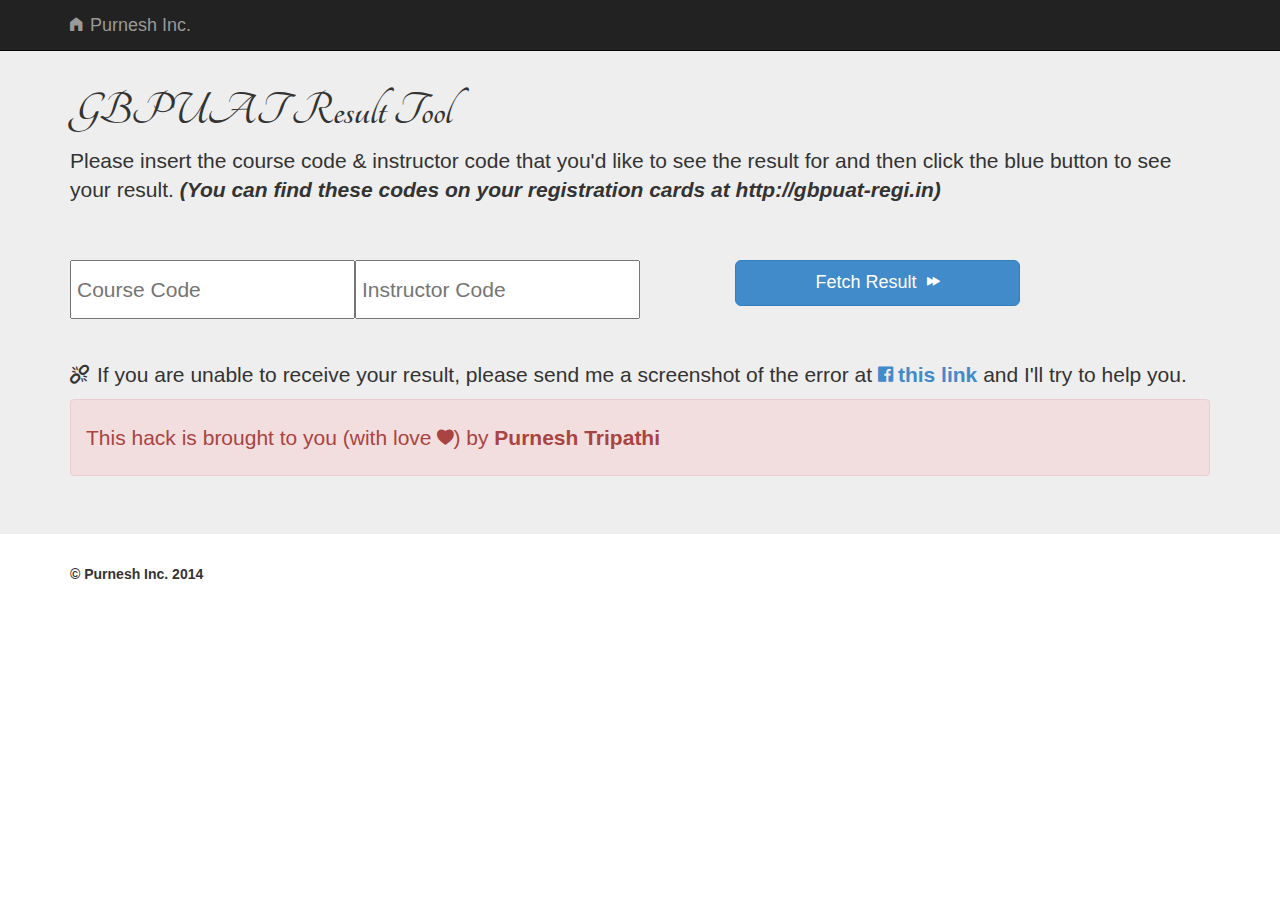
<file: index.html>
<!DOCTYPE html>
<html lang="en">
	<head>
<meta http-equiv="content-type" content="text/html; charset=UTF-8">
    <meta charset="utf-8">
    <meta http-equiv="X-UA-Compatible" content="IE=edge">
    <meta name="viewport" content="width=device-width, initial-scale=1.0">
    <meta name="description" content="">
    <meta name="author" content="purnesh.xyz@gmail.com">
    <link rel="shortcut icon" href="http://getbootstrap.com/docs-assets/ico/favicon.png">
    <link rel="stylesheet" type="text/css" href="http://fonts.googleapis.com/css?family=Tangerine">
		<style>
		  #title-tor {
			font-family: 'Tangerine', serif;
			font-size: 48px;
		  }
		</style>
    <title>GBPUAT Result Tool: Purnesh Tripathi</title>

    <link href="content/bootstrap.css" rel="stylesheet">
	<link rel="stylesheet" href="content/foundation-icons/foundation-icons.css" />
    <link href="content/jumbotron.css" rel="stylesheet">
	
  </head>

  <body>

    <div class="navbar navbar-inverse navbar-fixed-top" role="navigation">
      <div class="container">
        <div class="navbar-header">
          <a class="navbar-brand" href="http://ln0.in/linkedin"><i class="step fi-home size-14" style="padding-right:8px;"></i>Purnesh Inc.</a>
        </div>
        </div>
    </div>

    <div class="jumbotron">
      <div class="container">
        <h1 id="title-tor"><strong>GBPUAT Result Tool</strong></h1>
        <p>Please insert the course code & instructor code that you'd like to see the result for and 
        then click the blue button to see your result. <i><strong>(You can find these codes on your registration cards
        at http://gbpuat-regi.in)</strong></i></p>
        
        <br />
        
			<input class="col-md-3 course-code" placeholder="Course Code" type="text" name="" id="course_id" />
			<input class="col-md-3 instructor-code" placeholder="Instructor Code" type="text" name="" id="instructor" />
			<a class="btn col-md-3 btn-primary link-result col-md-offset-1 btn-lg fetch-result" role="button" target="_blank">Fetch Result <i class="step fi-fast-forward size-12" style="padding-left:5px;"></i></a></p>
			<br /><br />
			<div><p><i class="step fi-unlink size-14" style="padding-right:8px;"></i>If you are unable to receive your result, please send me a screenshot of the error at <strong><a href="http://facebook.com/purnesh.xyz"><i class="step fi-social-facebook size-12" style="padding-right:5px;"></i>this link</a></strong> and I'll try to help you.</p></div>
			<p><div class="marginal alert alert-danger">This hack is brought to you (with love<i class="step fi-heart size-16" style="padding-left:5px;"></i>) by <strong>Purnesh Tripathi</strong></div></p>
      </div>
    </div>

    <div class="container">
    
      <footer>
        <p><strong>© Purnesh Inc. 2014</strong></p>
      </footer>
    </div> 
    <script src="content/jquery-1.js"></script>
    <script src="content/bootstrap.js"></script>
	<script src="content/script.js"></script>

</body></html>
</file>
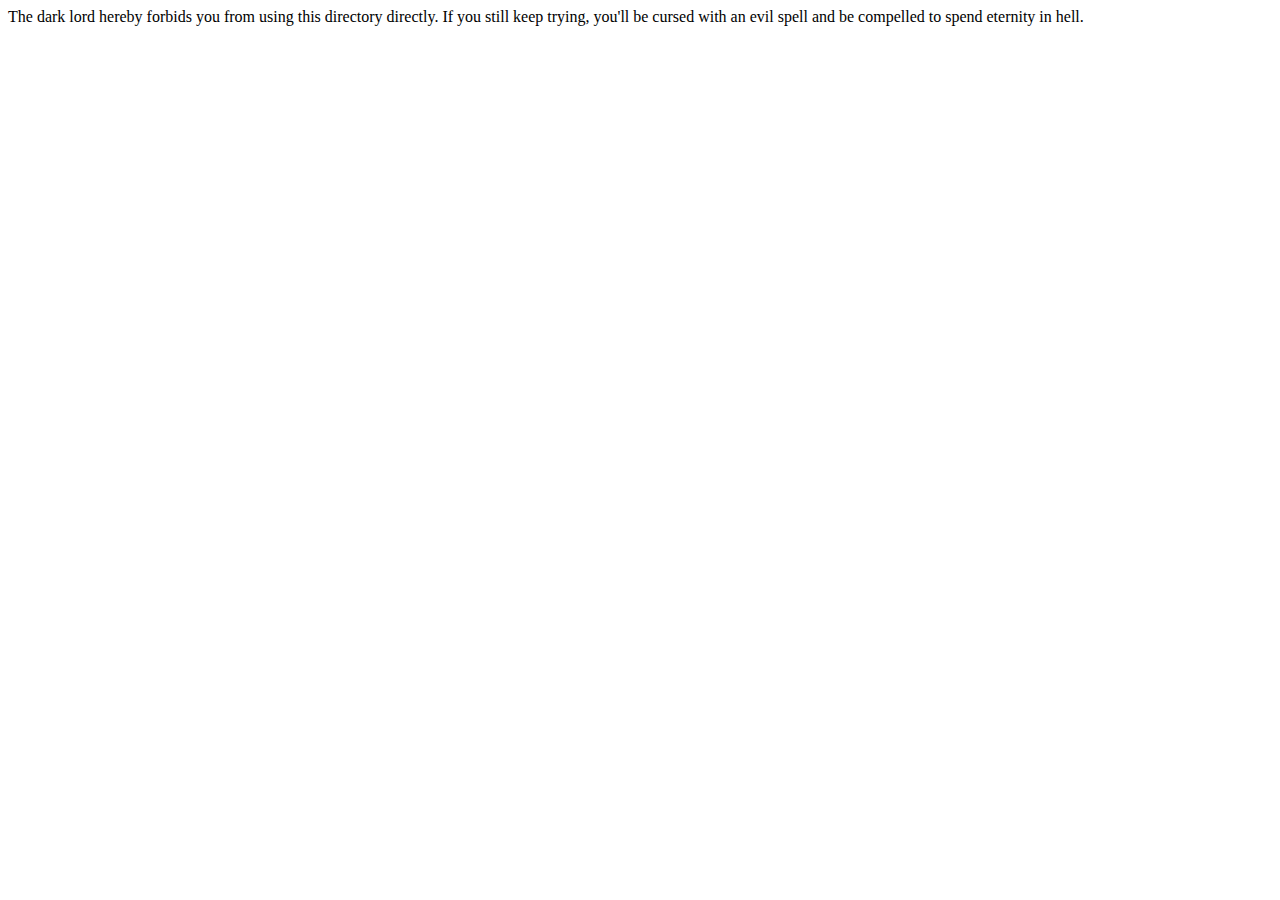
<file: content/index.html>
<html>
<title>Access Forbidden!</title>
<body>The dark lord hereby forbids you from using this directory directly. 
If you still keep trying, you'll be cursed with an evil spell and be 
compelled to spend eternity in hell.</body>
</html>
</file>
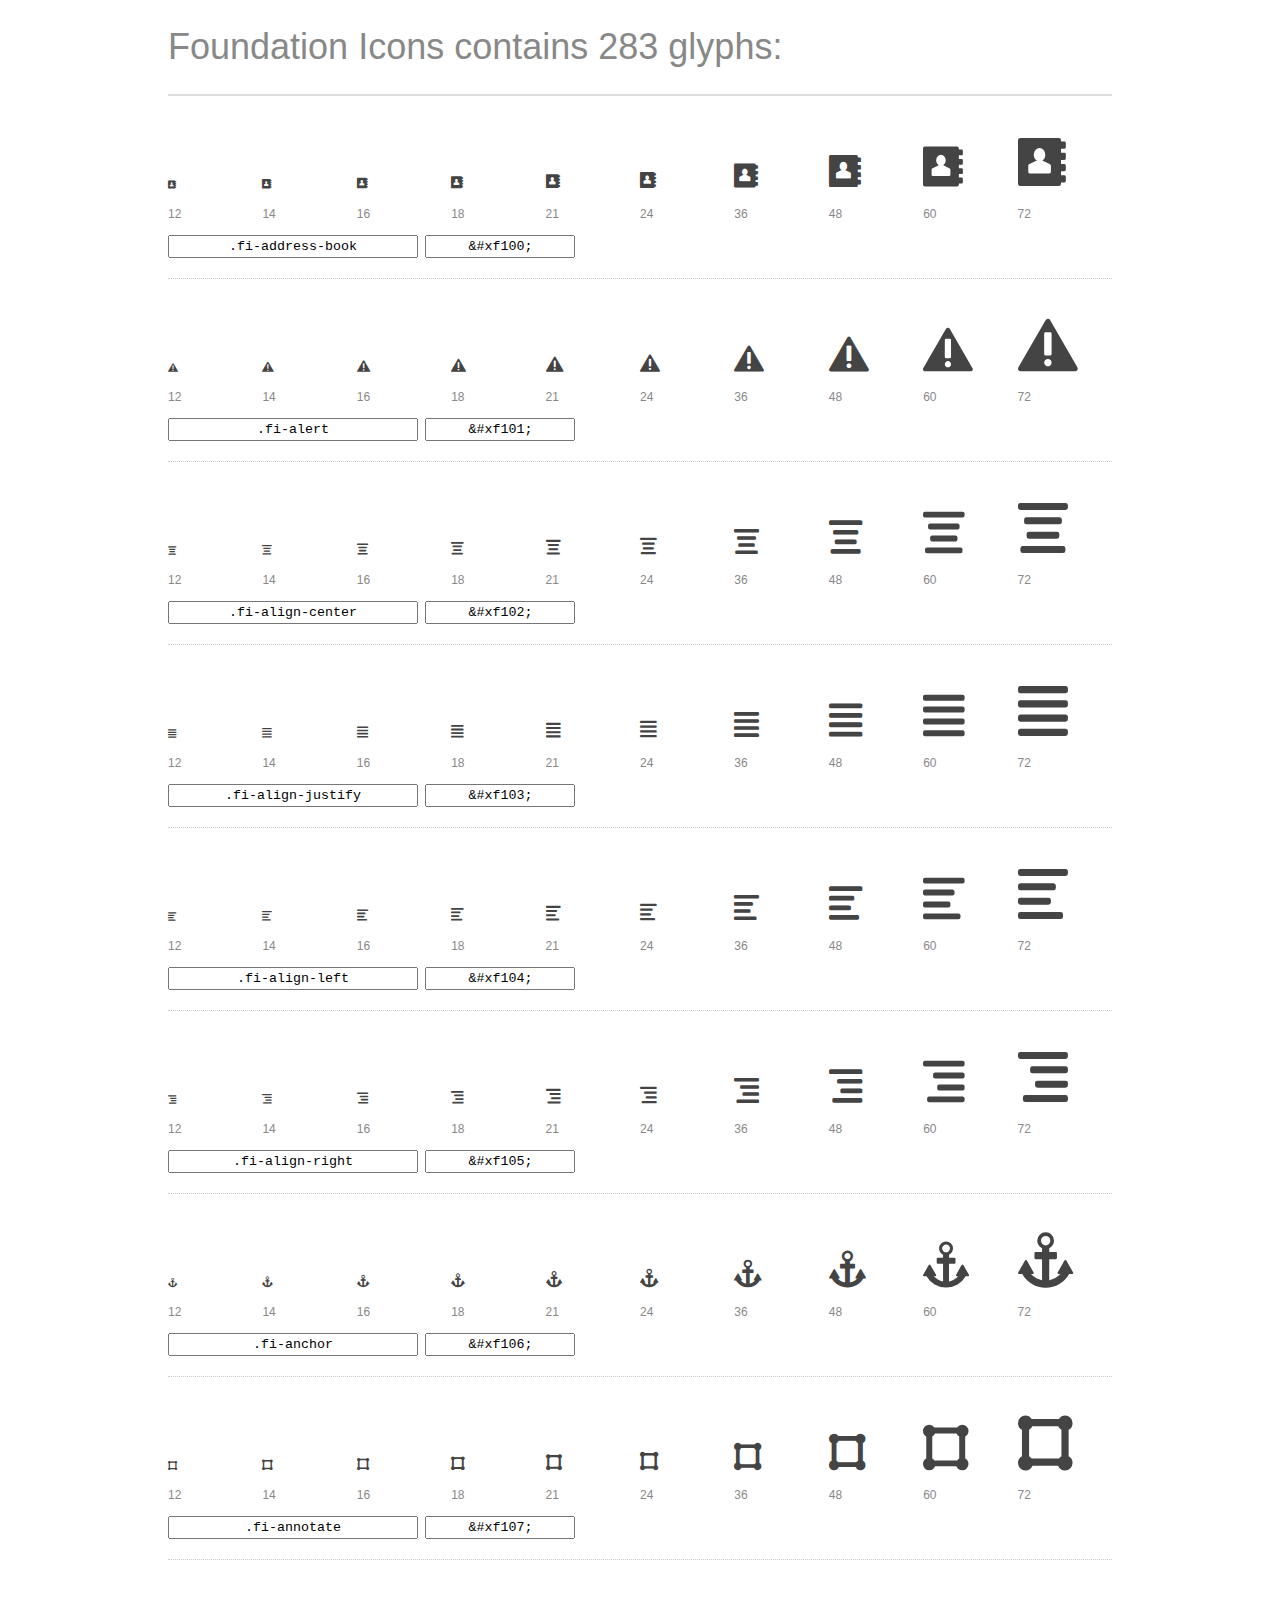
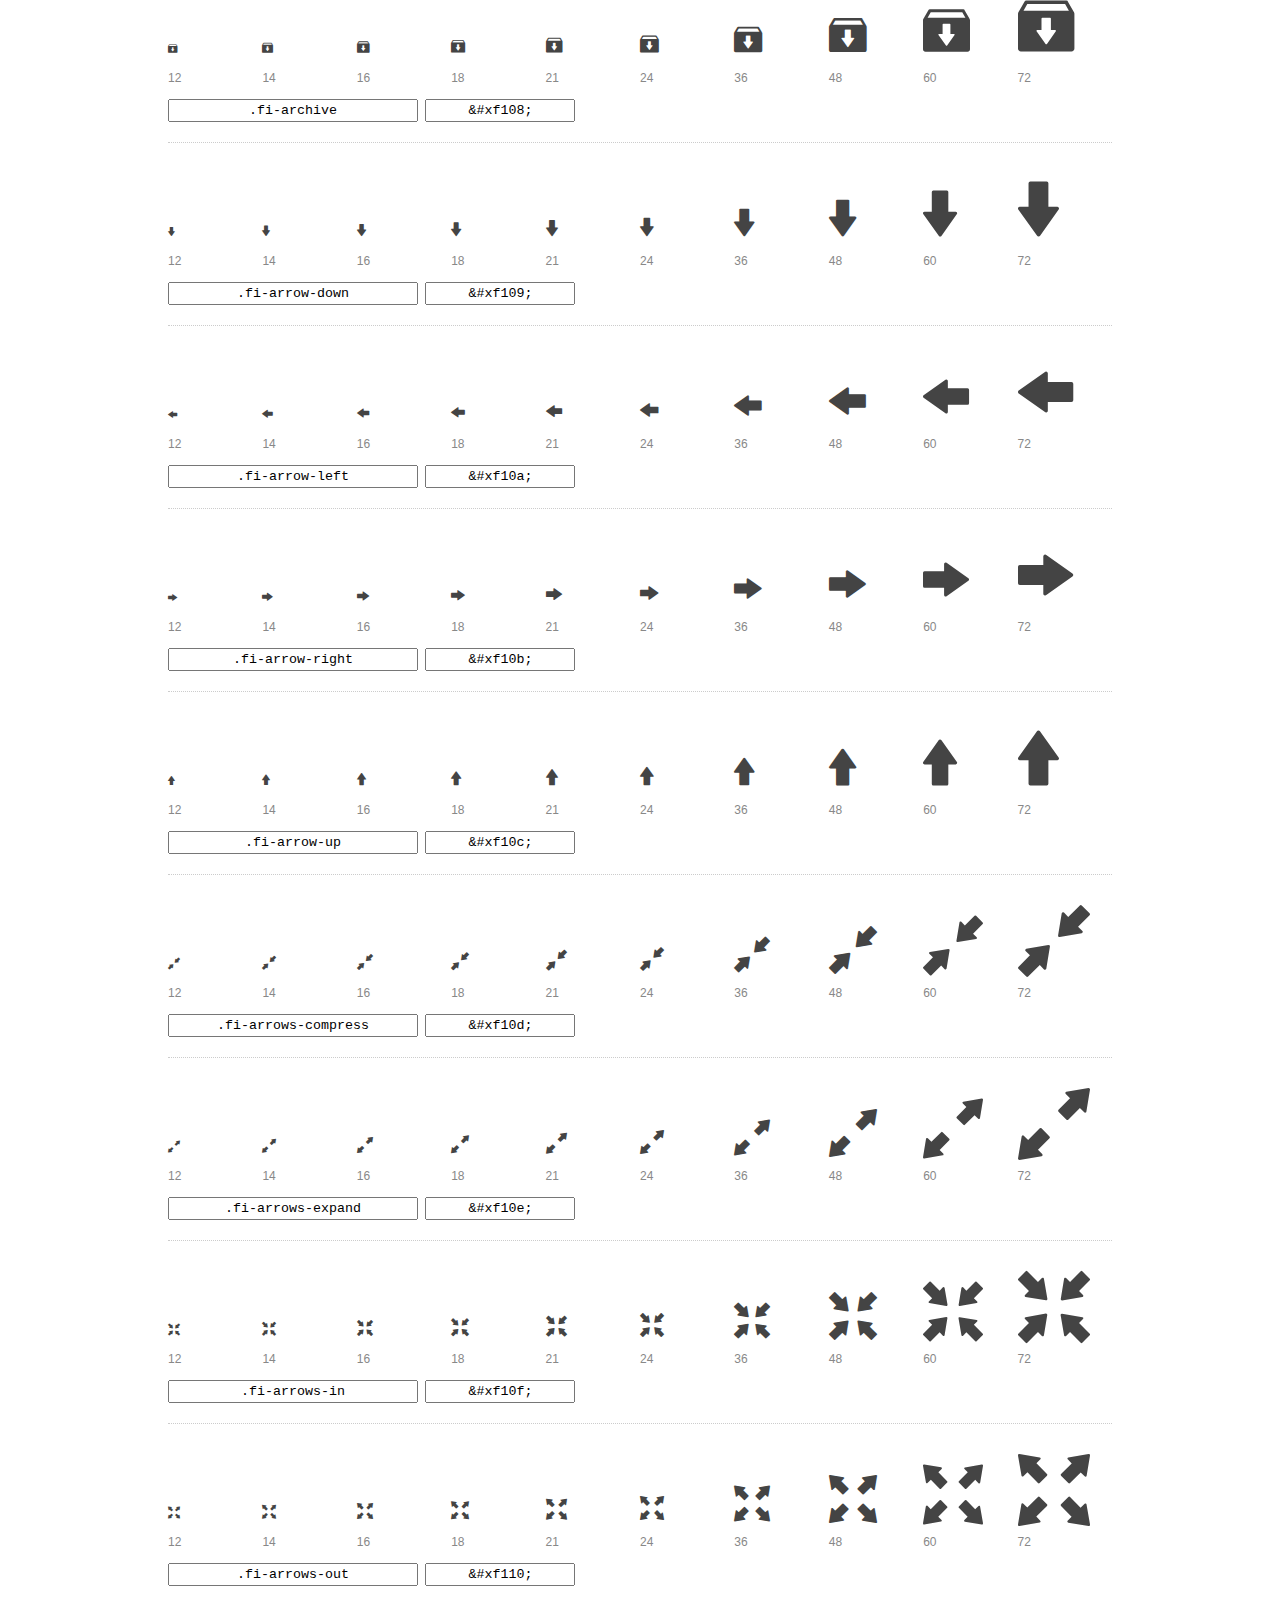
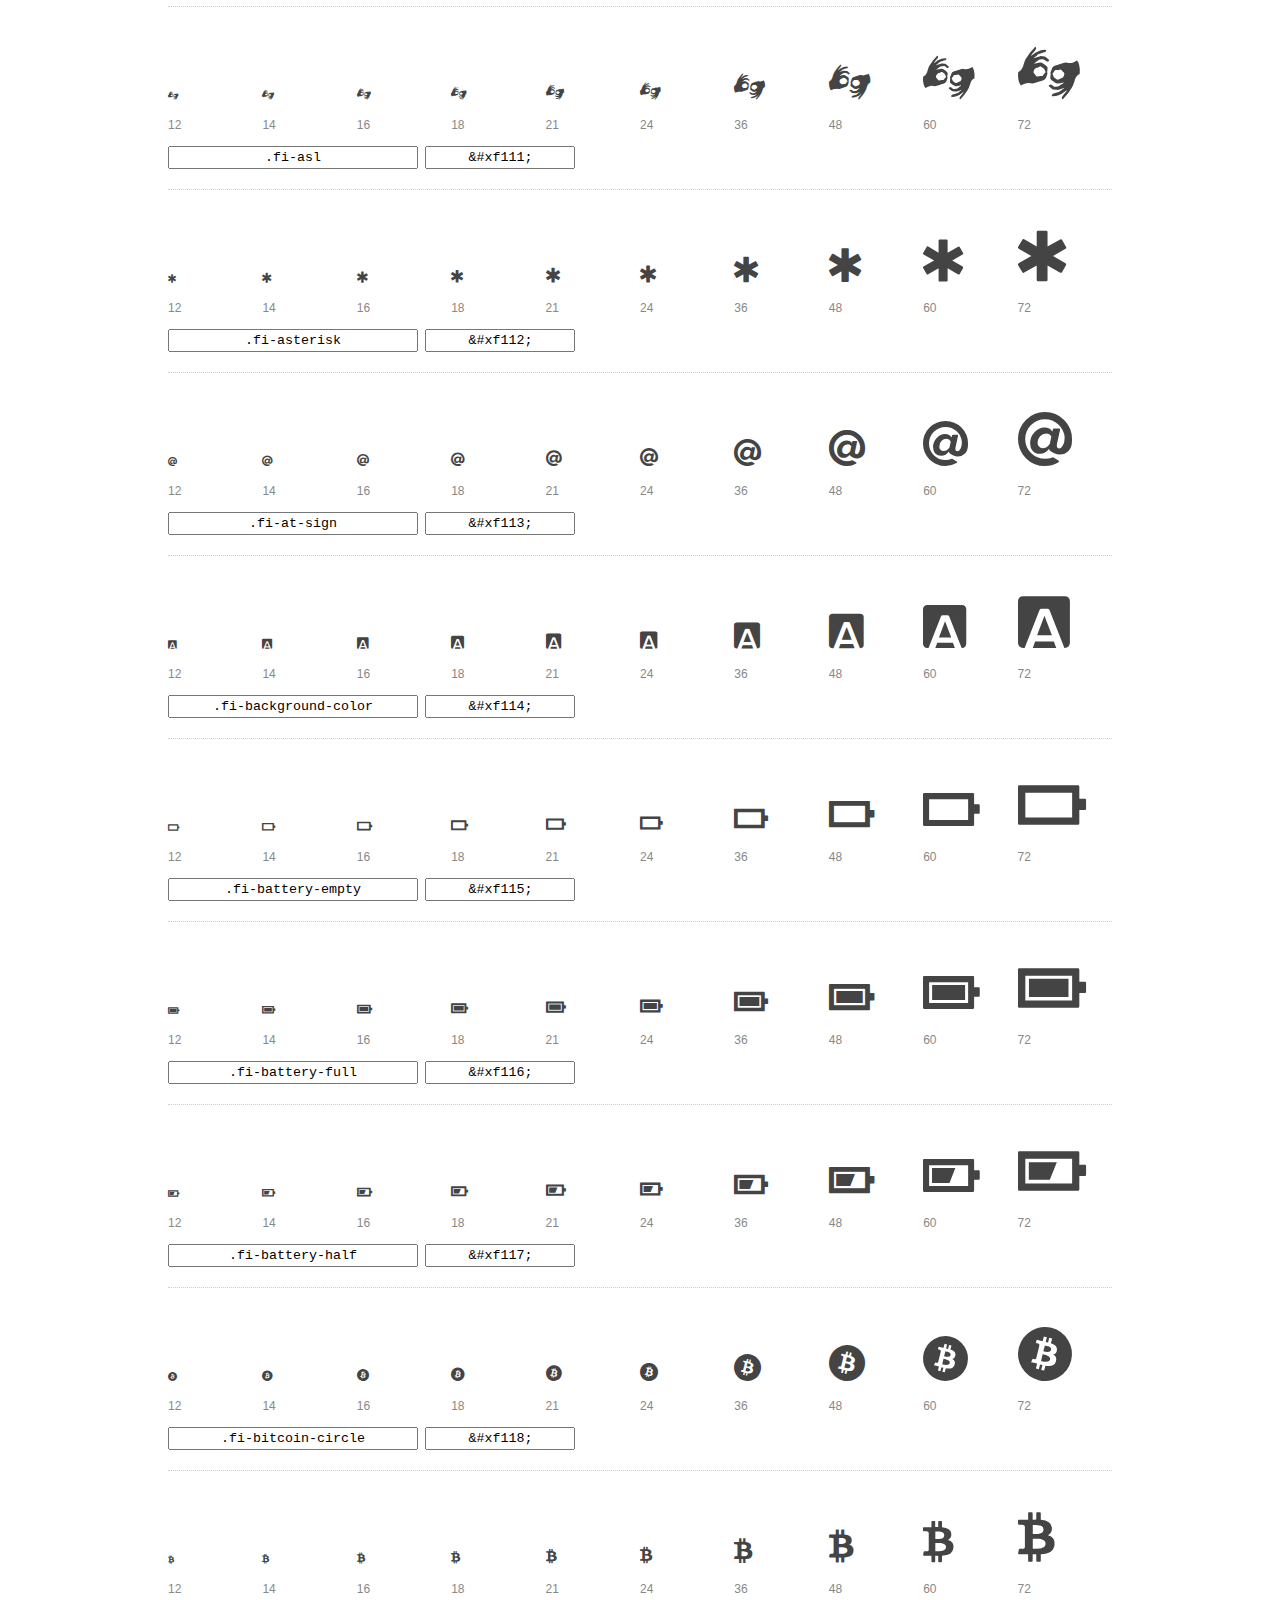
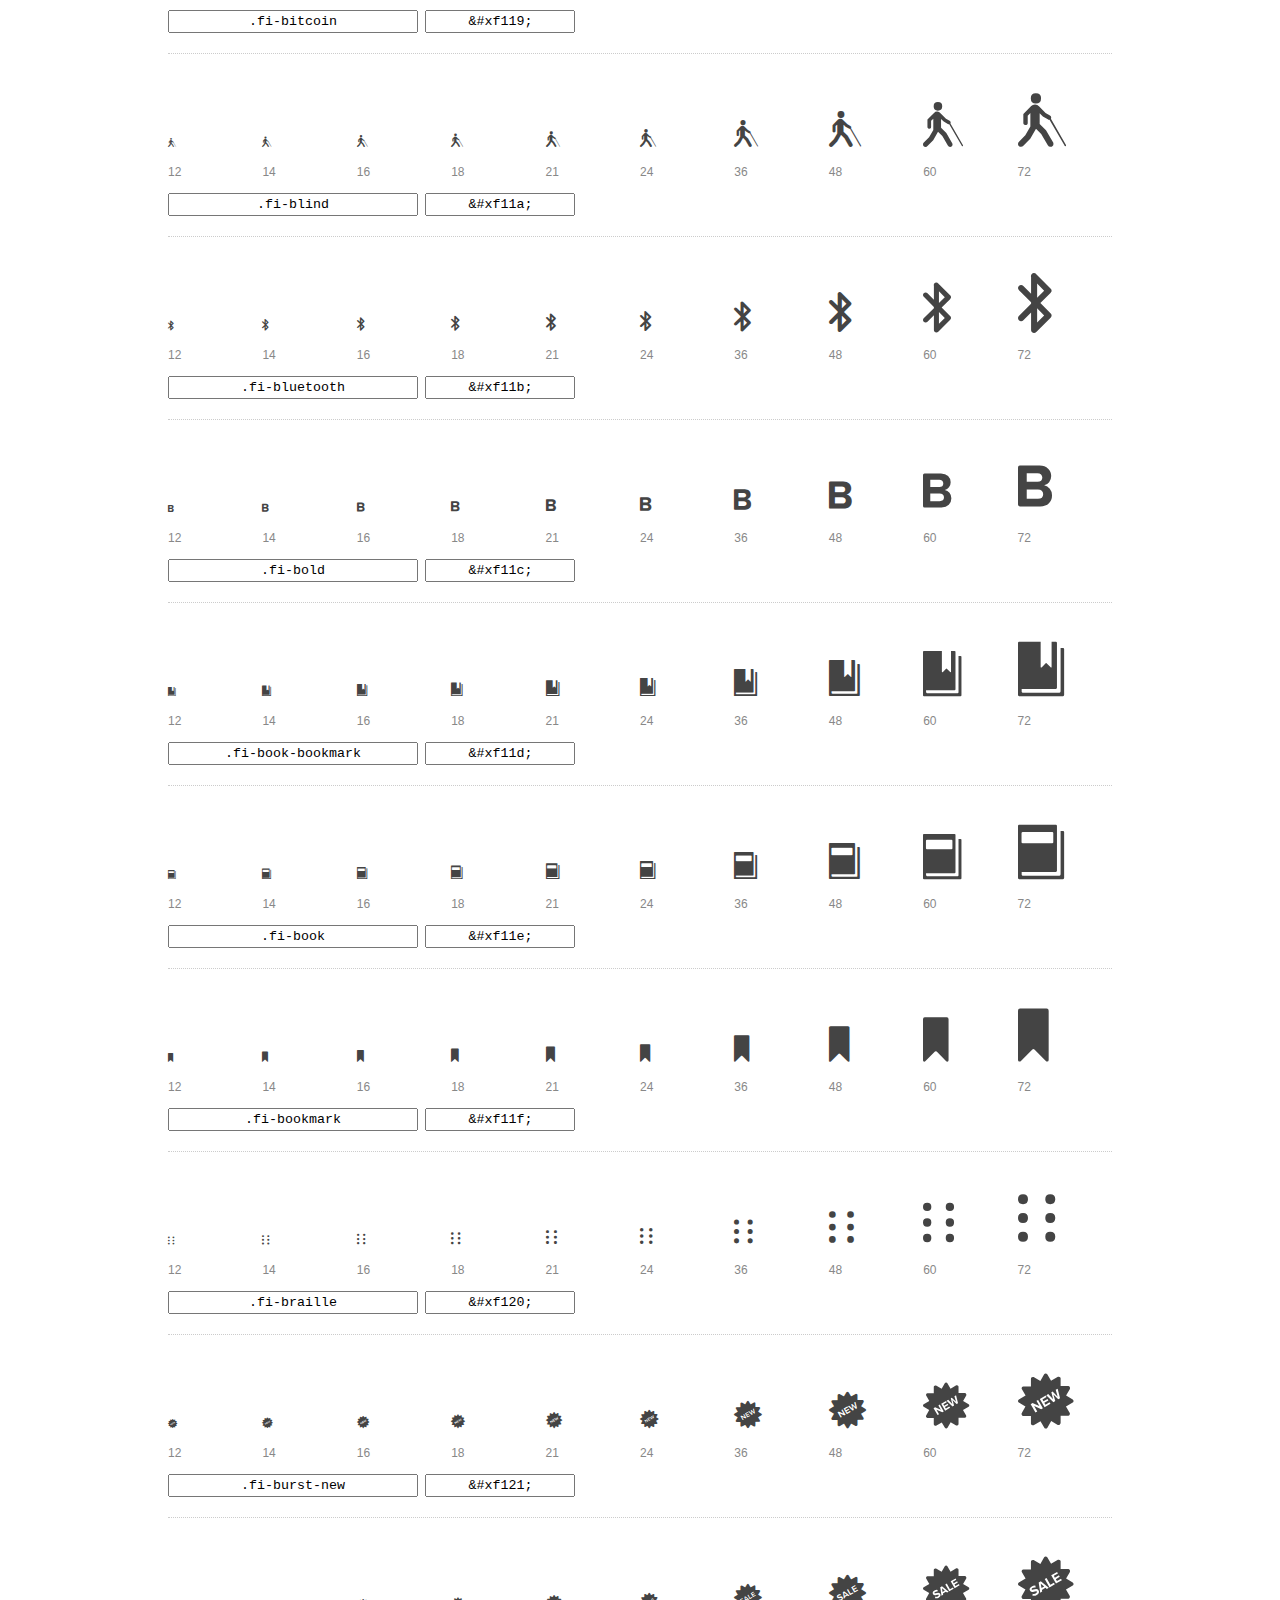
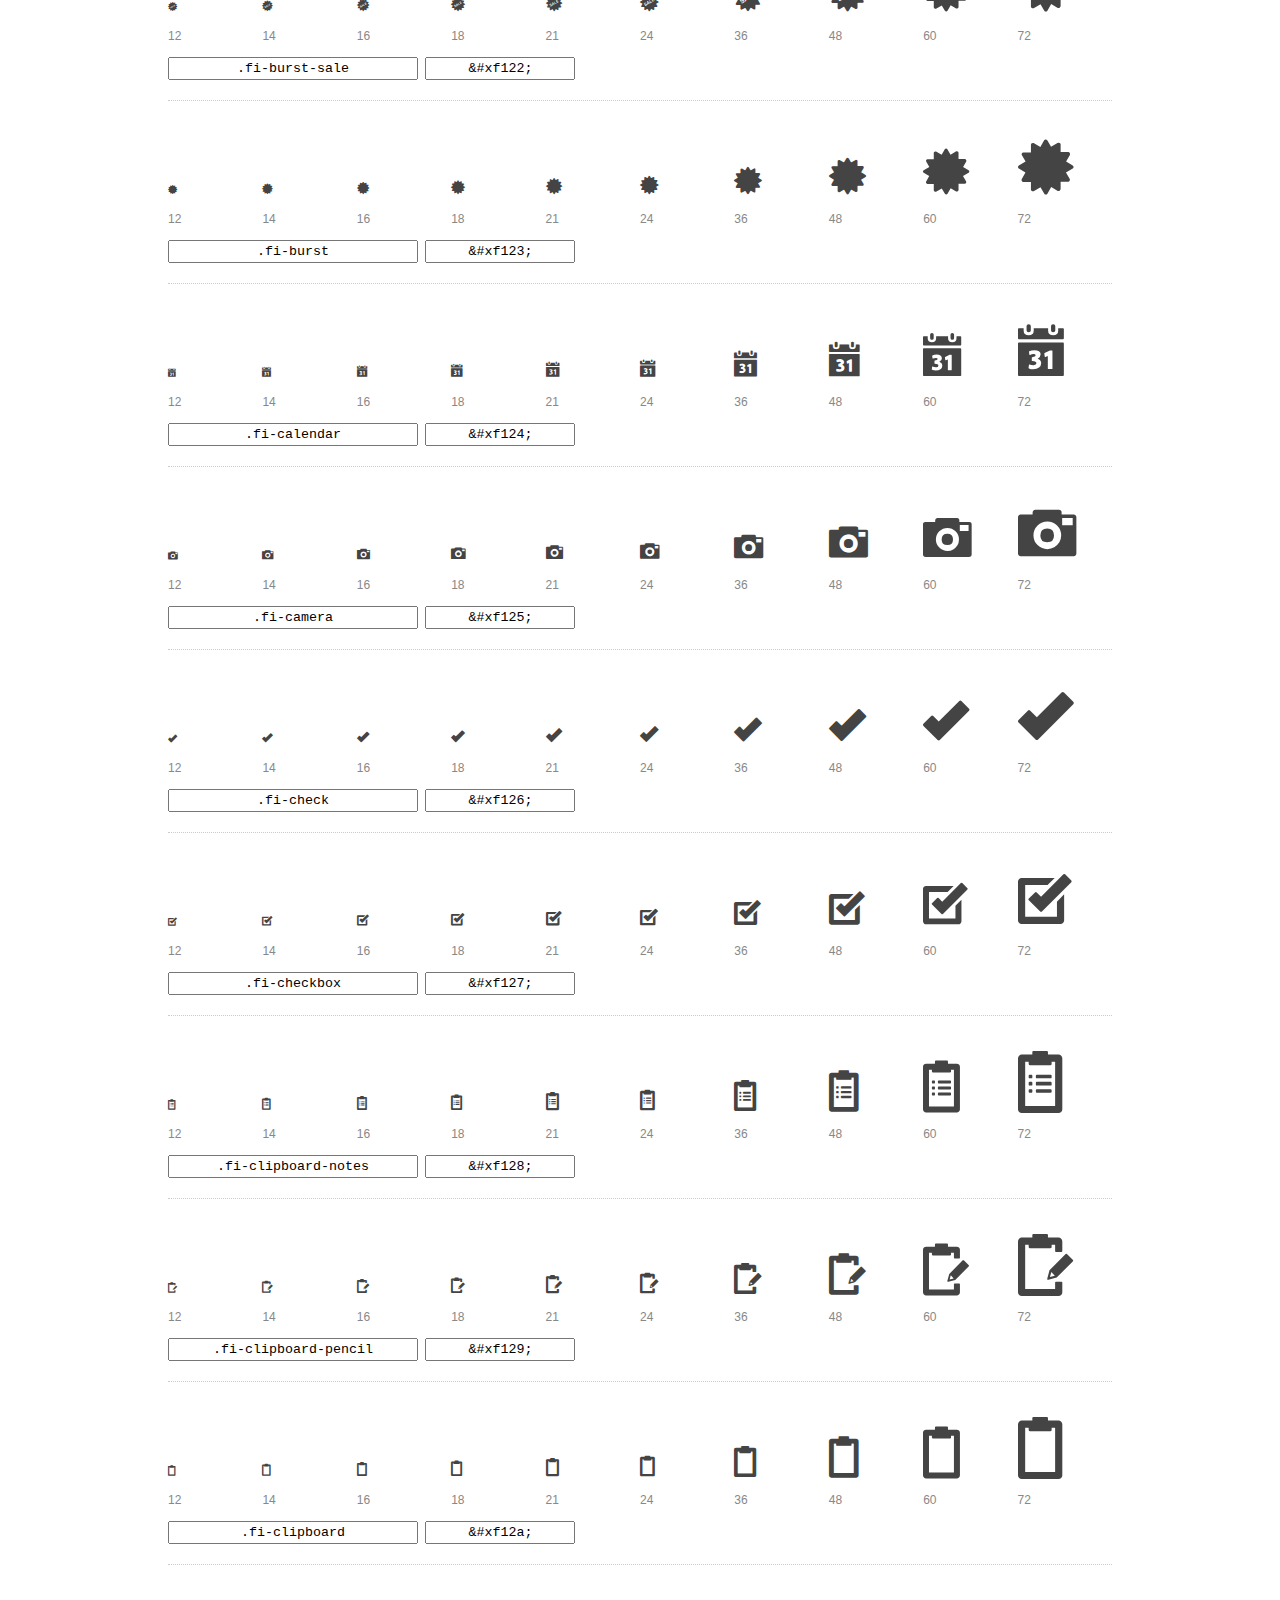
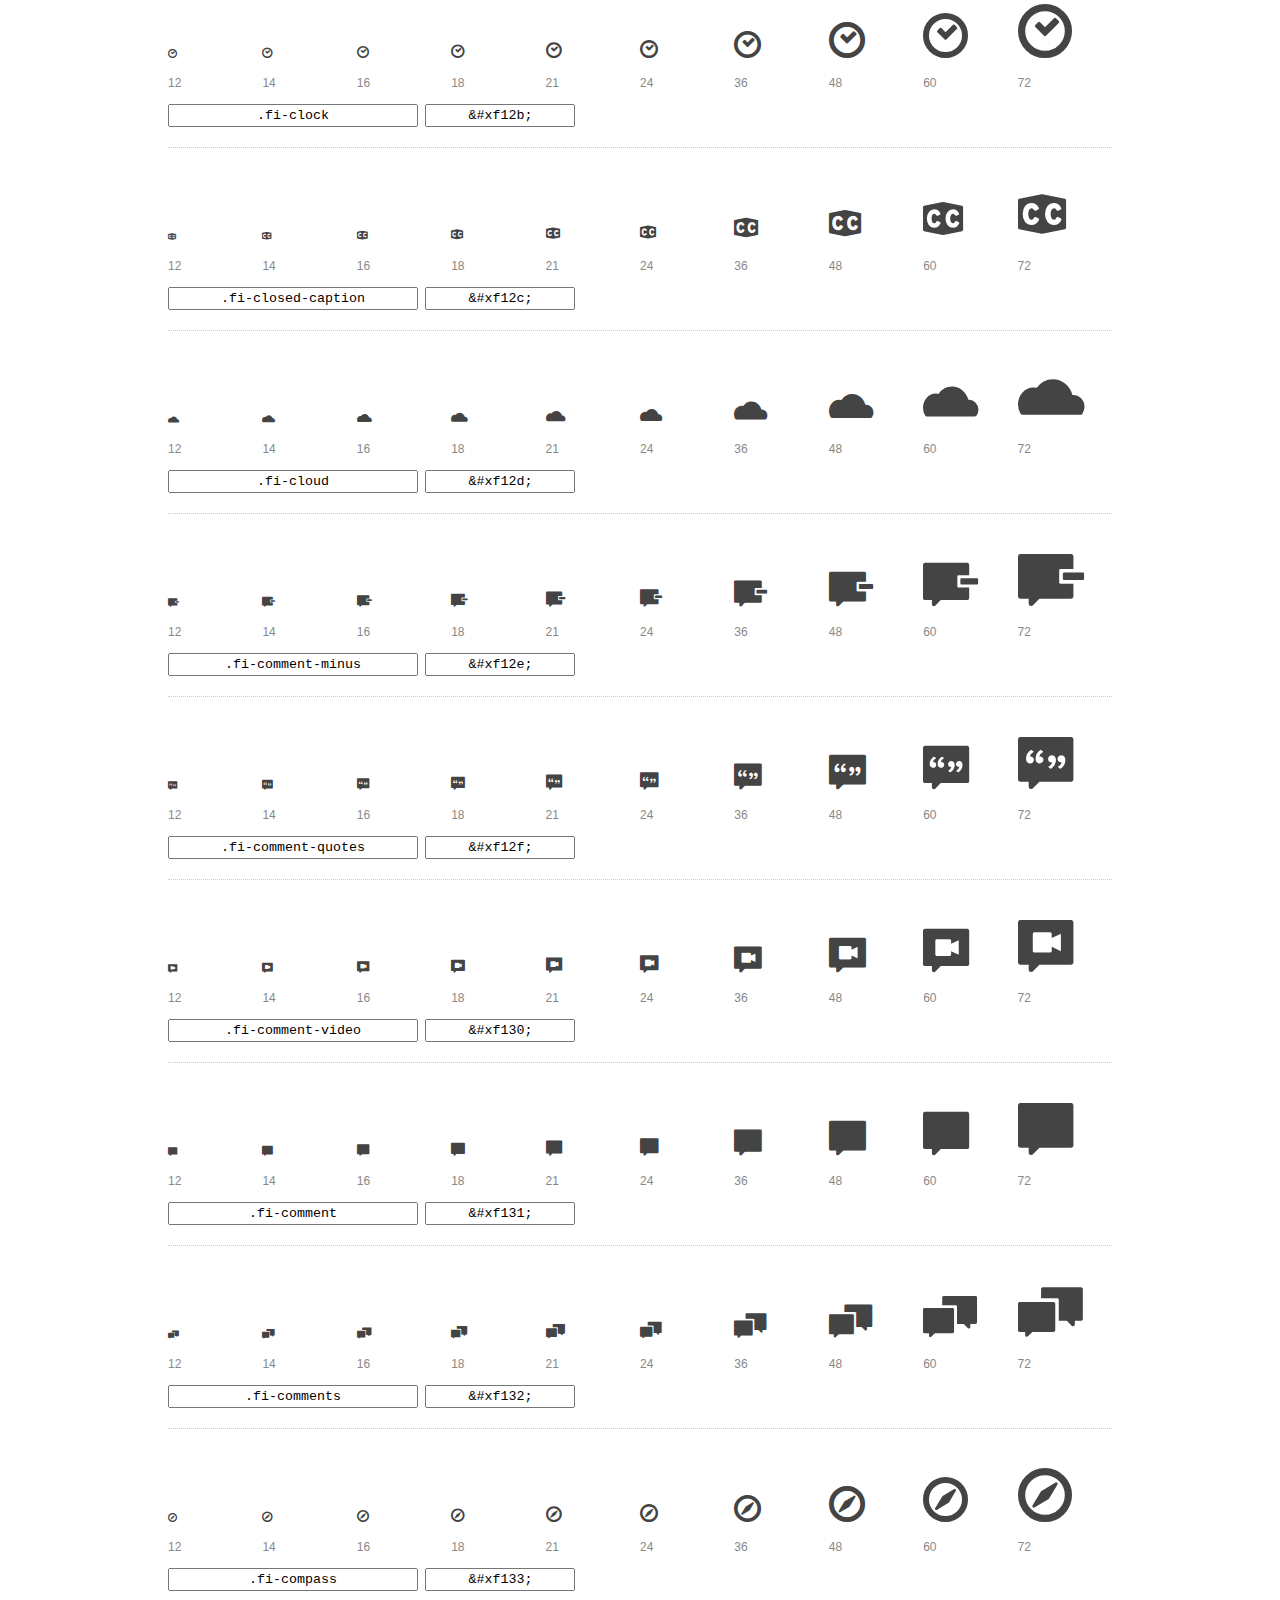
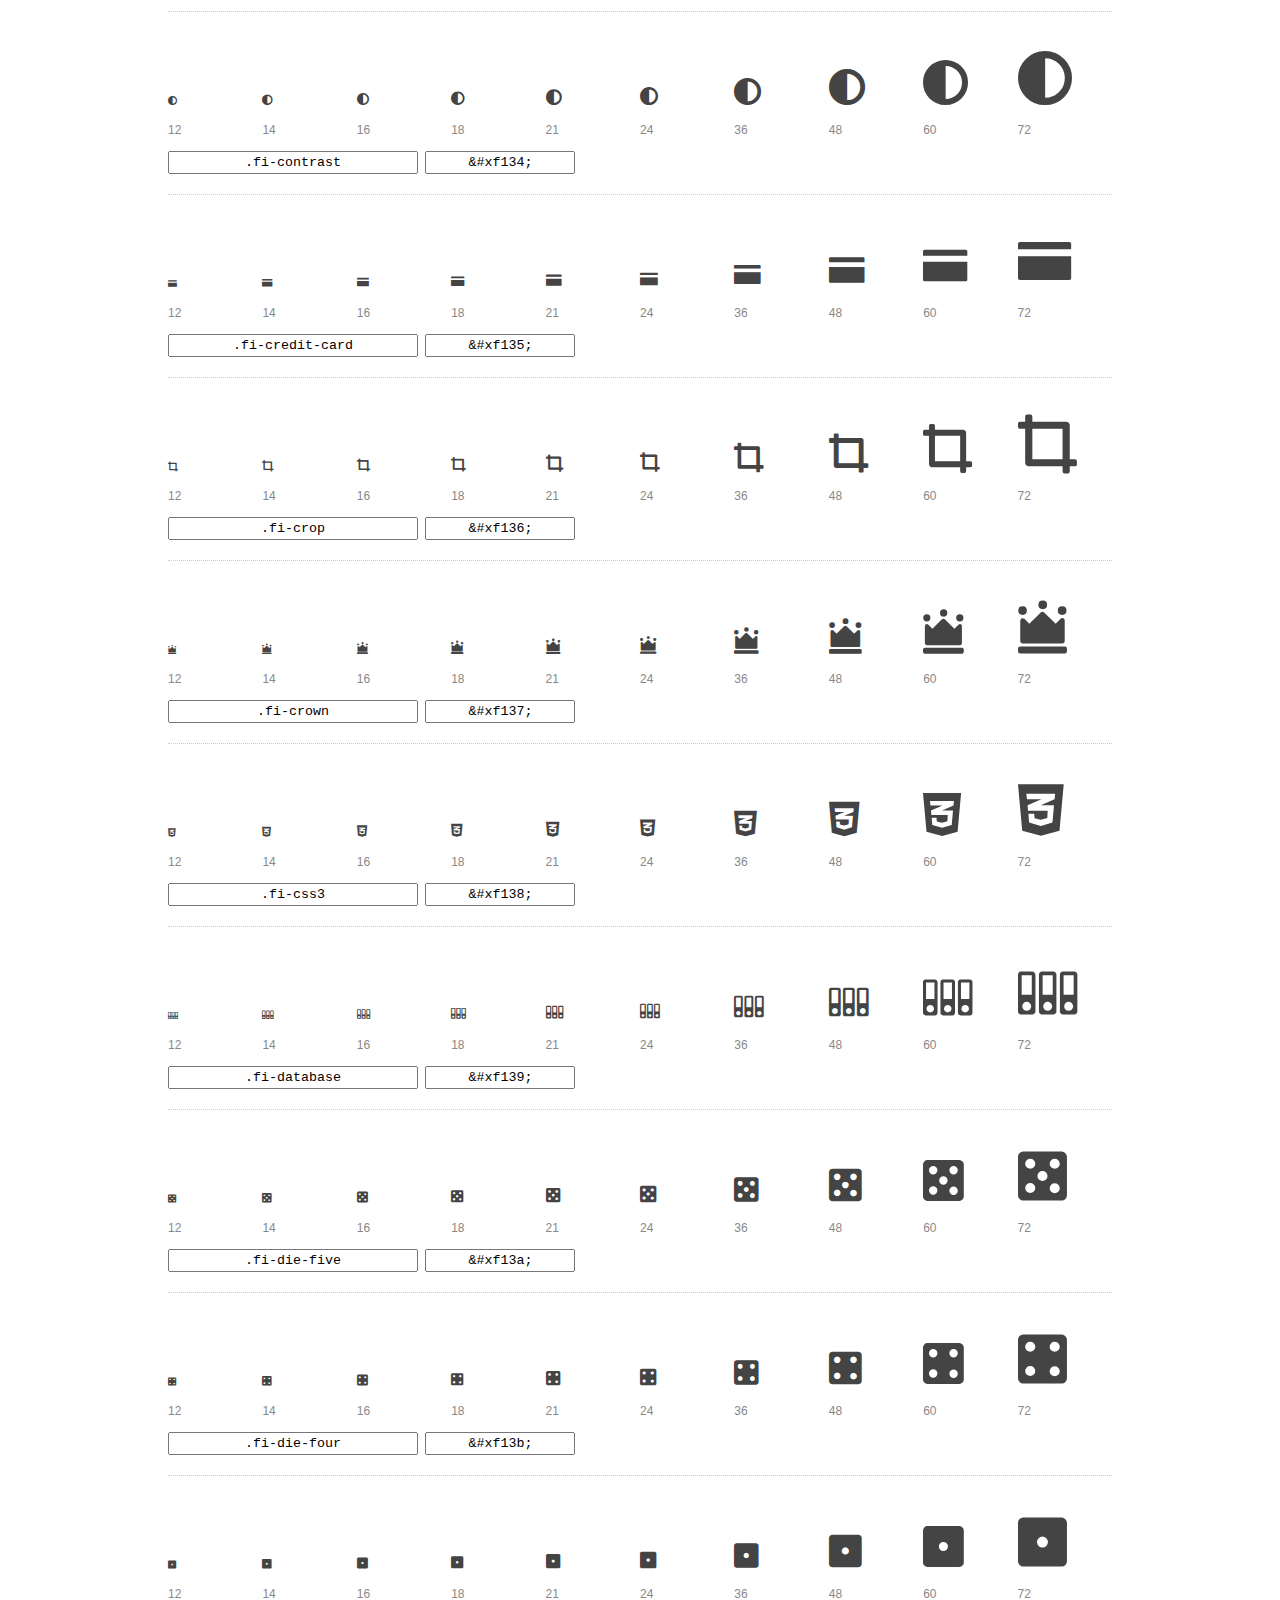
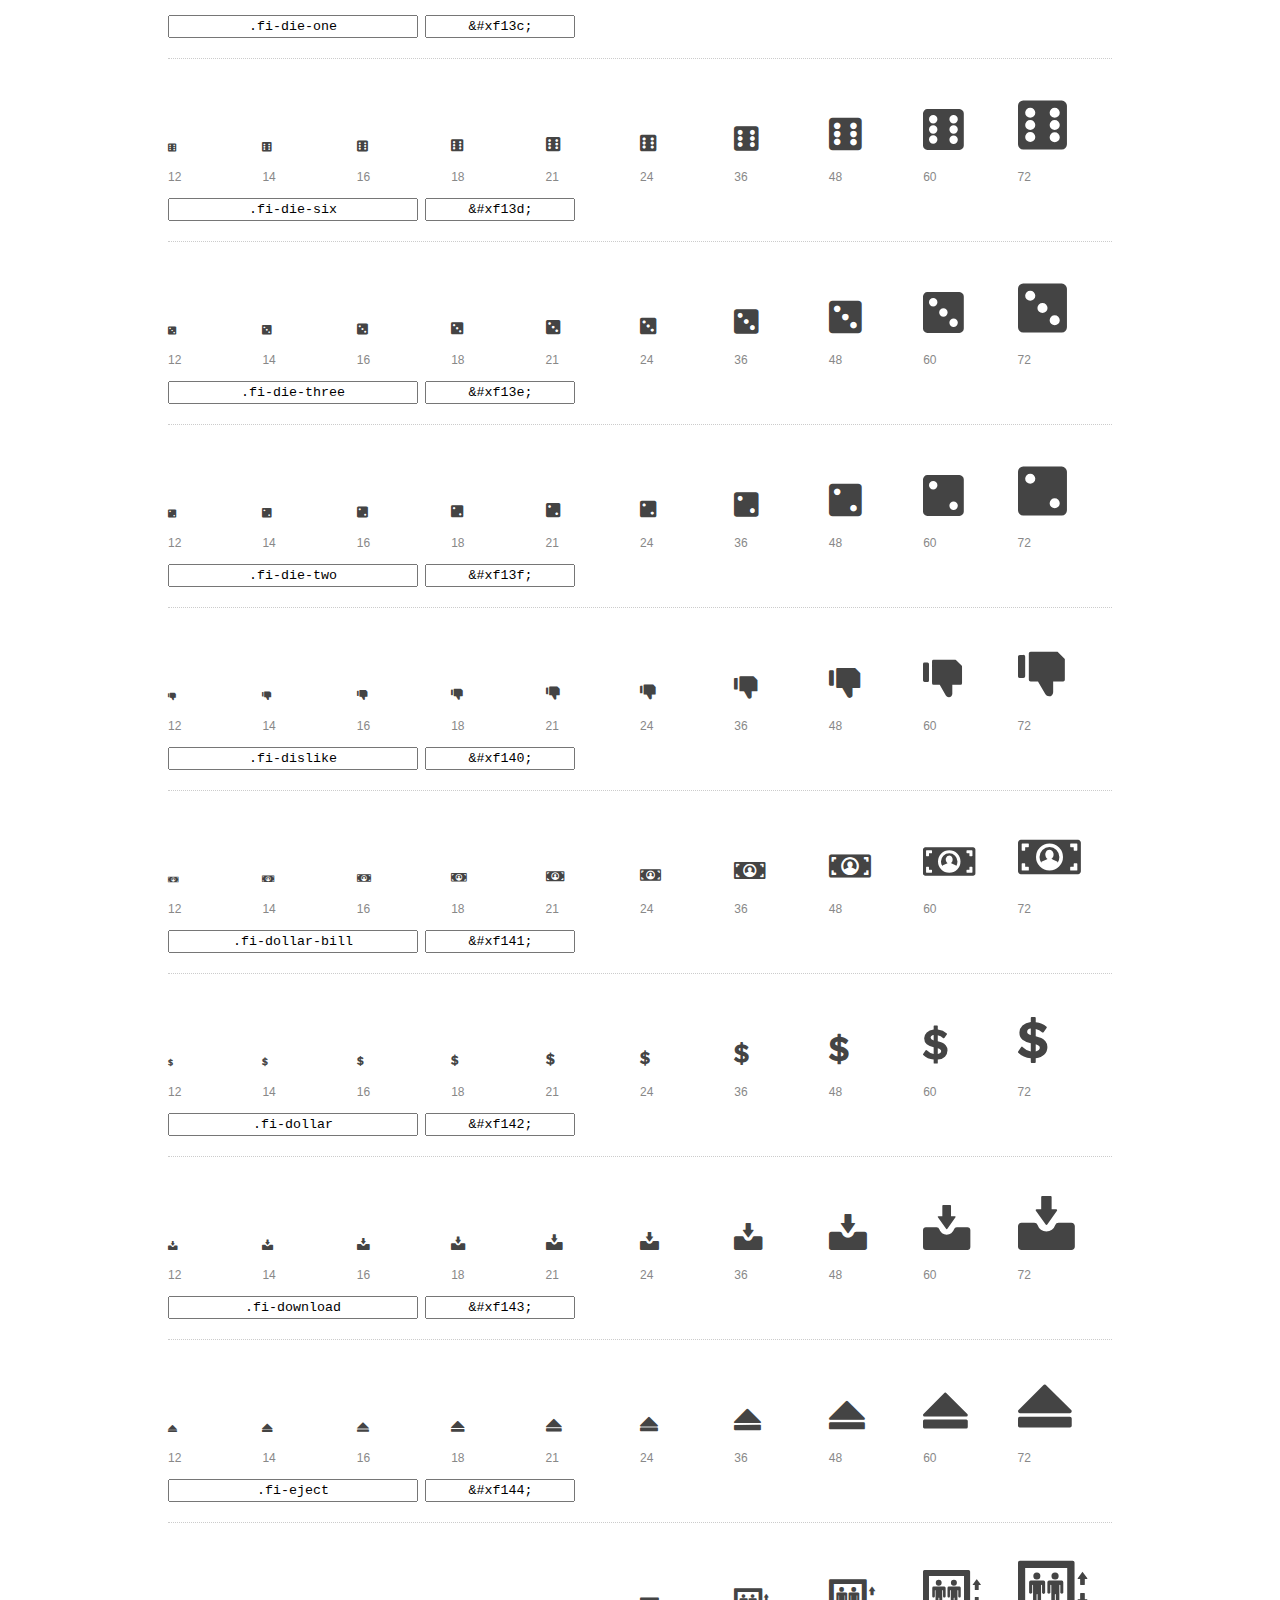
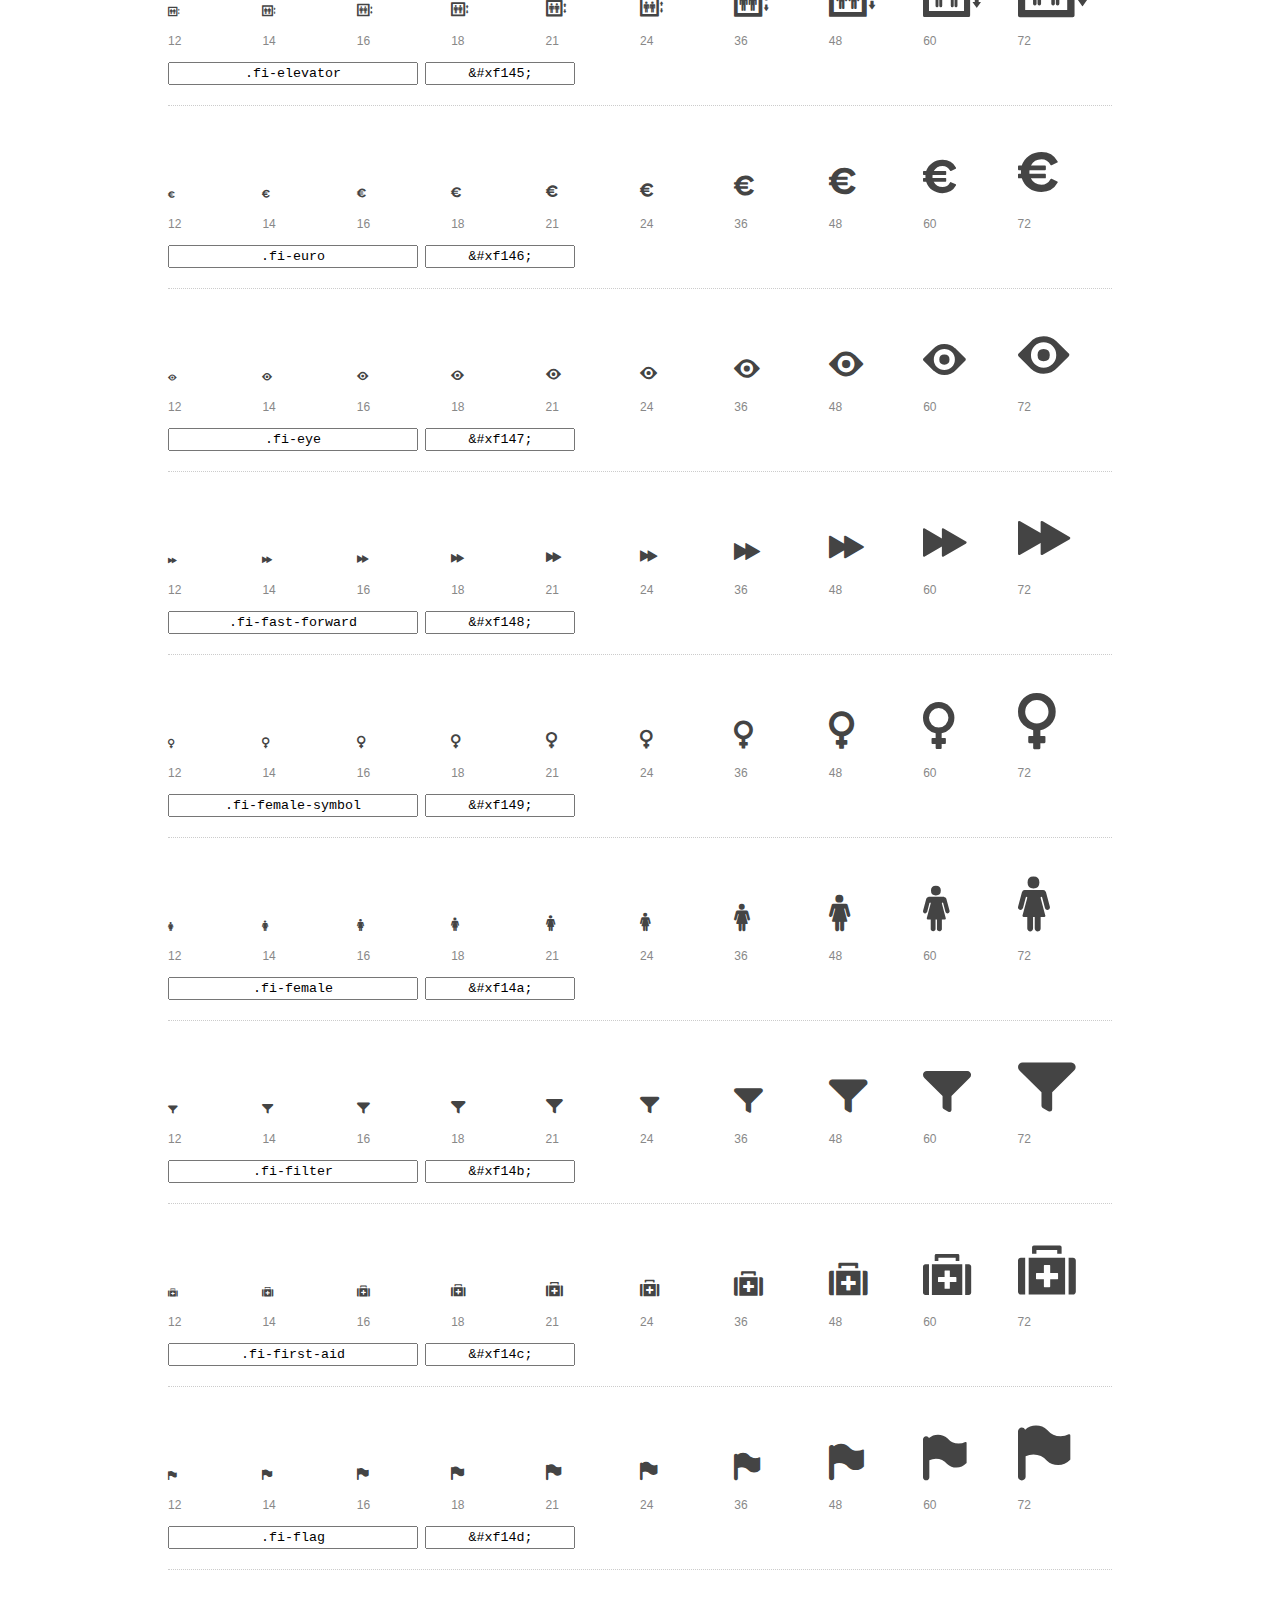
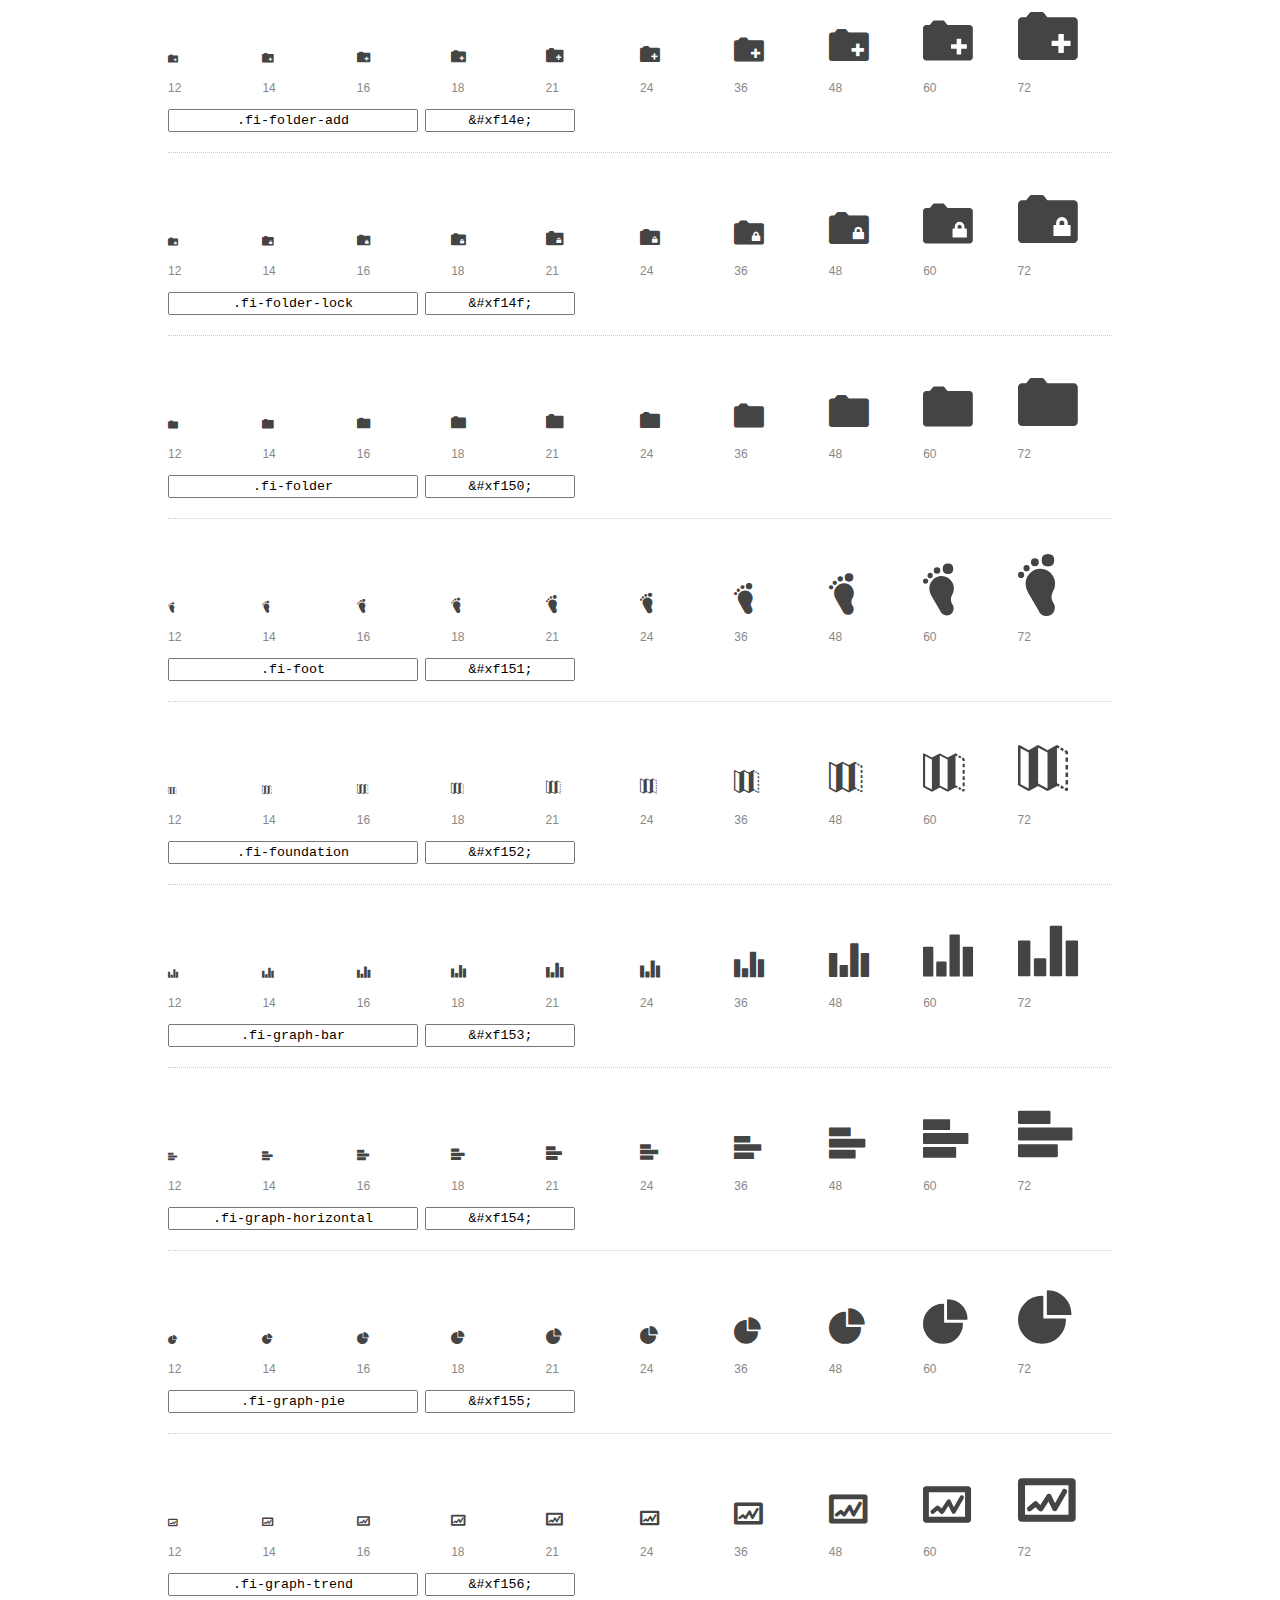
<file: content/foundation-icons/preview.html>
<!DOCTYPE html>
<html>
  <head>
    <title>Foundation Icons glyphs preview</title>
    <link rel="stylesheet" href="foundation-icons.css" />

    <style>
      * {
        -moz-box-sizing: border-box;
        -webkit-box-sizing: border-box;
        box-sizing: border-box;
        margin: 0;
        padding: 0;
      }

      body {
        background: #fff;
        color: #444;
        font: 16px/1.5 "Helvetica Neue", Helvetica, Arial, sans-serif;
      }

      a, 
      a:visited {
        color: #888;
        text-decoration: underline;
      }
      a:hover, 
      a:focus { color: #000; }

      h1 {
        border-bottom: 2px solid #ddd;
        color: #888;
        font-size: 36px;
        font-weight: 300;
        margin-bottom: 20px;
        padding: 20px 0;
      }

      .container {
        margin: 0 auto;
        min-width: 880px;
        padding: 0 40px;
        width: 80%;
      }

      .glyph {
        border-bottom: 1px dotted #ccc;
        padding: 10px 0 20px;
        margin-bottom: 20px;
      }

      .preview-glyphs { vertical-align: bottom; } 

      .preview-scale { 
        color: #888;
        font-size: 12px; 
        margin-top: 5px;
      }

      .step {
        display: inline-block;
        line-height: 1;
        width: 10%;
      }

      
      .size-12 { font-size: 12px; }
      
      .size-14 { font-size: 14px; }
      
      .size-16 { font-size: 16px; }
      
      .size-18 { font-size: 18px; }
      
      .size-21 { font-size: 21px; }
      
      .size-24 { font-size: 24px; }
      
      .size-36 { font-size: 36px; }
      
      .size-48 { font-size: 48px; }
      
      .size-60 { font-size: 60px; }
      
      .size-72 { font-size: 72px; }
      

      .usage { margin-top: 10px; }

      .usage input {
        font-family: monospace;
        margin-right: 3px;
        padding: 2px 5px;
        text-align: center;
      }

      .usage .point { width: 150px; }

      .usage .class { width: 250px; }

      .footer {
        color: #888;
        font-size: 12px;
        padding: 20px 0;
      }
    </style>

    <!--[if lte IE 8]><script src="http://html5shiv.googlecode.com/svn/trunk/html5.js"></script><![endif]-->
  </head>

  <body>
    <div class="container">
      <h1>Foundation Icons contains 283 glyphs:</h1> 

      
      <div class="glyph">
        <div class="preview-glyphs">
          <i class="step fi-address-book size-12"></i><i class="step fi-address-book size-14"></i><i class="step fi-address-book size-16"></i><i class="step fi-address-book size-18"></i><i class="step fi-address-book size-21"></i><i class="step fi-address-book size-24"></i><i class="step fi-address-book size-36"></i><i class="step fi-address-book size-48"></i><i class="step fi-address-book size-60"></i><i class="step fi-address-book size-72"></i>
        </div>
        <div class="preview-scale">
          <span class="step">12</span><span class="step">14</span><span class="step">16</span><span class="step">18</span><span class="step">21</span><span class="step">24</span><span class="step">36</span><span class="step">48</span><span class="step">60</span><span class="step">72</span> 
        </div>
        <div class="usage">
          <input class="class" type="text" readonly="readonly" onClick="this.select();" value=".fi-address-book" />
          <input class="point" type="text" readonly="readonly" onClick="this.select();" value="&amp;#xf100;" />
        </div>
      </div>
      
      <div class="glyph">
        <div class="preview-glyphs">
          <i class="step fi-alert size-12"></i><i class="step fi-alert size-14"></i><i class="step fi-alert size-16"></i><i class="step fi-alert size-18"></i><i class="step fi-alert size-21"></i><i class="step fi-alert size-24"></i><i class="step fi-alert size-36"></i><i class="step fi-alert size-48"></i><i class="step fi-alert size-60"></i><i class="step fi-alert size-72"></i>
        </div>
        <div class="preview-scale">
          <span class="step">12</span><span class="step">14</span><span class="step">16</span><span class="step">18</span><span class="step">21</span><span class="step">24</span><span class="step">36</span><span class="step">48</span><span class="step">60</span><span class="step">72</span> 
        </div>
        <div class="usage">
          <input class="class" type="text" readonly="readonly" onClick="this.select();" value=".fi-alert" />
          <input class="point" type="text" readonly="readonly" onClick="this.select();" value="&amp;#xf101;" />
        </div>
      </div>
      
      <div class="glyph">
        <div class="preview-glyphs">
          <i class="step fi-align-center size-12"></i><i class="step fi-align-center size-14"></i><i class="step fi-align-center size-16"></i><i class="step fi-align-center size-18"></i><i class="step fi-align-center size-21"></i><i class="step fi-align-center size-24"></i><i class="step fi-align-center size-36"></i><i class="step fi-align-center size-48"></i><i class="step fi-align-center size-60"></i><i class="step fi-align-center size-72"></i>
        </div>
        <div class="preview-scale">
          <span class="step">12</span><span class="step">14</span><span class="step">16</span><span class="step">18</span><span class="step">21</span><span class="step">24</span><span class="step">36</span><span class="step">48</span><span class="step">60</span><span class="step">72</span> 
        </div>
        <div class="usage">
          <input class="class" type="text" readonly="readonly" onClick="this.select();" value=".fi-align-center" />
          <input class="point" type="text" readonly="readonly" onClick="this.select();" value="&amp;#xf102;" />
        </div>
      </div>
      
      <div class="glyph">
        <div class="preview-glyphs">
          <i class="step fi-align-justify size-12"></i><i class="step fi-align-justify size-14"></i><i class="step fi-align-justify size-16"></i><i class="step fi-align-justify size-18"></i><i class="step fi-align-justify size-21"></i><i class="step fi-align-justify size-24"></i><i class="step fi-align-justify size-36"></i><i class="step fi-align-justify size-48"></i><i class="step fi-align-justify size-60"></i><i class="step fi-align-justify size-72"></i>
        </div>
        <div class="preview-scale">
          <span class="step">12</span><span class="step">14</span><span class="step">16</span><span class="step">18</span><span class="step">21</span><span class="step">24</span><span class="step">36</span><span class="step">48</span><span class="step">60</span><span class="step">72</span> 
        </div>
        <div class="usage">
          <input class="class" type="text" readonly="readonly" onClick="this.select();" value=".fi-align-justify" />
          <input class="point" type="text" readonly="readonly" onClick="this.select();" value="&amp;#xf103;" />
        </div>
      </div>
      
      <div class="glyph">
        <div class="preview-glyphs">
          <i class="step fi-align-left size-12"></i><i class="step fi-align-left size-14"></i><i class="step fi-align-left size-16"></i><i class="step fi-align-left size-18"></i><i class="step fi-align-left size-21"></i><i class="step fi-align-left size-24"></i><i class="step fi-align-left size-36"></i><i class="step fi-align-left size-48"></i><i class="step fi-align-left size-60"></i><i class="step fi-align-left size-72"></i>
        </div>
        <div class="preview-scale">
          <span class="step">12</span><span class="step">14</span><span class="step">16</span><span class="step">18</span><span class="step">21</span><span class="step">24</span><span class="step">36</span><span class="step">48</span><span class="step">60</span><span class="step">72</span> 
        </div>
        <div class="usage">
          <input class="class" type="text" readonly="readonly" onClick="this.select();" value=".fi-align-left" />
          <input class="point" type="text" readonly="readonly" onClick="this.select();" value="&amp;#xf104;" />
        </div>
      </div>
      
      <div class="glyph">
        <div class="preview-glyphs">
          <i class="step fi-align-right size-12"></i><i class="step fi-align-right size-14"></i><i class="step fi-align-right size-16"></i><i class="step fi-align-right size-18"></i><i class="step fi-align-right size-21"></i><i class="step fi-align-right size-24"></i><i class="step fi-align-right size-36"></i><i class="step fi-align-right size-48"></i><i class="step fi-align-right size-60"></i><i class="step fi-align-right size-72"></i>
        </div>
        <div class="preview-scale">
          <span class="step">12</span><span class="step">14</span><span class="step">16</span><span class="step">18</span><span class="step">21</span><span class="step">24</span><span class="step">36</span><span class="step">48</span><span class="step">60</span><span class="step">72</span> 
        </div>
        <div class="usage">
          <input class="class" type="text" readonly="readonly" onClick="this.select();" value=".fi-align-right" />
          <input class="point" type="text" readonly="readonly" onClick="this.select();" value="&amp;#xf105;" />
        </div>
      </div>
      
      <div class="glyph">
        <div class="preview-glyphs">
          <i class="step fi-anchor size-12"></i><i class="step fi-anchor size-14"></i><i class="step fi-anchor size-16"></i><i class="step fi-anchor size-18"></i><i class="step fi-anchor size-21"></i><i class="step fi-anchor size-24"></i><i class="step fi-anchor size-36"></i><i class="step fi-anchor size-48"></i><i class="step fi-anchor size-60"></i><i class="step fi-anchor size-72"></i>
        </div>
        <div class="preview-scale">
          <span class="step">12</span><span class="step">14</span><span class="step">16</span><span class="step">18</span><span class="step">21</span><span class="step">24</span><span class="step">36</span><span class="step">48</span><span class="step">60</span><span class="step">72</span> 
        </div>
        <div class="usage">
          <input class="class" type="text" readonly="readonly" onClick="this.select();" value=".fi-anchor" />
          <input class="point" type="text" readonly="readonly" onClick="this.select();" value="&amp;#xf106;" />
        </div>
      </div>
      
      <div class="glyph">
        <div class="preview-glyphs">
          <i class="step fi-annotate size-12"></i><i class="step fi-annotate size-14"></i><i class="step fi-annotate size-16"></i><i class="step fi-annotate size-18"></i><i class="step fi-annotate size-21"></i><i class="step fi-annotate size-24"></i><i class="step fi-annotate size-36"></i><i class="step fi-annotate size-48"></i><i class="step fi-annotate size-60"></i><i class="step fi-annotate size-72"></i>
        </div>
        <div class="preview-scale">
          <span class="step">12</span><span class="step">14</span><span class="step">16</span><span class="step">18</span><span class="step">21</span><span class="step">24</span><span class="step">36</span><span class="step">48</span><span class="step">60</span><span class="step">72</span> 
        </div>
        <div class="usage">
          <input class="class" type="text" readonly="readonly" onClick="this.select();" value=".fi-annotate" />
          <input class="point" type="text" readonly="readonly" onClick="this.select();" value="&amp;#xf107;" />
        </div>
      </div>
      
      <div class="glyph">
        <div class="preview-glyphs">
          <i class="step fi-archive size-12"></i><i class="step fi-archive size-14"></i><i class="step fi-archive size-16"></i><i class="step fi-archive size-18"></i><i class="step fi-archive size-21"></i><i class="step fi-archive size-24"></i><i class="step fi-archive size-36"></i><i class="step fi-archive size-48"></i><i class="step fi-archive size-60"></i><i class="step fi-archive size-72"></i>
        </div>
        <div class="preview-scale">
          <span class="step">12</span><span class="step">14</span><span class="step">16</span><span class="step">18</span><span class="step">21</span><span class="step">24</span><span class="step">36</span><span class="step">48</span><span class="step">60</span><span class="step">72</span> 
        </div>
        <div class="usage">
          <input class="class" type="text" readonly="readonly" onClick="this.select();" value=".fi-archive" />
          <input class="point" type="text" readonly="readonly" onClick="this.select();" value="&amp;#xf108;" />
        </div>
      </div>
      
      <div class="glyph">
        <div class="preview-glyphs">
          <i class="step fi-arrow-down size-12"></i><i class="step fi-arrow-down size-14"></i><i class="step fi-arrow-down size-16"></i><i class="step fi-arrow-down size-18"></i><i class="step fi-arrow-down size-21"></i><i class="step fi-arrow-down size-24"></i><i class="step fi-arrow-down size-36"></i><i class="step fi-arrow-down size-48"></i><i class="step fi-arrow-down size-60"></i><i class="step fi-arrow-down size-72"></i>
        </div>
        <div class="preview-scale">
          <span class="step">12</span><span class="step">14</span><span class="step">16</span><span class="step">18</span><span class="step">21</span><span class="step">24</span><span class="step">36</span><span class="step">48</span><span class="step">60</span><span class="step">72</span> 
        </div>
        <div class="usage">
          <input class="class" type="text" readonly="readonly" onClick="this.select();" value=".fi-arrow-down" />
          <input class="point" type="text" readonly="readonly" onClick="this.select();" value="&amp;#xf109;" />
        </div>
      </div>
      
      <div class="glyph">
        <div class="preview-glyphs">
          <i class="step fi-arrow-left size-12"></i><i class="step fi-arrow-left size-14"></i><i class="step fi-arrow-left size-16"></i><i class="step fi-arrow-left size-18"></i><i class="step fi-arrow-left size-21"></i><i class="step fi-arrow-left size-24"></i><i class="step fi-arrow-left size-36"></i><i class="step fi-arrow-left size-48"></i><i class="step fi-arrow-left size-60"></i><i class="step fi-arrow-left size-72"></i>
        </div>
        <div class="preview-scale">
          <span class="step">12</span><span class="step">14</span><span class="step">16</span><span class="step">18</span><span class="step">21</span><span class="step">24</span><span class="step">36</span><span class="step">48</span><span class="step">60</span><span class="step">72</span> 
        </div>
        <div class="usage">
          <input class="class" type="text" readonly="readonly" onClick="this.select();" value=".fi-arrow-left" />
          <input class="point" type="text" readonly="readonly" onClick="this.select();" value="&amp;#xf10a;" />
        </div>
      </div>
      
      <div class="glyph">
        <div class="preview-glyphs">
          <i class="step fi-arrow-right size-12"></i><i class="step fi-arrow-right size-14"></i><i class="step fi-arrow-right size-16"></i><i class="step fi-arrow-right size-18"></i><i class="step fi-arrow-right size-21"></i><i class="step fi-arrow-right size-24"></i><i class="step fi-arrow-right size-36"></i><i class="step fi-arrow-right size-48"></i><i class="step fi-arrow-right size-60"></i><i class="step fi-arrow-right size-72"></i>
        </div>
        <div class="preview-scale">
          <span class="step">12</span><span class="step">14</span><span class="step">16</span><span class="step">18</span><span class="step">21</span><span class="step">24</span><span class="step">36</span><span class="step">48</span><span class="step">60</span><span class="step">72</span> 
        </div>
        <div class="usage">
          <input class="class" type="text" readonly="readonly" onClick="this.select();" value=".fi-arrow-right" />
          <input class="point" type="text" readonly="readonly" onClick="this.select();" value="&amp;#xf10b;" />
        </div>
      </div>
      
      <div class="glyph">
        <div class="preview-glyphs">
          <i class="step fi-arrow-up size-12"></i><i class="step fi-arrow-up size-14"></i><i class="step fi-arrow-up size-16"></i><i class="step fi-arrow-up size-18"></i><i class="step fi-arrow-up size-21"></i><i class="step fi-arrow-up size-24"></i><i class="step fi-arrow-up size-36"></i><i class="step fi-arrow-up size-48"></i><i class="step fi-arrow-up size-60"></i><i class="step fi-arrow-up size-72"></i>
        </div>
        <div class="preview-scale">
          <span class="step">12</span><span class="step">14</span><span class="step">16</span><span class="step">18</span><span class="step">21</span><span class="step">24</span><span class="step">36</span><span class="step">48</span><span class="step">60</span><span class="step">72</span> 
        </div>
        <div class="usage">
          <input class="class" type="text" readonly="readonly" onClick="this.select();" value=".fi-arrow-up" />
          <input class="point" type="text" readonly="readonly" onClick="this.select();" value="&amp;#xf10c;" />
        </div>
      </div>
      
      <div class="glyph">
        <div class="preview-glyphs">
          <i class="step fi-arrows-compress size-12"></i><i class="step fi-arrows-compress size-14"></i><i class="step fi-arrows-compress size-16"></i><i class="step fi-arrows-compress size-18"></i><i class="step fi-arrows-compress size-21"></i><i class="step fi-arrows-compress size-24"></i><i class="step fi-arrows-compress size-36"></i><i class="step fi-arrows-compress size-48"></i><i class="step fi-arrows-compress size-60"></i><i class="step fi-arrows-compress size-72"></i>
        </div>
        <div class="preview-scale">
          <span class="step">12</span><span class="step">14</span><span class="step">16</span><span class="step">18</span><span class="step">21</span><span class="step">24</span><span class="step">36</span><span class="step">48</span><span class="step">60</span><span class="step">72</span> 
        </div>
        <div class="usage">
          <input class="class" type="text" readonly="readonly" onClick="this.select();" value=".fi-arrows-compress" />
          <input class="point" type="text" readonly="readonly" onClick="this.select();" value="&amp;#xf10d;" />
        </div>
      </div>
      
      <div class="glyph">
        <div class="preview-glyphs">
          <i class="step fi-arrows-expand size-12"></i><i class="step fi-arrows-expand size-14"></i><i class="step fi-arrows-expand size-16"></i><i class="step fi-arrows-expand size-18"></i><i class="step fi-arrows-expand size-21"></i><i class="step fi-arrows-expand size-24"></i><i class="step fi-arrows-expand size-36"></i><i class="step fi-arrows-expand size-48"></i><i class="step fi-arrows-expand size-60"></i><i class="step fi-arrows-expand size-72"></i>
        </div>
        <div class="preview-scale">
          <span class="step">12</span><span class="step">14</span><span class="step">16</span><span class="step">18</span><span class="step">21</span><span class="step">24</span><span class="step">36</span><span class="step">48</span><span class="step">60</span><span class="step">72</span> 
        </div>
        <div class="usage">
          <input class="class" type="text" readonly="readonly" onClick="this.select();" value=".fi-arrows-expand" />
          <input class="point" type="text" readonly="readonly" onClick="this.select();" value="&amp;#xf10e;" />
        </div>
      </div>
      
      <div class="glyph">
        <div class="preview-glyphs">
          <i class="step fi-arrows-in size-12"></i><i class="step fi-arrows-in size-14"></i><i class="step fi-arrows-in size-16"></i><i class="step fi-arrows-in size-18"></i><i class="step fi-arrows-in size-21"></i><i class="step fi-arrows-in size-24"></i><i class="step fi-arrows-in size-36"></i><i class="step fi-arrows-in size-48"></i><i class="step fi-arrows-in size-60"></i><i class="step fi-arrows-in size-72"></i>
        </div>
        <div class="preview-scale">
          <span class="step">12</span><span class="step">14</span><span class="step">16</span><span class="step">18</span><span class="step">21</span><span class="step">24</span><span class="step">36</span><span class="step">48</span><span class="step">60</span><span class="step">72</span> 
        </div>
        <div class="usage">
          <input class="class" type="text" readonly="readonly" onClick="this.select();" value=".fi-arrows-in" />
          <input class="point" type="text" readonly="readonly" onClick="this.select();" value="&amp;#xf10f;" />
        </div>
      </div>
      
      <div class="glyph">
        <div class="preview-glyphs">
          <i class="step fi-arrows-out size-12"></i><i class="step fi-arrows-out size-14"></i><i class="step fi-arrows-out size-16"></i><i class="step fi-arrows-out size-18"></i><i class="step fi-arrows-out size-21"></i><i class="step fi-arrows-out size-24"></i><i class="step fi-arrows-out size-36"></i><i class="step fi-arrows-out size-48"></i><i class="step fi-arrows-out size-60"></i><i class="step fi-arrows-out size-72"></i>
        </div>
        <div class="preview-scale">
          <span class="step">12</span><span class="step">14</span><span class="step">16</span><span class="step">18</span><span class="step">21</span><span class="step">24</span><span class="step">36</span><span class="step">48</span><span class="step">60</span><span class="step">72</span> 
        </div>
        <div class="usage">
          <input class="class" type="text" readonly="readonly" onClick="this.select();" value=".fi-arrows-out" />
          <input class="point" type="text" readonly="readonly" onClick="this.select();" value="&amp;#xf110;" />
        </div>
      </div>
      
      <div class="glyph">
        <div class="preview-glyphs">
          <i class="step fi-asl size-12"></i><i class="step fi-asl size-14"></i><i class="step fi-asl size-16"></i><i class="step fi-asl size-18"></i><i class="step fi-asl size-21"></i><i class="step fi-asl size-24"></i><i class="step fi-asl size-36"></i><i class="step fi-asl size-48"></i><i class="step fi-asl size-60"></i><i class="step fi-asl size-72"></i>
        </div>
        <div class="preview-scale">
          <span class="step">12</span><span class="step">14</span><span class="step">16</span><span class="step">18</span><span class="step">21</span><span class="step">24</span><span class="step">36</span><span class="step">48</span><span class="step">60</span><span class="step">72</span> 
        </div>
        <div class="usage">
          <input class="class" type="text" readonly="readonly" onClick="this.select();" value=".fi-asl" />
          <input class="point" type="text" readonly="readonly" onClick="this.select();" value="&amp;#xf111;" />
        </div>
      </div>
      
      <div class="glyph">
        <div class="preview-glyphs">
          <i class="step fi-asterisk size-12"></i><i class="step fi-asterisk size-14"></i><i class="step fi-asterisk size-16"></i><i class="step fi-asterisk size-18"></i><i class="step fi-asterisk size-21"></i><i class="step fi-asterisk size-24"></i><i class="step fi-asterisk size-36"></i><i class="step fi-asterisk size-48"></i><i class="step fi-asterisk size-60"></i><i class="step fi-asterisk size-72"></i>
        </div>
        <div class="preview-scale">
          <span class="step">12</span><span class="step">14</span><span class="step">16</span><span class="step">18</span><span class="step">21</span><span class="step">24</span><span class="step">36</span><span class="step">48</span><span class="step">60</span><span class="step">72</span> 
        </div>
        <div class="usage">
          <input class="class" type="text" readonly="readonly" onClick="this.select();" value=".fi-asterisk" />
          <input class="point" type="text" readonly="readonly" onClick="this.select();" value="&amp;#xf112;" />
        </div>
      </div>
      
      <div class="glyph">
        <div class="preview-glyphs">
          <i class="step fi-at-sign size-12"></i><i class="step fi-at-sign size-14"></i><i class="step fi-at-sign size-16"></i><i class="step fi-at-sign size-18"></i><i class="step fi-at-sign size-21"></i><i class="step fi-at-sign size-24"></i><i class="step fi-at-sign size-36"></i><i class="step fi-at-sign size-48"></i><i class="step fi-at-sign size-60"></i><i class="step fi-at-sign size-72"></i>
        </div>
        <div class="preview-scale">
          <span class="step">12</span><span class="step">14</span><span class="step">16</span><span class="step">18</span><span class="step">21</span><span class="step">24</span><span class="step">36</span><span class="step">48</span><span class="step">60</span><span class="step">72</span> 
        </div>
        <div class="usage">
          <input class="class" type="text" readonly="readonly" onClick="this.select();" value=".fi-at-sign" />
          <input class="point" type="text" readonly="readonly" onClick="this.select();" value="&amp;#xf113;" />
        </div>
      </div>
      
      <div class="glyph">
        <div class="preview-glyphs">
          <i class="step fi-background-color size-12"></i><i class="step fi-background-color size-14"></i><i class="step fi-background-color size-16"></i><i class="step fi-background-color size-18"></i><i class="step fi-background-color size-21"></i><i class="step fi-background-color size-24"></i><i class="step fi-background-color size-36"></i><i class="step fi-background-color size-48"></i><i class="step fi-background-color size-60"></i><i class="step fi-background-color size-72"></i>
        </div>
        <div class="preview-scale">
          <span class="step">12</span><span class="step">14</span><span class="step">16</span><span class="step">18</span><span class="step">21</span><span class="step">24</span><span class="step">36</span><span class="step">48</span><span class="step">60</span><span class="step">72</span> 
        </div>
        <div class="usage">
          <input class="class" type="text" readonly="readonly" onClick="this.select();" value=".fi-background-color" />
          <input class="point" type="text" readonly="readonly" onClick="this.select();" value="&amp;#xf114;" />
        </div>
      </div>
      
      <div class="glyph">
        <div class="preview-glyphs">
          <i class="step fi-battery-empty size-12"></i><i class="step fi-battery-empty size-14"></i><i class="step fi-battery-empty size-16"></i><i class="step fi-battery-empty size-18"></i><i class="step fi-battery-empty size-21"></i><i class="step fi-battery-empty size-24"></i><i class="step fi-battery-empty size-36"></i><i class="step fi-battery-empty size-48"></i><i class="step fi-battery-empty size-60"></i><i class="step fi-battery-empty size-72"></i>
        </div>
        <div class="preview-scale">
          <span class="step">12</span><span class="step">14</span><span class="step">16</span><span class="step">18</span><span class="step">21</span><span class="step">24</span><span class="step">36</span><span class="step">48</span><span class="step">60</span><span class="step">72</span> 
        </div>
        <div class="usage">
          <input class="class" type="text" readonly="readonly" onClick="this.select();" value=".fi-battery-empty" />
          <input class="point" type="text" readonly="readonly" onClick="this.select();" value="&amp;#xf115;" />
        </div>
      </div>
      
      <div class="glyph">
        <div class="preview-glyphs">
          <i class="step fi-battery-full size-12"></i><i class="step fi-battery-full size-14"></i><i class="step fi-battery-full size-16"></i><i class="step fi-battery-full size-18"></i><i class="step fi-battery-full size-21"></i><i class="step fi-battery-full size-24"></i><i class="step fi-battery-full size-36"></i><i class="step fi-battery-full size-48"></i><i class="step fi-battery-full size-60"></i><i class="step fi-battery-full size-72"></i>
        </div>
        <div class="preview-scale">
          <span class="step">12</span><span class="step">14</span><span class="step">16</span><span class="step">18</span><span class="step">21</span><span class="step">24</span><span class="step">36</span><span class="step">48</span><span class="step">60</span><span class="step">72</span> 
        </div>
        <div class="usage">
          <input class="class" type="text" readonly="readonly" onClick="this.select();" value=".fi-battery-full" />
          <input class="point" type="text" readonly="readonly" onClick="this.select();" value="&amp;#xf116;" />
        </div>
      </div>
      
      <div class="glyph">
        <div class="preview-glyphs">
          <i class="step fi-battery-half size-12"></i><i class="step fi-battery-half size-14"></i><i class="step fi-battery-half size-16"></i><i class="step fi-battery-half size-18"></i><i class="step fi-battery-half size-21"></i><i class="step fi-battery-half size-24"></i><i class="step fi-battery-half size-36"></i><i class="step fi-battery-half size-48"></i><i class="step fi-battery-half size-60"></i><i class="step fi-battery-half size-72"></i>
        </div>
        <div class="preview-scale">
          <span class="step">12</span><span class="step">14</span><span class="step">16</span><span class="step">18</span><span class="step">21</span><span class="step">24</span><span class="step">36</span><span class="step">48</span><span class="step">60</span><span class="step">72</span> 
        </div>
        <div class="usage">
          <input class="class" type="text" readonly="readonly" onClick="this.select();" value=".fi-battery-half" />
          <input class="point" type="text" readonly="readonly" onClick="this.select();" value="&amp;#xf117;" />
        </div>
      </div>
      
      <div class="glyph">
        <div class="preview-glyphs">
          <i class="step fi-bitcoin-circle size-12"></i><i class="step fi-bitcoin-circle size-14"></i><i class="step fi-bitcoin-circle size-16"></i><i class="step fi-bitcoin-circle size-18"></i><i class="step fi-bitcoin-circle size-21"></i><i class="step fi-bitcoin-circle size-24"></i><i class="step fi-bitcoin-circle size-36"></i><i class="step fi-bitcoin-circle size-48"></i><i class="step fi-bitcoin-circle size-60"></i><i class="step fi-bitcoin-circle size-72"></i>
        </div>
        <div class="preview-scale">
          <span class="step">12</span><span class="step">14</span><span class="step">16</span><span class="step">18</span><span class="step">21</span><span class="step">24</span><span class="step">36</span><span class="step">48</span><span class="step">60</span><span class="step">72</span> 
        </div>
        <div class="usage">
          <input class="class" type="text" readonly="readonly" onClick="this.select();" value=".fi-bitcoin-circle" />
          <input class="point" type="text" readonly="readonly" onClick="this.select();" value="&amp;#xf118;" />
        </div>
      </div>
      
      <div class="glyph">
        <div class="preview-glyphs">
          <i class="step fi-bitcoin size-12"></i><i class="step fi-bitcoin size-14"></i><i class="step fi-bitcoin size-16"></i><i class="step fi-bitcoin size-18"></i><i class="step fi-bitcoin size-21"></i><i class="step fi-bitcoin size-24"></i><i class="step fi-bitcoin size-36"></i><i class="step fi-bitcoin size-48"></i><i class="step fi-bitcoin size-60"></i><i class="step fi-bitcoin size-72"></i>
        </div>
        <div class="preview-scale">
          <span class="step">12</span><span class="step">14</span><span class="step">16</span><span class="step">18</span><span class="step">21</span><span class="step">24</span><span class="step">36</span><span class="step">48</span><span class="step">60</span><span class="step">72</span> 
        </div>
        <div class="usage">
          <input class="class" type="text" readonly="readonly" onClick="this.select();" value=".fi-bitcoin" />
          <input class="point" type="text" readonly="readonly" onClick="this.select();" value="&amp;#xf119;" />
        </div>
      </div>
      
      <div class="glyph">
        <div class="preview-glyphs">
          <i class="step fi-blind size-12"></i><i class="step fi-blind size-14"></i><i class="step fi-blind size-16"></i><i class="step fi-blind size-18"></i><i class="step fi-blind size-21"></i><i class="step fi-blind size-24"></i><i class="step fi-blind size-36"></i><i class="step fi-blind size-48"></i><i class="step fi-blind size-60"></i><i class="step fi-blind size-72"></i>
        </div>
        <div class="preview-scale">
          <span class="step">12</span><span class="step">14</span><span class="step">16</span><span class="step">18</span><span class="step">21</span><span class="step">24</span><span class="step">36</span><span class="step">48</span><span class="step">60</span><span class="step">72</span> 
        </div>
        <div class="usage">
          <input class="class" type="text" readonly="readonly" onClick="this.select();" value=".fi-blind" />
          <input class="point" type="text" readonly="readonly" onClick="this.select();" value="&amp;#xf11a;" />
        </div>
      </div>
      
      <div class="glyph">
        <div class="preview-glyphs">
          <i class="step fi-bluetooth size-12"></i><i class="step fi-bluetooth size-14"></i><i class="step fi-bluetooth size-16"></i><i class="step fi-bluetooth size-18"></i><i class="step fi-bluetooth size-21"></i><i class="step fi-bluetooth size-24"></i><i class="step fi-bluetooth size-36"></i><i class="step fi-bluetooth size-48"></i><i class="step fi-bluetooth size-60"></i><i class="step fi-bluetooth size-72"></i>
        </div>
        <div class="preview-scale">
          <span class="step">12</span><span class="step">14</span><span class="step">16</span><span class="step">18</span><span class="step">21</span><span class="step">24</span><span class="step">36</span><span class="step">48</span><span class="step">60</span><span class="step">72</span> 
        </div>
        <div class="usage">
          <input class="class" type="text" readonly="readonly" onClick="this.select();" value=".fi-bluetooth" />
          <input class="point" type="text" readonly="readonly" onClick="this.select();" value="&amp;#xf11b;" />
        </div>
      </div>
      
      <div class="glyph">
        <div class="preview-glyphs">
          <i class="step fi-bold size-12"></i><i class="step fi-bold size-14"></i><i class="step fi-bold size-16"></i><i class="step fi-bold size-18"></i><i class="step fi-bold size-21"></i><i class="step fi-bold size-24"></i><i class="step fi-bold size-36"></i><i class="step fi-bold size-48"></i><i class="step fi-bold size-60"></i><i class="step fi-bold size-72"></i>
        </div>
        <div class="preview-scale">
          <span class="step">12</span><span class="step">14</span><span class="step">16</span><span class="step">18</span><span class="step">21</span><span class="step">24</span><span class="step">36</span><span class="step">48</span><span class="step">60</span><span class="step">72</span> 
        </div>
        <div class="usage">
          <input class="class" type="text" readonly="readonly" onClick="this.select();" value=".fi-bold" />
          <input class="point" type="text" readonly="readonly" onClick="this.select();" value="&amp;#xf11c;" />
        </div>
      </div>
      
      <div class="glyph">
        <div class="preview-glyphs">
          <i class="step fi-book-bookmark size-12"></i><i class="step fi-book-bookmark size-14"></i><i class="step fi-book-bookmark size-16"></i><i class="step fi-book-bookmark size-18"></i><i class="step fi-book-bookmark size-21"></i><i class="step fi-book-bookmark size-24"></i><i class="step fi-book-bookmark size-36"></i><i class="step fi-book-bookmark size-48"></i><i class="step fi-book-bookmark size-60"></i><i class="step fi-book-bookmark size-72"></i>
        </div>
        <div class="preview-scale">
          <span class="step">12</span><span class="step">14</span><span class="step">16</span><span class="step">18</span><span class="step">21</span><span class="step">24</span><span class="step">36</span><span class="step">48</span><span class="step">60</span><span class="step">72</span> 
        </div>
        <div class="usage">
          <input class="class" type="text" readonly="readonly" onClick="this.select();" value=".fi-book-bookmark" />
          <input class="point" type="text" readonly="readonly" onClick="this.select();" value="&amp;#xf11d;" />
        </div>
      </div>
      
      <div class="glyph">
        <div class="preview-glyphs">
          <i class="step fi-book size-12"></i><i class="step fi-book size-14"></i><i class="step fi-book size-16"></i><i class="step fi-book size-18"></i><i class="step fi-book size-21"></i><i class="step fi-book size-24"></i><i class="step fi-book size-36"></i><i class="step fi-book size-48"></i><i class="step fi-book size-60"></i><i class="step fi-book size-72"></i>
        </div>
        <div class="preview-scale">
          <span class="step">12</span><span class="step">14</span><span class="step">16</span><span class="step">18</span><span class="step">21</span><span class="step">24</span><span class="step">36</span><span class="step">48</span><span class="step">60</span><span class="step">72</span> 
        </div>
        <div class="usage">
          <input class="class" type="text" readonly="readonly" onClick="this.select();" value=".fi-book" />
          <input class="point" type="text" readonly="readonly" onClick="this.select();" value="&amp;#xf11e;" />
        </div>
      </div>
      
      <div class="glyph">
        <div class="preview-glyphs">
          <i class="step fi-bookmark size-12"></i><i class="step fi-bookmark size-14"></i><i class="step fi-bookmark size-16"></i><i class="step fi-bookmark size-18"></i><i class="step fi-bookmark size-21"></i><i class="step fi-bookmark size-24"></i><i class="step fi-bookmark size-36"></i><i class="step fi-bookmark size-48"></i><i class="step fi-bookmark size-60"></i><i class="step fi-bookmark size-72"></i>
        </div>
        <div class="preview-scale">
          <span class="step">12</span><span class="step">14</span><span class="step">16</span><span class="step">18</span><span class="step">21</span><span class="step">24</span><span class="step">36</span><span class="step">48</span><span class="step">60</span><span class="step">72</span> 
        </div>
        <div class="usage">
          <input class="class" type="text" readonly="readonly" onClick="this.select();" value=".fi-bookmark" />
          <input class="point" type="text" readonly="readonly" onClick="this.select();" value="&amp;#xf11f;" />
        </div>
      </div>
      
      <div class="glyph">
        <div class="preview-glyphs">
          <i class="step fi-braille size-12"></i><i class="step fi-braille size-14"></i><i class="step fi-braille size-16"></i><i class="step fi-braille size-18"></i><i class="step fi-braille size-21"></i><i class="step fi-braille size-24"></i><i class="step fi-braille size-36"></i><i class="step fi-braille size-48"></i><i class="step fi-braille size-60"></i><i class="step fi-braille size-72"></i>
        </div>
        <div class="preview-scale">
          <span class="step">12</span><span class="step">14</span><span class="step">16</span><span class="step">18</span><span class="step">21</span><span class="step">24</span><span class="step">36</span><span class="step">48</span><span class="step">60</span><span class="step">72</span> 
        </div>
        <div class="usage">
          <input class="class" type="text" readonly="readonly" onClick="this.select();" value=".fi-braille" />
          <input class="point" type="text" readonly="readonly" onClick="this.select();" value="&amp;#xf120;" />
        </div>
      </div>
      
      <div class="glyph">
        <div class="preview-glyphs">
          <i class="step fi-burst-new size-12"></i><i class="step fi-burst-new size-14"></i><i class="step fi-burst-new size-16"></i><i class="step fi-burst-new size-18"></i><i class="step fi-burst-new size-21"></i><i class="step fi-burst-new size-24"></i><i class="step fi-burst-new size-36"></i><i class="step fi-burst-new size-48"></i><i class="step fi-burst-new size-60"></i><i class="step fi-burst-new size-72"></i>
        </div>
        <div class="preview-scale">
          <span class="step">12</span><span class="step">14</span><span class="step">16</span><span class="step">18</span><span class="step">21</span><span class="step">24</span><span class="step">36</span><span class="step">48</span><span class="step">60</span><span class="step">72</span> 
        </div>
        <div class="usage">
          <input class="class" type="text" readonly="readonly" onClick="this.select();" value=".fi-burst-new" />
          <input class="point" type="text" readonly="readonly" onClick="this.select();" value="&amp;#xf121;" />
        </div>
      </div>
      
      <div class="glyph">
        <div class="preview-glyphs">
          <i class="step fi-burst-sale size-12"></i><i class="step fi-burst-sale size-14"></i><i class="step fi-burst-sale size-16"></i><i class="step fi-burst-sale size-18"></i><i class="step fi-burst-sale size-21"></i><i class="step fi-burst-sale size-24"></i><i class="step fi-burst-sale size-36"></i><i class="step fi-burst-sale size-48"></i><i class="step fi-burst-sale size-60"></i><i class="step fi-burst-sale size-72"></i>
        </div>
        <div class="preview-scale">
          <span class="step">12</span><span class="step">14</span><span class="step">16</span><span class="step">18</span><span class="step">21</span><span class="step">24</span><span class="step">36</span><span class="step">48</span><span class="step">60</span><span class="step">72</span> 
        </div>
        <div class="usage">
          <input class="class" type="text" readonly="readonly" onClick="this.select();" value=".fi-burst-sale" />
          <input class="point" type="text" readonly="readonly" onClick="this.select();" value="&amp;#xf122;" />
        </div>
      </div>
      
      <div class="glyph">
        <div class="preview-glyphs">
          <i class="step fi-burst size-12"></i><i class="step fi-burst size-14"></i><i class="step fi-burst size-16"></i><i class="step fi-burst size-18"></i><i class="step fi-burst size-21"></i><i class="step fi-burst size-24"></i><i class="step fi-burst size-36"></i><i class="step fi-burst size-48"></i><i class="step fi-burst size-60"></i><i class="step fi-burst size-72"></i>
        </div>
        <div class="preview-scale">
          <span class="step">12</span><span class="step">14</span><span class="step">16</span><span class="step">18</span><span class="step">21</span><span class="step">24</span><span class="step">36</span><span class="step">48</span><span class="step">60</span><span class="step">72</span> 
        </div>
        <div class="usage">
          <input class="class" type="text" readonly="readonly" onClick="this.select();" value=".fi-burst" />
          <input class="point" type="text" readonly="readonly" onClick="this.select();" value="&amp;#xf123;" />
        </div>
      </div>
      
      <div class="glyph">
        <div class="preview-glyphs">
          <i class="step fi-calendar size-12"></i><i class="step fi-calendar size-14"></i><i class="step fi-calendar size-16"></i><i class="step fi-calendar size-18"></i><i class="step fi-calendar size-21"></i><i class="step fi-calendar size-24"></i><i class="step fi-calendar size-36"></i><i class="step fi-calendar size-48"></i><i class="step fi-calendar size-60"></i><i class="step fi-calendar size-72"></i>
        </div>
        <div class="preview-scale">
          <span class="step">12</span><span class="step">14</span><span class="step">16</span><span class="step">18</span><span class="step">21</span><span class="step">24</span><span class="step">36</span><span class="step">48</span><span class="step">60</span><span class="step">72</span> 
        </div>
        <div class="usage">
          <input class="class" type="text" readonly="readonly" onClick="this.select();" value=".fi-calendar" />
          <input class="point" type="text" readonly="readonly" onClick="this.select();" value="&amp;#xf124;" />
        </div>
      </div>
      
      <div class="glyph">
        <div class="preview-glyphs">
          <i class="step fi-camera size-12"></i><i class="step fi-camera size-14"></i><i class="step fi-camera size-16"></i><i class="step fi-camera size-18"></i><i class="step fi-camera size-21"></i><i class="step fi-camera size-24"></i><i class="step fi-camera size-36"></i><i class="step fi-camera size-48"></i><i class="step fi-camera size-60"></i><i class="step fi-camera size-72"></i>
        </div>
        <div class="preview-scale">
          <span class="step">12</span><span class="step">14</span><span class="step">16</span><span class="step">18</span><span class="step">21</span><span class="step">24</span><span class="step">36</span><span class="step">48</span><span class="step">60</span><span class="step">72</span> 
        </div>
        <div class="usage">
          <input class="class" type="text" readonly="readonly" onClick="this.select();" value=".fi-camera" />
          <input class="point" type="text" readonly="readonly" onClick="this.select();" value="&amp;#xf125;" />
        </div>
      </div>
      
      <div class="glyph">
        <div class="preview-glyphs">
          <i class="step fi-check size-12"></i><i class="step fi-check size-14"></i><i class="step fi-check size-16"></i><i class="step fi-check size-18"></i><i class="step fi-check size-21"></i><i class="step fi-check size-24"></i><i class="step fi-check size-36"></i><i class="step fi-check size-48"></i><i class="step fi-check size-60"></i><i class="step fi-check size-72"></i>
        </div>
        <div class="preview-scale">
          <span class="step">12</span><span class="step">14</span><span class="step">16</span><span class="step">18</span><span class="step">21</span><span class="step">24</span><span class="step">36</span><span class="step">48</span><span class="step">60</span><span class="step">72</span> 
        </div>
        <div class="usage">
          <input class="class" type="text" readonly="readonly" onClick="this.select();" value=".fi-check" />
          <input class="point" type="text" readonly="readonly" onClick="this.select();" value="&amp;#xf126;" />
        </div>
      </div>
      
      <div class="glyph">
        <div class="preview-glyphs">
          <i class="step fi-checkbox size-12"></i><i class="step fi-checkbox size-14"></i><i class="step fi-checkbox size-16"></i><i class="step fi-checkbox size-18"></i><i class="step fi-checkbox size-21"></i><i class="step fi-checkbox size-24"></i><i class="step fi-checkbox size-36"></i><i class="step fi-checkbox size-48"></i><i class="step fi-checkbox size-60"></i><i class="step fi-checkbox size-72"></i>
        </div>
        <div class="preview-scale">
          <span class="step">12</span><span class="step">14</span><span class="step">16</span><span class="step">18</span><span class="step">21</span><span class="step">24</span><span class="step">36</span><span class="step">48</span><span class="step">60</span><span class="step">72</span> 
        </div>
        <div class="usage">
          <input class="class" type="text" readonly="readonly" onClick="this.select();" value=".fi-checkbox" />
          <input class="point" type="text" readonly="readonly" onClick="this.select();" value="&amp;#xf127;" />
        </div>
      </div>
      
      <div class="glyph">
        <div class="preview-glyphs">
          <i class="step fi-clipboard-notes size-12"></i><i class="step fi-clipboard-notes size-14"></i><i class="step fi-clipboard-notes size-16"></i><i class="step fi-clipboard-notes size-18"></i><i class="step fi-clipboard-notes size-21"></i><i class="step fi-clipboard-notes size-24"></i><i class="step fi-clipboard-notes size-36"></i><i class="step fi-clipboard-notes size-48"></i><i class="step fi-clipboard-notes size-60"></i><i class="step fi-clipboard-notes size-72"></i>
        </div>
        <div class="preview-scale">
          <span class="step">12</span><span class="step">14</span><span class="step">16</span><span class="step">18</span><span class="step">21</span><span class="step">24</span><span class="step">36</span><span class="step">48</span><span class="step">60</span><span class="step">72</span> 
        </div>
        <div class="usage">
          <input class="class" type="text" readonly="readonly" onClick="this.select();" value=".fi-clipboard-notes" />
          <input class="point" type="text" readonly="readonly" onClick="this.select();" value="&amp;#xf128;" />
        </div>
      </div>
      
      <div class="glyph">
        <div class="preview-glyphs">
          <i class="step fi-clipboard-pencil size-12"></i><i class="step fi-clipboard-pencil size-14"></i><i class="step fi-clipboard-pencil size-16"></i><i class="step fi-clipboard-pencil size-18"></i><i class="step fi-clipboard-pencil size-21"></i><i class="step fi-clipboard-pencil size-24"></i><i class="step fi-clipboard-pencil size-36"></i><i class="step fi-clipboard-pencil size-48"></i><i class="step fi-clipboard-pencil size-60"></i><i class="step fi-clipboard-pencil size-72"></i>
        </div>
        <div class="preview-scale">
          <span class="step">12</span><span class="step">14</span><span class="step">16</span><span class="step">18</span><span class="step">21</span><span class="step">24</span><span class="step">36</span><span class="step">48</span><span class="step">60</span><span class="step">72</span> 
        </div>
        <div class="usage">
          <input class="class" type="text" readonly="readonly" onClick="this.select();" value=".fi-clipboard-pencil" />
          <input class="point" type="text" readonly="readonly" onClick="this.select();" value="&amp;#xf129;" />
        </div>
      </div>
      
      <div class="glyph">
        <div class="preview-glyphs">
          <i class="step fi-clipboard size-12"></i><i class="step fi-clipboard size-14"></i><i class="step fi-clipboard size-16"></i><i class="step fi-clipboard size-18"></i><i class="step fi-clipboard size-21"></i><i class="step fi-clipboard size-24"></i><i class="step fi-clipboard size-36"></i><i class="step fi-clipboard size-48"></i><i class="step fi-clipboard size-60"></i><i class="step fi-clipboard size-72"></i>
        </div>
        <div class="preview-scale">
          <span class="step">12</span><span class="step">14</span><span class="step">16</span><span class="step">18</span><span class="step">21</span><span class="step">24</span><span class="step">36</span><span class="step">48</span><span class="step">60</span><span class="step">72</span> 
        </div>
        <div class="usage">
          <input class="class" type="text" readonly="readonly" onClick="this.select();" value=".fi-clipboard" />
          <input class="point" type="text" readonly="readonly" onClick="this.select();" value="&amp;#xf12a;" />
        </div>
      </div>
      
      <div class="glyph">
        <div class="preview-glyphs">
          <i class="step fi-clock size-12"></i><i class="step fi-clock size-14"></i><i class="step fi-clock size-16"></i><i class="step fi-clock size-18"></i><i class="step fi-clock size-21"></i><i class="step fi-clock size-24"></i><i class="step fi-clock size-36"></i><i class="step fi-clock size-48"></i><i class="step fi-clock size-60"></i><i class="step fi-clock size-72"></i>
        </div>
        <div class="preview-scale">
          <span class="step">12</span><span class="step">14</span><span class="step">16</span><span class="step">18</span><span class="step">21</span><span class="step">24</span><span class="step">36</span><span class="step">48</span><span class="step">60</span><span class="step">72</span> 
        </div>
        <div class="usage">
          <input class="class" type="text" readonly="readonly" onClick="this.select();" value=".fi-clock" />
          <input class="point" type="text" readonly="readonly" onClick="this.select();" value="&amp;#xf12b;" />
        </div>
      </div>
      
      <div class="glyph">
        <div class="preview-glyphs">
          <i class="step fi-closed-caption size-12"></i><i class="step fi-closed-caption size-14"></i><i class="step fi-closed-caption size-16"></i><i class="step fi-closed-caption size-18"></i><i class="step fi-closed-caption size-21"></i><i class="step fi-closed-caption size-24"></i><i class="step fi-closed-caption size-36"></i><i class="step fi-closed-caption size-48"></i><i class="step fi-closed-caption size-60"></i><i class="step fi-closed-caption size-72"></i>
        </div>
        <div class="preview-scale">
          <span class="step">12</span><span class="step">14</span><span class="step">16</span><span class="step">18</span><span class="step">21</span><span class="step">24</span><span class="step">36</span><span class="step">48</span><span class="step">60</span><span class="step">72</span> 
        </div>
        <div class="usage">
          <input class="class" type="text" readonly="readonly" onClick="this.select();" value=".fi-closed-caption" />
          <input class="point" type="text" readonly="readonly" onClick="this.select();" value="&amp;#xf12c;" />
        </div>
      </div>
      
      <div class="glyph">
        <div class="preview-glyphs">
          <i class="step fi-cloud size-12"></i><i class="step fi-cloud size-14"></i><i class="step fi-cloud size-16"></i><i class="step fi-cloud size-18"></i><i class="step fi-cloud size-21"></i><i class="step fi-cloud size-24"></i><i class="step fi-cloud size-36"></i><i class="step fi-cloud size-48"></i><i class="step fi-cloud size-60"></i><i class="step fi-cloud size-72"></i>
        </div>
        <div class="preview-scale">
          <span class="step">12</span><span class="step">14</span><span class="step">16</span><span class="step">18</span><span class="step">21</span><span class="step">24</span><span class="step">36</span><span class="step">48</span><span class="step">60</span><span class="step">72</span> 
        </div>
        <div class="usage">
          <input class="class" type="text" readonly="readonly" onClick="this.select();" value=".fi-cloud" />
          <input class="point" type="text" readonly="readonly" onClick="this.select();" value="&amp;#xf12d;" />
        </div>
      </div>
      
      <div class="glyph">
        <div class="preview-glyphs">
          <i class="step fi-comment-minus size-12"></i><i class="step fi-comment-minus size-14"></i><i class="step fi-comment-minus size-16"></i><i class="step fi-comment-minus size-18"></i><i class="step fi-comment-minus size-21"></i><i class="step fi-comment-minus size-24"></i><i class="step fi-comment-minus size-36"></i><i class="step fi-comment-minus size-48"></i><i class="step fi-comment-minus size-60"></i><i class="step fi-comment-minus size-72"></i>
        </div>
        <div class="preview-scale">
          <span class="step">12</span><span class="step">14</span><span class="step">16</span><span class="step">18</span><span class="step">21</span><span class="step">24</span><span class="step">36</span><span class="step">48</span><span class="step">60</span><span class="step">72</span> 
        </div>
        <div class="usage">
          <input class="class" type="text" readonly="readonly" onClick="this.select();" value=".fi-comment-minus" />
          <input class="point" type="text" readonly="readonly" onClick="this.select();" value="&amp;#xf12e;" />
        </div>
      </div>
      
      <div class="glyph">
        <div class="preview-glyphs">
          <i class="step fi-comment-quotes size-12"></i><i class="step fi-comment-quotes size-14"></i><i class="step fi-comment-quotes size-16"></i><i class="step fi-comment-quotes size-18"></i><i class="step fi-comment-quotes size-21"></i><i class="step fi-comment-quotes size-24"></i><i class="step fi-comment-quotes size-36"></i><i class="step fi-comment-quotes size-48"></i><i class="step fi-comment-quotes size-60"></i><i class="step fi-comment-quotes size-72"></i>
        </div>
        <div class="preview-scale">
          <span class="step">12</span><span class="step">14</span><span class="step">16</span><span class="step">18</span><span class="step">21</span><span class="step">24</span><span class="step">36</span><span class="step">48</span><span class="step">60</span><span class="step">72</span> 
        </div>
        <div class="usage">
          <input class="class" type="text" readonly="readonly" onClick="this.select();" value=".fi-comment-quotes" />
          <input class="point" type="text" readonly="readonly" onClick="this.select();" value="&amp;#xf12f;" />
        </div>
      </div>
      
      <div class="glyph">
        <div class="preview-glyphs">
          <i class="step fi-comment-video size-12"></i><i class="step fi-comment-video size-14"></i><i class="step fi-comment-video size-16"></i><i class="step fi-comment-video size-18"></i><i class="step fi-comment-video size-21"></i><i class="step fi-comment-video size-24"></i><i class="step fi-comment-video size-36"></i><i class="step fi-comment-video size-48"></i><i class="step fi-comment-video size-60"></i><i class="step fi-comment-video size-72"></i>
        </div>
        <div class="preview-scale">
          <span class="step">12</span><span class="step">14</span><span class="step">16</span><span class="step">18</span><span class="step">21</span><span class="step">24</span><span class="step">36</span><span class="step">48</span><span class="step">60</span><span class="step">72</span> 
        </div>
        <div class="usage">
          <input class="class" type="text" readonly="readonly" onClick="this.select();" value=".fi-comment-video" />
          <input class="point" type="text" readonly="readonly" onClick="this.select();" value="&amp;#xf130;" />
        </div>
      </div>
      
      <div class="glyph">
        <div class="preview-glyphs">
          <i class="step fi-comment size-12"></i><i class="step fi-comment size-14"></i><i class="step fi-comment size-16"></i><i class="step fi-comment size-18"></i><i class="step fi-comment size-21"></i><i class="step fi-comment size-24"></i><i class="step fi-comment size-36"></i><i class="step fi-comment size-48"></i><i class="step fi-comment size-60"></i><i class="step fi-comment size-72"></i>
        </div>
        <div class="preview-scale">
          <span class="step">12</span><span class="step">14</span><span class="step">16</span><span class="step">18</span><span class="step">21</span><span class="step">24</span><span class="step">36</span><span class="step">48</span><span class="step">60</span><span class="step">72</span> 
        </div>
        <div class="usage">
          <input class="class" type="text" readonly="readonly" onClick="this.select();" value=".fi-comment" />
          <input class="point" type="text" readonly="readonly" onClick="this.select();" value="&amp;#xf131;" />
        </div>
      </div>
      
      <div class="glyph">
        <div class="preview-glyphs">
          <i class="step fi-comments size-12"></i><i class="step fi-comments size-14"></i><i class="step fi-comments size-16"></i><i class="step fi-comments size-18"></i><i class="step fi-comments size-21"></i><i class="step fi-comments size-24"></i><i class="step fi-comments size-36"></i><i class="step fi-comments size-48"></i><i class="step fi-comments size-60"></i><i class="step fi-comments size-72"></i>
        </div>
        <div class="preview-scale">
          <span class="step">12</span><span class="step">14</span><span class="step">16</span><span class="step">18</span><span class="step">21</span><span class="step">24</span><span class="step">36</span><span class="step">48</span><span class="step">60</span><span class="step">72</span> 
        </div>
        <div class="usage">
          <input class="class" type="text" readonly="readonly" onClick="this.select();" value=".fi-comments" />
          <input class="point" type="text" readonly="readonly" onClick="this.select();" value="&amp;#xf132;" />
        </div>
      </div>
      
      <div class="glyph">
        <div class="preview-glyphs">
          <i class="step fi-compass size-12"></i><i class="step fi-compass size-14"></i><i class="step fi-compass size-16"></i><i class="step fi-compass size-18"></i><i class="step fi-compass size-21"></i><i class="step fi-compass size-24"></i><i class="step fi-compass size-36"></i><i class="step fi-compass size-48"></i><i class="step fi-compass size-60"></i><i class="step fi-compass size-72"></i>
        </div>
        <div class="preview-scale">
          <span class="step">12</span><span class="step">14</span><span class="step">16</span><span class="step">18</span><span class="step">21</span><span class="step">24</span><span class="step">36</span><span class="step">48</span><span class="step">60</span><span class="step">72</span> 
        </div>
        <div class="usage">
          <input class="class" type="text" readonly="readonly" onClick="this.select();" value=".fi-compass" />
          <input class="point" type="text" readonly="readonly" onClick="this.select();" value="&amp;#xf133;" />
        </div>
      </div>
      
      <div class="glyph">
        <div class="preview-glyphs">
          <i class="step fi-contrast size-12"></i><i class="step fi-contrast size-14"></i><i class="step fi-contrast size-16"></i><i class="step fi-contrast size-18"></i><i class="step fi-contrast size-21"></i><i class="step fi-contrast size-24"></i><i class="step fi-contrast size-36"></i><i class="step fi-contrast size-48"></i><i class="step fi-contrast size-60"></i><i class="step fi-contrast size-72"></i>
        </div>
        <div class="preview-scale">
          <span class="step">12</span><span class="step">14</span><span class="step">16</span><span class="step">18</span><span class="step">21</span><span class="step">24</span><span class="step">36</span><span class="step">48</span><span class="step">60</span><span class="step">72</span> 
        </div>
        <div class="usage">
          <input class="class" type="text" readonly="readonly" onClick="this.select();" value=".fi-contrast" />
          <input class="point" type="text" readonly="readonly" onClick="this.select();" value="&amp;#xf134;" />
        </div>
      </div>
      
      <div class="glyph">
        <div class="preview-glyphs">
          <i class="step fi-credit-card size-12"></i><i class="step fi-credit-card size-14"></i><i class="step fi-credit-card size-16"></i><i class="step fi-credit-card size-18"></i><i class="step fi-credit-card size-21"></i><i class="step fi-credit-card size-24"></i><i class="step fi-credit-card size-36"></i><i class="step fi-credit-card size-48"></i><i class="step fi-credit-card size-60"></i><i class="step fi-credit-card size-72"></i>
        </div>
        <div class="preview-scale">
          <span class="step">12</span><span class="step">14</span><span class="step">16</span><span class="step">18</span><span class="step">21</span><span class="step">24</span><span class="step">36</span><span class="step">48</span><span class="step">60</span><span class="step">72</span> 
        </div>
        <div class="usage">
          <input class="class" type="text" readonly="readonly" onClick="this.select();" value=".fi-credit-card" />
          <input class="point" type="text" readonly="readonly" onClick="this.select();" value="&amp;#xf135;" />
        </div>
      </div>
      
      <div class="glyph">
        <div class="preview-glyphs">
          <i class="step fi-crop size-12"></i><i class="step fi-crop size-14"></i><i class="step fi-crop size-16"></i><i class="step fi-crop size-18"></i><i class="step fi-crop size-21"></i><i class="step fi-crop size-24"></i><i class="step fi-crop size-36"></i><i class="step fi-crop size-48"></i><i class="step fi-crop size-60"></i><i class="step fi-crop size-72"></i>
        </div>
        <div class="preview-scale">
          <span class="step">12</span><span class="step">14</span><span class="step">16</span><span class="step">18</span><span class="step">21</span><span class="step">24</span><span class="step">36</span><span class="step">48</span><span class="step">60</span><span class="step">72</span> 
        </div>
        <div class="usage">
          <input class="class" type="text" readonly="readonly" onClick="this.select();" value=".fi-crop" />
          <input class="point" type="text" readonly="readonly" onClick="this.select();" value="&amp;#xf136;" />
        </div>
      </div>
      
      <div class="glyph">
        <div class="preview-glyphs">
          <i class="step fi-crown size-12"></i><i class="step fi-crown size-14"></i><i class="step fi-crown size-16"></i><i class="step fi-crown size-18"></i><i class="step fi-crown size-21"></i><i class="step fi-crown size-24"></i><i class="step fi-crown size-36"></i><i class="step fi-crown size-48"></i><i class="step fi-crown size-60"></i><i class="step fi-crown size-72"></i>
        </div>
        <div class="preview-scale">
          <span class="step">12</span><span class="step">14</span><span class="step">16</span><span class="step">18</span><span class="step">21</span><span class="step">24</span><span class="step">36</span><span class="step">48</span><span class="step">60</span><span class="step">72</span> 
        </div>
        <div class="usage">
          <input class="class" type="text" readonly="readonly" onClick="this.select();" value=".fi-crown" />
          <input class="point" type="text" readonly="readonly" onClick="this.select();" value="&amp;#xf137;" />
        </div>
      </div>
      
      <div class="glyph">
        <div class="preview-glyphs">
          <i class="step fi-css3 size-12"></i><i class="step fi-css3 size-14"></i><i class="step fi-css3 size-16"></i><i class="step fi-css3 size-18"></i><i class="step fi-css3 size-21"></i><i class="step fi-css3 size-24"></i><i class="step fi-css3 size-36"></i><i class="step fi-css3 size-48"></i><i class="step fi-css3 size-60"></i><i class="step fi-css3 size-72"></i>
        </div>
        <div class="preview-scale">
          <span class="step">12</span><span class="step">14</span><span class="step">16</span><span class="step">18</span><span class="step">21</span><span class="step">24</span><span class="step">36</span><span class="step">48</span><span class="step">60</span><span class="step">72</span> 
        </div>
        <div class="usage">
          <input class="class" type="text" readonly="readonly" onClick="this.select();" value=".fi-css3" />
          <input class="point" type="text" readonly="readonly" onClick="this.select();" value="&amp;#xf138;" />
        </div>
      </div>
      
      <div class="glyph">
        <div class="preview-glyphs">
          <i class="step fi-database size-12"></i><i class="step fi-database size-14"></i><i class="step fi-database size-16"></i><i class="step fi-database size-18"></i><i class="step fi-database size-21"></i><i class="step fi-database size-24"></i><i class="step fi-database size-36"></i><i class="step fi-database size-48"></i><i class="step fi-database size-60"></i><i class="step fi-database size-72"></i>
        </div>
        <div class="preview-scale">
          <span class="step">12</span><span class="step">14</span><span class="step">16</span><span class="step">18</span><span class="step">21</span><span class="step">24</span><span class="step">36</span><span class="step">48</span><span class="step">60</span><span class="step">72</span> 
        </div>
        <div class="usage">
          <input class="class" type="text" readonly="readonly" onClick="this.select();" value=".fi-database" />
          <input class="point" type="text" readonly="readonly" onClick="this.select();" value="&amp;#xf139;" />
        </div>
      </div>
      
      <div class="glyph">
        <div class="preview-glyphs">
          <i class="step fi-die-five size-12"></i><i class="step fi-die-five size-14"></i><i class="step fi-die-five size-16"></i><i class="step fi-die-five size-18"></i><i class="step fi-die-five size-21"></i><i class="step fi-die-five size-24"></i><i class="step fi-die-five size-36"></i><i class="step fi-die-five size-48"></i><i class="step fi-die-five size-60"></i><i class="step fi-die-five size-72"></i>
        </div>
        <div class="preview-scale">
          <span class="step">12</span><span class="step">14</span><span class="step">16</span><span class="step">18</span><span class="step">21</span><span class="step">24</span><span class="step">36</span><span class="step">48</span><span class="step">60</span><span class="step">72</span> 
        </div>
        <div class="usage">
          <input class="class" type="text" readonly="readonly" onClick="this.select();" value=".fi-die-five" />
          <input class="point" type="text" readonly="readonly" onClick="this.select();" value="&amp;#xf13a;" />
        </div>
      </div>
      
      <div class="glyph">
        <div class="preview-glyphs">
          <i class="step fi-die-four size-12"></i><i class="step fi-die-four size-14"></i><i class="step fi-die-four size-16"></i><i class="step fi-die-four size-18"></i><i class="step fi-die-four size-21"></i><i class="step fi-die-four size-24"></i><i class="step fi-die-four size-36"></i><i class="step fi-die-four size-48"></i><i class="step fi-die-four size-60"></i><i class="step fi-die-four size-72"></i>
        </div>
        <div class="preview-scale">
          <span class="step">12</span><span class="step">14</span><span class="step">16</span><span class="step">18</span><span class="step">21</span><span class="step">24</span><span class="step">36</span><span class="step">48</span><span class="step">60</span><span class="step">72</span> 
        </div>
        <div class="usage">
          <input class="class" type="text" readonly="readonly" onClick="this.select();" value=".fi-die-four" />
          <input class="point" type="text" readonly="readonly" onClick="this.select();" value="&amp;#xf13b;" />
        </div>
      </div>
      
      <div class="glyph">
        <div class="preview-glyphs">
          <i class="step fi-die-one size-12"></i><i class="step fi-die-one size-14"></i><i class="step fi-die-one size-16"></i><i class="step fi-die-one size-18"></i><i class="step fi-die-one size-21"></i><i class="step fi-die-one size-24"></i><i class="step fi-die-one size-36"></i><i class="step fi-die-one size-48"></i><i class="step fi-die-one size-60"></i><i class="step fi-die-one size-72"></i>
        </div>
        <div class="preview-scale">
          <span class="step">12</span><span class="step">14</span><span class="step">16</span><span class="step">18</span><span class="step">21</span><span class="step">24</span><span class="step">36</span><span class="step">48</span><span class="step">60</span><span class="step">72</span> 
        </div>
        <div class="usage">
          <input class="class" type="text" readonly="readonly" onClick="this.select();" value=".fi-die-one" />
          <input class="point" type="text" readonly="readonly" onClick="this.select();" value="&amp;#xf13c;" />
        </div>
      </div>
      
      <div class="glyph">
        <div class="preview-glyphs">
          <i class="step fi-die-six size-12"></i><i class="step fi-die-six size-14"></i><i class="step fi-die-six size-16"></i><i class="step fi-die-six size-18"></i><i class="step fi-die-six size-21"></i><i class="step fi-die-six size-24"></i><i class="step fi-die-six size-36"></i><i class="step fi-die-six size-48"></i><i class="step fi-die-six size-60"></i><i class="step fi-die-six size-72"></i>
        </div>
        <div class="preview-scale">
          <span class="step">12</span><span class="step">14</span><span class="step">16</span><span class="step">18</span><span class="step">21</span><span class="step">24</span><span class="step">36</span><span class="step">48</span><span class="step">60</span><span class="step">72</span> 
        </div>
        <div class="usage">
          <input class="class" type="text" readonly="readonly" onClick="this.select();" value=".fi-die-six" />
          <input class="point" type="text" readonly="readonly" onClick="this.select();" value="&amp;#xf13d;" />
        </div>
      </div>
      
      <div class="glyph">
        <div class="preview-glyphs">
          <i class="step fi-die-three size-12"></i><i class="step fi-die-three size-14"></i><i class="step fi-die-three size-16"></i><i class="step fi-die-three size-18"></i><i class="step fi-die-three size-21"></i><i class="step fi-die-three size-24"></i><i class="step fi-die-three size-36"></i><i class="step fi-die-three size-48"></i><i class="step fi-die-three size-60"></i><i class="step fi-die-three size-72"></i>
        </div>
        <div class="preview-scale">
          <span class="step">12</span><span class="step">14</span><span class="step">16</span><span class="step">18</span><span class="step">21</span><span class="step">24</span><span class="step">36</span><span class="step">48</span><span class="step">60</span><span class="step">72</span> 
        </div>
        <div class="usage">
          <input class="class" type="text" readonly="readonly" onClick="this.select();" value=".fi-die-three" />
          <input class="point" type="text" readonly="readonly" onClick="this.select();" value="&amp;#xf13e;" />
        </div>
      </div>
      
      <div class="glyph">
        <div class="preview-glyphs">
          <i class="step fi-die-two size-12"></i><i class="step fi-die-two size-14"></i><i class="step fi-die-two size-16"></i><i class="step fi-die-two size-18"></i><i class="step fi-die-two size-21"></i><i class="step fi-die-two size-24"></i><i class="step fi-die-two size-36"></i><i class="step fi-die-two size-48"></i><i class="step fi-die-two size-60"></i><i class="step fi-die-two size-72"></i>
        </div>
        <div class="preview-scale">
          <span class="step">12</span><span class="step">14</span><span class="step">16</span><span class="step">18</span><span class="step">21</span><span class="step">24</span><span class="step">36</span><span class="step">48</span><span class="step">60</span><span class="step">72</span> 
        </div>
        <div class="usage">
          <input class="class" type="text" readonly="readonly" onClick="this.select();" value=".fi-die-two" />
          <input class="point" type="text" readonly="readonly" onClick="this.select();" value="&amp;#xf13f;" />
        </div>
      </div>
      
      <div class="glyph">
        <div class="preview-glyphs">
          <i class="step fi-dislike size-12"></i><i class="step fi-dislike size-14"></i><i class="step fi-dislike size-16"></i><i class="step fi-dislike size-18"></i><i class="step fi-dislike size-21"></i><i class="step fi-dislike size-24"></i><i class="step fi-dislike size-36"></i><i class="step fi-dislike size-48"></i><i class="step fi-dislike size-60"></i><i class="step fi-dislike size-72"></i>
        </div>
        <div class="preview-scale">
          <span class="step">12</span><span class="step">14</span><span class="step">16</span><span class="step">18</span><span class="step">21</span><span class="step">24</span><span class="step">36</span><span class="step">48</span><span class="step">60</span><span class="step">72</span> 
        </div>
        <div class="usage">
          <input class="class" type="text" readonly="readonly" onClick="this.select();" value=".fi-dislike" />
          <input class="point" type="text" readonly="readonly" onClick="this.select();" value="&amp;#xf140;" />
        </div>
      </div>
      
      <div class="glyph">
        <div class="preview-glyphs">
          <i class="step fi-dollar-bill size-12"></i><i class="step fi-dollar-bill size-14"></i><i class="step fi-dollar-bill size-16"></i><i class="step fi-dollar-bill size-18"></i><i class="step fi-dollar-bill size-21"></i><i class="step fi-dollar-bill size-24"></i><i class="step fi-dollar-bill size-36"></i><i class="step fi-dollar-bill size-48"></i><i class="step fi-dollar-bill size-60"></i><i class="step fi-dollar-bill size-72"></i>
        </div>
        <div class="preview-scale">
          <span class="step">12</span><span class="step">14</span><span class="step">16</span><span class="step">18</span><span class="step">21</span><span class="step">24</span><span class="step">36</span><span class="step">48</span><span class="step">60</span><span class="step">72</span> 
        </div>
        <div class="usage">
          <input class="class" type="text" readonly="readonly" onClick="this.select();" value=".fi-dollar-bill" />
          <input class="point" type="text" readonly="readonly" onClick="this.select();" value="&amp;#xf141;" />
        </div>
      </div>
      
      <div class="glyph">
        <div class="preview-glyphs">
          <i class="step fi-dollar size-12"></i><i class="step fi-dollar size-14"></i><i class="step fi-dollar size-16"></i><i class="step fi-dollar size-18"></i><i class="step fi-dollar size-21"></i><i class="step fi-dollar size-24"></i><i class="step fi-dollar size-36"></i><i class="step fi-dollar size-48"></i><i class="step fi-dollar size-60"></i><i class="step fi-dollar size-72"></i>
        </div>
        <div class="preview-scale">
          <span class="step">12</span><span class="step">14</span><span class="step">16</span><span class="step">18</span><span class="step">21</span><span class="step">24</span><span class="step">36</span><span class="step">48</span><span class="step">60</span><span class="step">72</span> 
        </div>
        <div class="usage">
          <input class="class" type="text" readonly="readonly" onClick="this.select();" value=".fi-dollar" />
          <input class="point" type="text" readonly="readonly" onClick="this.select();" value="&amp;#xf142;" />
        </div>
      </div>
      
      <div class="glyph">
        <div class="preview-glyphs">
          <i class="step fi-download size-12"></i><i class="step fi-download size-14"></i><i class="step fi-download size-16"></i><i class="step fi-download size-18"></i><i class="step fi-download size-21"></i><i class="step fi-download size-24"></i><i class="step fi-download size-36"></i><i class="step fi-download size-48"></i><i class="step fi-download size-60"></i><i class="step fi-download size-72"></i>
        </div>
        <div class="preview-scale">
          <span class="step">12</span><span class="step">14</span><span class="step">16</span><span class="step">18</span><span class="step">21</span><span class="step">24</span><span class="step">36</span><span class="step">48</span><span class="step">60</span><span class="step">72</span> 
        </div>
        <div class="usage">
          <input class="class" type="text" readonly="readonly" onClick="this.select();" value=".fi-download" />
          <input class="point" type="text" readonly="readonly" onClick="this.select();" value="&amp;#xf143;" />
        </div>
      </div>
      
      <div class="glyph">
        <div class="preview-glyphs">
          <i class="step fi-eject size-12"></i><i class="step fi-eject size-14"></i><i class="step fi-eject size-16"></i><i class="step fi-eject size-18"></i><i class="step fi-eject size-21"></i><i class="step fi-eject size-24"></i><i class="step fi-eject size-36"></i><i class="step fi-eject size-48"></i><i class="step fi-eject size-60"></i><i class="step fi-eject size-72"></i>
        </div>
        <div class="preview-scale">
          <span class="step">12</span><span class="step">14</span><span class="step">16</span><span class="step">18</span><span class="step">21</span><span class="step">24</span><span class="step">36</span><span class="step">48</span><span class="step">60</span><span class="step">72</span> 
        </div>
        <div class="usage">
          <input class="class" type="text" readonly="readonly" onClick="this.select();" value=".fi-eject" />
          <input class="point" type="text" readonly="readonly" onClick="this.select();" value="&amp;#xf144;" />
        </div>
      </div>
      
      <div class="glyph">
        <div class="preview-glyphs">
          <i class="step fi-elevator size-12"></i><i class="step fi-elevator size-14"></i><i class="step fi-elevator size-16"></i><i class="step fi-elevator size-18"></i><i class="step fi-elevator size-21"></i><i class="step fi-elevator size-24"></i><i class="step fi-elevator size-36"></i><i class="step fi-elevator size-48"></i><i class="step fi-elevator size-60"></i><i class="step fi-elevator size-72"></i>
        </div>
        <div class="preview-scale">
          <span class="step">12</span><span class="step">14</span><span class="step">16</span><span class="step">18</span><span class="step">21</span><span class="step">24</span><span class="step">36</span><span class="step">48</span><span class="step">60</span><span class="step">72</span> 
        </div>
        <div class="usage">
          <input class="class" type="text" readonly="readonly" onClick="this.select();" value=".fi-elevator" />
          <input class="point" type="text" readonly="readonly" onClick="this.select();" value="&amp;#xf145;" />
        </div>
      </div>
      
      <div class="glyph">
        <div class="preview-glyphs">
          <i class="step fi-euro size-12"></i><i class="step fi-euro size-14"></i><i class="step fi-euro size-16"></i><i class="step fi-euro size-18"></i><i class="step fi-euro size-21"></i><i class="step fi-euro size-24"></i><i class="step fi-euro size-36"></i><i class="step fi-euro size-48"></i><i class="step fi-euro size-60"></i><i class="step fi-euro size-72"></i>
        </div>
        <div class="preview-scale">
          <span class="step">12</span><span class="step">14</span><span class="step">16</span><span class="step">18</span><span class="step">21</span><span class="step">24</span><span class="step">36</span><span class="step">48</span><span class="step">60</span><span class="step">72</span> 
        </div>
        <div class="usage">
          <input class="class" type="text" readonly="readonly" onClick="this.select();" value=".fi-euro" />
          <input class="point" type="text" readonly="readonly" onClick="this.select();" value="&amp;#xf146;" />
        </div>
      </div>
      
      <div class="glyph">
        <div class="preview-glyphs">
          <i class="step fi-eye size-12"></i><i class="step fi-eye size-14"></i><i class="step fi-eye size-16"></i><i class="step fi-eye size-18"></i><i class="step fi-eye size-21"></i><i class="step fi-eye size-24"></i><i class="step fi-eye size-36"></i><i class="step fi-eye size-48"></i><i class="step fi-eye size-60"></i><i class="step fi-eye size-72"></i>
        </div>
        <div class="preview-scale">
          <span class="step">12</span><span class="step">14</span><span class="step">16</span><span class="step">18</span><span class="step">21</span><span class="step">24</span><span class="step">36</span><span class="step">48</span><span class="step">60</span><span class="step">72</span> 
        </div>
        <div class="usage">
          <input class="class" type="text" readonly="readonly" onClick="this.select();" value=".fi-eye" />
          <input class="point" type="text" readonly="readonly" onClick="this.select();" value="&amp;#xf147;" />
        </div>
      </div>
      
      <div class="glyph">
        <div class="preview-glyphs">
          <i class="step fi-fast-forward size-12"></i><i class="step fi-fast-forward size-14"></i><i class="step fi-fast-forward size-16"></i><i class="step fi-fast-forward size-18"></i><i class="step fi-fast-forward size-21"></i><i class="step fi-fast-forward size-24"></i><i class="step fi-fast-forward size-36"></i><i class="step fi-fast-forward size-48"></i><i class="step fi-fast-forward size-60"></i><i class="step fi-fast-forward size-72"></i>
        </div>
        <div class="preview-scale">
          <span class="step">12</span><span class="step">14</span><span class="step">16</span><span class="step">18</span><span class="step">21</span><span class="step">24</span><span class="step">36</span><span class="step">48</span><span class="step">60</span><span class="step">72</span> 
        </div>
        <div class="usage">
          <input class="class" type="text" readonly="readonly" onClick="this.select();" value=".fi-fast-forward" />
          <input class="point" type="text" readonly="readonly" onClick="this.select();" value="&amp;#xf148;" />
        </div>
      </div>
      
      <div class="glyph">
        <div class="preview-glyphs">
          <i class="step fi-female-symbol size-12"></i><i class="step fi-female-symbol size-14"></i><i class="step fi-female-symbol size-16"></i><i class="step fi-female-symbol size-18"></i><i class="step fi-female-symbol size-21"></i><i class="step fi-female-symbol size-24"></i><i class="step fi-female-symbol size-36"></i><i class="step fi-female-symbol size-48"></i><i class="step fi-female-symbol size-60"></i><i class="step fi-female-symbol size-72"></i>
        </div>
        <div class="preview-scale">
          <span class="step">12</span><span class="step">14</span><span class="step">16</span><span class="step">18</span><span class="step">21</span><span class="step">24</span><span class="step">36</span><span class="step">48</span><span class="step">60</span><span class="step">72</span> 
        </div>
        <div class="usage">
          <input class="class" type="text" readonly="readonly" onClick="this.select();" value=".fi-female-symbol" />
          <input class="point" type="text" readonly="readonly" onClick="this.select();" value="&amp;#xf149;" />
        </div>
      </div>
      
      <div class="glyph">
        <div class="preview-glyphs">
          <i class="step fi-female size-12"></i><i class="step fi-female size-14"></i><i class="step fi-female size-16"></i><i class="step fi-female size-18"></i><i class="step fi-female size-21"></i><i class="step fi-female size-24"></i><i class="step fi-female size-36"></i><i class="step fi-female size-48"></i><i class="step fi-female size-60"></i><i class="step fi-female size-72"></i>
        </div>
        <div class="preview-scale">
          <span class="step">12</span><span class="step">14</span><span class="step">16</span><span class="step">18</span><span class="step">21</span><span class="step">24</span><span class="step">36</span><span class="step">48</span><span class="step">60</span><span class="step">72</span> 
        </div>
        <div class="usage">
          <input class="class" type="text" readonly="readonly" onClick="this.select();" value=".fi-female" />
          <input class="point" type="text" readonly="readonly" onClick="this.select();" value="&amp;#xf14a;" />
        </div>
      </div>
      
      <div class="glyph">
        <div class="preview-glyphs">
          <i class="step fi-filter size-12"></i><i class="step fi-filter size-14"></i><i class="step fi-filter size-16"></i><i class="step fi-filter size-18"></i><i class="step fi-filter size-21"></i><i class="step fi-filter size-24"></i><i class="step fi-filter size-36"></i><i class="step fi-filter size-48"></i><i class="step fi-filter size-60"></i><i class="step fi-filter size-72"></i>
        </div>
        <div class="preview-scale">
          <span class="step">12</span><span class="step">14</span><span class="step">16</span><span class="step">18</span><span class="step">21</span><span class="step">24</span><span class="step">36</span><span class="step">48</span><span class="step">60</span><span class="step">72</span> 
        </div>
        <div class="usage">
          <input class="class" type="text" readonly="readonly" onClick="this.select();" value=".fi-filter" />
          <input class="point" type="text" readonly="readonly" onClick="this.select();" value="&amp;#xf14b;" />
        </div>
      </div>
      
      <div class="glyph">
        <div class="preview-glyphs">
          <i class="step fi-first-aid size-12"></i><i class="step fi-first-aid size-14"></i><i class="step fi-first-aid size-16"></i><i class="step fi-first-aid size-18"></i><i class="step fi-first-aid size-21"></i><i class="step fi-first-aid size-24"></i><i class="step fi-first-aid size-36"></i><i class="step fi-first-aid size-48"></i><i class="step fi-first-aid size-60"></i><i class="step fi-first-aid size-72"></i>
        </div>
        <div class="preview-scale">
          <span class="step">12</span><span class="step">14</span><span class="step">16</span><span class="step">18</span><span class="step">21</span><span class="step">24</span><span class="step">36</span><span class="step">48</span><span class="step">60</span><span class="step">72</span> 
        </div>
        <div class="usage">
          <input class="class" type="text" readonly="readonly" onClick="this.select();" value=".fi-first-aid" />
          <input class="point" type="text" readonly="readonly" onClick="this.select();" value="&amp;#xf14c;" />
        </div>
      </div>
      
      <div class="glyph">
        <div class="preview-glyphs">
          <i class="step fi-flag size-12"></i><i class="step fi-flag size-14"></i><i class="step fi-flag size-16"></i><i class="step fi-flag size-18"></i><i class="step fi-flag size-21"></i><i class="step fi-flag size-24"></i><i class="step fi-flag size-36"></i><i class="step fi-flag size-48"></i><i class="step fi-flag size-60"></i><i class="step fi-flag size-72"></i>
        </div>
        <div class="preview-scale">
          <span class="step">12</span><span class="step">14</span><span class="step">16</span><span class="step">18</span><span class="step">21</span><span class="step">24</span><span class="step">36</span><span class="step">48</span><span class="step">60</span><span class="step">72</span> 
        </div>
        <div class="usage">
          <input class="class" type="text" readonly="readonly" onClick="this.select();" value=".fi-flag" />
          <input class="point" type="text" readonly="readonly" onClick="this.select();" value="&amp;#xf14d;" />
        </div>
      </div>
      
      <div class="glyph">
        <div class="preview-glyphs">
          <i class="step fi-folder-add size-12"></i><i class="step fi-folder-add size-14"></i><i class="step fi-folder-add size-16"></i><i class="step fi-folder-add size-18"></i><i class="step fi-folder-add size-21"></i><i class="step fi-folder-add size-24"></i><i class="step fi-folder-add size-36"></i><i class="step fi-folder-add size-48"></i><i class="step fi-folder-add size-60"></i><i class="step fi-folder-add size-72"></i>
        </div>
        <div class="preview-scale">
          <span class="step">12</span><span class="step">14</span><span class="step">16</span><span class="step">18</span><span class="step">21</span><span class="step">24</span><span class="step">36</span><span class="step">48</span><span class="step">60</span><span class="step">72</span> 
        </div>
        <div class="usage">
          <input class="class" type="text" readonly="readonly" onClick="this.select();" value=".fi-folder-add" />
          <input class="point" type="text" readonly="readonly" onClick="this.select();" value="&amp;#xf14e;" />
        </div>
      </div>
      
      <div class="glyph">
        <div class="preview-glyphs">
          <i class="step fi-folder-lock size-12"></i><i class="step fi-folder-lock size-14"></i><i class="step fi-folder-lock size-16"></i><i class="step fi-folder-lock size-18"></i><i class="step fi-folder-lock size-21"></i><i class="step fi-folder-lock size-24"></i><i class="step fi-folder-lock size-36"></i><i class="step fi-folder-lock size-48"></i><i class="step fi-folder-lock size-60"></i><i class="step fi-folder-lock size-72"></i>
        </div>
        <div class="preview-scale">
          <span class="step">12</span><span class="step">14</span><span class="step">16</span><span class="step">18</span><span class="step">21</span><span class="step">24</span><span class="step">36</span><span class="step">48</span><span class="step">60</span><span class="step">72</span> 
        </div>
        <div class="usage">
          <input class="class" type="text" readonly="readonly" onClick="this.select();" value=".fi-folder-lock" />
          <input class="point" type="text" readonly="readonly" onClick="this.select();" value="&amp;#xf14f;" />
        </div>
      </div>
      
      <div class="glyph">
        <div class="preview-glyphs">
          <i class="step fi-folder size-12"></i><i class="step fi-folder size-14"></i><i class="step fi-folder size-16"></i><i class="step fi-folder size-18"></i><i class="step fi-folder size-21"></i><i class="step fi-folder size-24"></i><i class="step fi-folder size-36"></i><i class="step fi-folder size-48"></i><i class="step fi-folder size-60"></i><i class="step fi-folder size-72"></i>
        </div>
        <div class="preview-scale">
          <span class="step">12</span><span class="step">14</span><span class="step">16</span><span class="step">18</span><span class="step">21</span><span class="step">24</span><span class="step">36</span><span class="step">48</span><span class="step">60</span><span class="step">72</span> 
        </div>
        <div class="usage">
          <input class="class" type="text" readonly="readonly" onClick="this.select();" value=".fi-folder" />
          <input class="point" type="text" readonly="readonly" onClick="this.select();" value="&amp;#xf150;" />
        </div>
      </div>
      
      <div class="glyph">
        <div class="preview-glyphs">
          <i class="step fi-foot size-12"></i><i class="step fi-foot size-14"></i><i class="step fi-foot size-16"></i><i class="step fi-foot size-18"></i><i class="step fi-foot size-21"></i><i class="step fi-foot size-24"></i><i class="step fi-foot size-36"></i><i class="step fi-foot size-48"></i><i class="step fi-foot size-60"></i><i class="step fi-foot size-72"></i>
        </div>
        <div class="preview-scale">
          <span class="step">12</span><span class="step">14</span><span class="step">16</span><span class="step">18</span><span class="step">21</span><span class="step">24</span><span class="step">36</span><span class="step">48</span><span class="step">60</span><span class="step">72</span> 
        </div>
        <div class="usage">
          <input class="class" type="text" readonly="readonly" onClick="this.select();" value=".fi-foot" />
          <input class="point" type="text" readonly="readonly" onClick="this.select();" value="&amp;#xf151;" />
        </div>
      </div>
      
      <div class="glyph">
        <div class="preview-glyphs">
          <i class="step fi-foundation size-12"></i><i class="step fi-foundation size-14"></i><i class="step fi-foundation size-16"></i><i class="step fi-foundation size-18"></i><i class="step fi-foundation size-21"></i><i class="step fi-foundation size-24"></i><i class="step fi-foundation size-36"></i><i class="step fi-foundation size-48"></i><i class="step fi-foundation size-60"></i><i class="step fi-foundation size-72"></i>
        </div>
        <div class="preview-scale">
          <span class="step">12</span><span class="step">14</span><span class="step">16</span><span class="step">18</span><span class="step">21</span><span class="step">24</span><span class="step">36</span><span class="step">48</span><span class="step">60</span><span class="step">72</span> 
        </div>
        <div class="usage">
          <input class="class" type="text" readonly="readonly" onClick="this.select();" value=".fi-foundation" />
          <input class="point" type="text" readonly="readonly" onClick="this.select();" value="&amp;#xf152;" />
        </div>
      </div>
      
      <div class="glyph">
        <div class="preview-glyphs">
          <i class="step fi-graph-bar size-12"></i><i class="step fi-graph-bar size-14"></i><i class="step fi-graph-bar size-16"></i><i class="step fi-graph-bar size-18"></i><i class="step fi-graph-bar size-21"></i><i class="step fi-graph-bar size-24"></i><i class="step fi-graph-bar size-36"></i><i class="step fi-graph-bar size-48"></i><i class="step fi-graph-bar size-60"></i><i class="step fi-graph-bar size-72"></i>
        </div>
        <div class="preview-scale">
          <span class="step">12</span><span class="step">14</span><span class="step">16</span><span class="step">18</span><span class="step">21</span><span class="step">24</span><span class="step">36</span><span class="step">48</span><span class="step">60</span><span class="step">72</span> 
        </div>
        <div class="usage">
          <input class="class" type="text" readonly="readonly" onClick="this.select();" value=".fi-graph-bar" />
          <input class="point" type="text" readonly="readonly" onClick="this.select();" value="&amp;#xf153;" />
        </div>
      </div>
      
      <div class="glyph">
        <div class="preview-glyphs">
          <i class="step fi-graph-horizontal size-12"></i><i class="step fi-graph-horizontal size-14"></i><i class="step fi-graph-horizontal size-16"></i><i class="step fi-graph-horizontal size-18"></i><i class="step fi-graph-horizontal size-21"></i><i class="step fi-graph-horizontal size-24"></i><i class="step fi-graph-horizontal size-36"></i><i class="step fi-graph-horizontal size-48"></i><i class="step fi-graph-horizontal size-60"></i><i class="step fi-graph-horizontal size-72"></i>
        </div>
        <div class="preview-scale">
          <span class="step">12</span><span class="step">14</span><span class="step">16</span><span class="step">18</span><span class="step">21</span><span class="step">24</span><span class="step">36</span><span class="step">48</span><span class="step">60</span><span class="step">72</span> 
        </div>
        <div class="usage">
          <input class="class" type="text" readonly="readonly" onClick="this.select();" value=".fi-graph-horizontal" />
          <input class="point" type="text" readonly="readonly" onClick="this.select();" value="&amp;#xf154;" />
        </div>
      </div>
      
      <div class="glyph">
        <div class="preview-glyphs">
          <i class="step fi-graph-pie size-12"></i><i class="step fi-graph-pie size-14"></i><i class="step fi-graph-pie size-16"></i><i class="step fi-graph-pie size-18"></i><i class="step fi-graph-pie size-21"></i><i class="step fi-graph-pie size-24"></i><i class="step fi-graph-pie size-36"></i><i class="step fi-graph-pie size-48"></i><i class="step fi-graph-pie size-60"></i><i class="step fi-graph-pie size-72"></i>
        </div>
        <div class="preview-scale">
          <span class="step">12</span><span class="step">14</span><span class="step">16</span><span class="step">18</span><span class="step">21</span><span class="step">24</span><span class="step">36</span><span class="step">48</span><span class="step">60</span><span class="step">72</span> 
        </div>
        <div class="usage">
          <input class="class" type="text" readonly="readonly" onClick="this.select();" value=".fi-graph-pie" />
          <input class="point" type="text" readonly="readonly" onClick="this.select();" value="&amp;#xf155;" />
        </div>
      </div>
      
      <div class="glyph">
        <div class="preview-glyphs">
          <i class="step fi-graph-trend size-12"></i><i class="step fi-graph-trend size-14"></i><i class="step fi-graph-trend size-16"></i><i class="step fi-graph-trend size-18"></i><i class="step fi-graph-trend size-21"></i><i class="step fi-graph-trend size-24"></i><i class="step fi-graph-trend size-36"></i><i class="step fi-graph-trend size-48"></i><i class="step fi-graph-trend size-60"></i><i class="step fi-graph-trend size-72"></i>
        </div>
        <div class="preview-scale">
          <span class="step">12</span><span class="step">14</span><span class="step">16</span><span class="step">18</span><span class="step">21</span><span class="step">24</span><span class="step">36</span><span class="step">48</span><span class="step">60</span><span class="step">72</span> 
        </div>
        <div class="usage">
          <input class="class" type="text" readonly="readonly" onClick="this.select();" value=".fi-graph-trend" />
          <input class="point" type="text" readonly="readonly" onClick="this.select();" value="&amp;#xf156;" />
        </div>
      </div>
      
      <div class="glyph">
        <div class="preview-glyphs">
          <i class="step fi-guide-dog size-12"></i><i class="step fi-guide-dog size-14"></i><i class="step fi-guide-dog size-16"></i><i class="step fi-guide-dog size-18"></i><i class="step fi-guide-dog size-21"></i><i class="step fi-guide-dog size-24"></i><i class="step fi-guide-dog size-36"></i><i class="step fi-guide-dog size-48"></i><i class="step fi-guide-dog size-60"></i><i class="step fi-guide-dog size-72"></i>
        </div>
        <div class="preview-scale">
          <span class="step">12</span><span class="step">14</span><span class="step">16</span><span class="step">18</span><span class="step">21</span><span class="step">24</span><span class="step">36</span><span class="step">48</span><span class="step">60</span><span class="step">72</span> 
        </div>
        <div class="usage">
          <input class="class" type="text" readonly="readonly" onClick="this.select();" value=".fi-guide-dog" />
          <input class="point" type="text" readonly="readonly" onClick="this.select();" value="&amp;#xf157;" />
        </div>
      </div>
      
      <div class="glyph">
        <div class="preview-glyphs">
          <i class="step fi-hearing-aid size-12"></i><i class="step fi-hearing-aid size-14"></i><i class="step fi-hearing-aid size-16"></i><i class="step fi-hearing-aid size-18"></i><i class="step fi-hearing-aid size-21"></i><i class="step fi-hearing-aid size-24"></i><i class="step fi-hearing-aid size-36"></i><i class="step fi-hearing-aid size-48"></i><i class="step fi-hearing-aid size-60"></i><i class="step fi-hearing-aid size-72"></i>
        </div>
        <div class="preview-scale">
          <span class="step">12</span><span class="step">14</span><span class="step">16</span><span class="step">18</span><span class="step">21</span><span class="step">24</span><span class="step">36</span><span class="step">48</span><span class="step">60</span><span class="step">72</span> 
        </div>
        <div class="usage">
          <input class="class" type="text" readonly="readonly" onClick="this.select();" value=".fi-hearing-aid" />
          <input class="point" type="text" readonly="readonly" onClick="this.select();" value="&amp;#xf158;" />
        </div>
      </div>
      
      <div class="glyph">
        <div class="preview-glyphs">
          <i class="step fi-heart size-12"></i><i class="step fi-heart size-14"></i><i class="step fi-heart size-16"></i><i class="step fi-heart size-18"></i><i class="step fi-heart size-21"></i><i class="step fi-heart size-24"></i><i class="step fi-heart size-36"></i><i class="step fi-heart size-48"></i><i class="step fi-heart size-60"></i><i class="step fi-heart size-72"></i>
        </div>
        <div class="preview-scale">
          <span class="step">12</span><span class="step">14</span><span class="step">16</span><span class="step">18</span><span class="step">21</span><span class="step">24</span><span class="step">36</span><span class="step">48</span><span class="step">60</span><span class="step">72</span> 
        </div>
        <div class="usage">
          <input class="class" type="text" readonly="readonly" onClick="this.select();" value=".fi-heart" />
          <input class="point" type="text" readonly="readonly" onClick="this.select();" value="&amp;#xf159;" />
        </div>
      </div>
      
      <div class="glyph">
        <div class="preview-glyphs">
          <i class="step fi-home size-12"></i><i class="step fi-home size-14"></i><i class="step fi-home size-16"></i><i class="step fi-home size-18"></i><i class="step fi-home size-21"></i><i class="step fi-home size-24"></i><i class="step fi-home size-36"></i><i class="step fi-home size-48"></i><i class="step fi-home size-60"></i><i class="step fi-home size-72"></i>
        </div>
        <div class="preview-scale">
          <span class="step">12</span><span class="step">14</span><span class="step">16</span><span class="step">18</span><span class="step">21</span><span class="step">24</span><span class="step">36</span><span class="step">48</span><span class="step">60</span><span class="step">72</span> 
        </div>
        <div class="usage">
          <input class="class" type="text" readonly="readonly" onClick="this.select();" value=".fi-home" />
          <input class="point" type="text" readonly="readonly" onClick="this.select();" value="&amp;#xf15a;" />
        </div>
      </div>
      
      <div class="glyph">
        <div class="preview-glyphs">
          <i class="step fi-html5 size-12"></i><i class="step fi-html5 size-14"></i><i class="step fi-html5 size-16"></i><i class="step fi-html5 size-18"></i><i class="step fi-html5 size-21"></i><i class="step fi-html5 size-24"></i><i class="step fi-html5 size-36"></i><i class="step fi-html5 size-48"></i><i class="step fi-html5 size-60"></i><i class="step fi-html5 size-72"></i>
        </div>
        <div class="preview-scale">
          <span class="step">12</span><span class="step">14</span><span class="step">16</span><span class="step">18</span><span class="step">21</span><span class="step">24</span><span class="step">36</span><span class="step">48</span><span class="step">60</span><span class="step">72</span> 
        </div>
        <div class="usage">
          <input class="class" type="text" readonly="readonly" onClick="this.select();" value=".fi-html5" />
          <input class="point" type="text" readonly="readonly" onClick="this.select();" value="&amp;#xf15b;" />
        </div>
      </div>
      
      <div class="glyph">
        <div class="preview-glyphs">
          <i class="step fi-indent-less size-12"></i><i class="step fi-indent-less size-14"></i><i class="step fi-indent-less size-16"></i><i class="step fi-indent-less size-18"></i><i class="step fi-indent-less size-21"></i><i class="step fi-indent-less size-24"></i><i class="step fi-indent-less size-36"></i><i class="step fi-indent-less size-48"></i><i class="step fi-indent-less size-60"></i><i class="step fi-indent-less size-72"></i>
        </div>
        <div class="preview-scale">
          <span class="step">12</span><span class="step">14</span><span class="step">16</span><span class="step">18</span><span class="step">21</span><span class="step">24</span><span class="step">36</span><span class="step">48</span><span class="step">60</span><span class="step">72</span> 
        </div>
        <div class="usage">
          <input class="class" type="text" readonly="readonly" onClick="this.select();" value=".fi-indent-less" />
          <input class="point" type="text" readonly="readonly" onClick="this.select();" value="&amp;#xf15c;" />
        </div>
      </div>
      
      <div class="glyph">
        <div class="preview-glyphs">
          <i class="step fi-indent-more size-12"></i><i class="step fi-indent-more size-14"></i><i class="step fi-indent-more size-16"></i><i class="step fi-indent-more size-18"></i><i class="step fi-indent-more size-21"></i><i class="step fi-indent-more size-24"></i><i class="step fi-indent-more size-36"></i><i class="step fi-indent-more size-48"></i><i class="step fi-indent-more size-60"></i><i class="step fi-indent-more size-72"></i>
        </div>
        <div class="preview-scale">
          <span class="step">12</span><span class="step">14</span><span class="step">16</span><span class="step">18</span><span class="step">21</span><span class="step">24</span><span class="step">36</span><span class="step">48</span><span class="step">60</span><span class="step">72</span> 
        </div>
        <div class="usage">
          <input class="class" type="text" readonly="readonly" onClick="this.select();" value=".fi-indent-more" />
          <input class="point" type="text" readonly="readonly" onClick="this.select();" value="&amp;#xf15d;" />
        </div>
      </div>
      
      <div class="glyph">
        <div class="preview-glyphs">
          <i class="step fi-info size-12"></i><i class="step fi-info size-14"></i><i class="step fi-info size-16"></i><i class="step fi-info size-18"></i><i class="step fi-info size-21"></i><i class="step fi-info size-24"></i><i class="step fi-info size-36"></i><i class="step fi-info size-48"></i><i class="step fi-info size-60"></i><i class="step fi-info size-72"></i>
        </div>
        <div class="preview-scale">
          <span class="step">12</span><span class="step">14</span><span class="step">16</span><span class="step">18</span><span class="step">21</span><span class="step">24</span><span class="step">36</span><span class="step">48</span><span class="step">60</span><span class="step">72</span> 
        </div>
        <div class="usage">
          <input class="class" type="text" readonly="readonly" onClick="this.select();" value=".fi-info" />
          <input class="point" type="text" readonly="readonly" onClick="this.select();" value="&amp;#xf15e;" />
        </div>
      </div>
      
      <div class="glyph">
        <div class="preview-glyphs">
          <i class="step fi-italic size-12"></i><i class="step fi-italic size-14"></i><i class="step fi-italic size-16"></i><i class="step fi-italic size-18"></i><i class="step fi-italic size-21"></i><i class="step fi-italic size-24"></i><i class="step fi-italic size-36"></i><i class="step fi-italic size-48"></i><i class="step fi-italic size-60"></i><i class="step fi-italic size-72"></i>
        </div>
        <div class="preview-scale">
          <span class="step">12</span><span class="step">14</span><span class="step">16</span><span class="step">18</span><span class="step">21</span><span class="step">24</span><span class="step">36</span><span class="step">48</span><span class="step">60</span><span class="step">72</span> 
        </div>
        <div class="usage">
          <input class="class" type="text" readonly="readonly" onClick="this.select();" value=".fi-italic" />
          <input class="point" type="text" readonly="readonly" onClick="this.select();" value="&amp;#xf15f;" />
        </div>
      </div>
      
      <div class="glyph">
        <div class="preview-glyphs">
          <i class="step fi-key size-12"></i><i class="step fi-key size-14"></i><i class="step fi-key size-16"></i><i class="step fi-key size-18"></i><i class="step fi-key size-21"></i><i class="step fi-key size-24"></i><i class="step fi-key size-36"></i><i class="step fi-key size-48"></i><i class="step fi-key size-60"></i><i class="step fi-key size-72"></i>
        </div>
        <div class="preview-scale">
          <span class="step">12</span><span class="step">14</span><span class="step">16</span><span class="step">18</span><span class="step">21</span><span class="step">24</span><span class="step">36</span><span class="step">48</span><span class="step">60</span><span class="step">72</span> 
        </div>
        <div class="usage">
          <input class="class" type="text" readonly="readonly" onClick="this.select();" value=".fi-key" />
          <input class="point" type="text" readonly="readonly" onClick="this.select();" value="&amp;#xf160;" />
        </div>
      </div>
      
      <div class="glyph">
        <div class="preview-glyphs">
          <i class="step fi-laptop size-12"></i><i class="step fi-laptop size-14"></i><i class="step fi-laptop size-16"></i><i class="step fi-laptop size-18"></i><i class="step fi-laptop size-21"></i><i class="step fi-laptop size-24"></i><i class="step fi-laptop size-36"></i><i class="step fi-laptop size-48"></i><i class="step fi-laptop size-60"></i><i class="step fi-laptop size-72"></i>
        </div>
        <div class="preview-scale">
          <span class="step">12</span><span class="step">14</span><span class="step">16</span><span class="step">18</span><span class="step">21</span><span class="step">24</span><span class="step">36</span><span class="step">48</span><span class="step">60</span><span class="step">72</span> 
        </div>
        <div class="usage">
          <input class="class" type="text" readonly="readonly" onClick="this.select();" value=".fi-laptop" />
          <input class="point" type="text" readonly="readonly" onClick="this.select();" value="&amp;#xf161;" />
        </div>
      </div>
      
      <div class="glyph">
        <div class="preview-glyphs">
          <i class="step fi-layout size-12"></i><i class="step fi-layout size-14"></i><i class="step fi-layout size-16"></i><i class="step fi-layout size-18"></i><i class="step fi-layout size-21"></i><i class="step fi-layout size-24"></i><i class="step fi-layout size-36"></i><i class="step fi-layout size-48"></i><i class="step fi-layout size-60"></i><i class="step fi-layout size-72"></i>
        </div>
        <div class="preview-scale">
          <span class="step">12</span><span class="step">14</span><span class="step">16</span><span class="step">18</span><span class="step">21</span><span class="step">24</span><span class="step">36</span><span class="step">48</span><span class="step">60</span><span class="step">72</span> 
        </div>
        <div class="usage">
          <input class="class" type="text" readonly="readonly" onClick="this.select();" value=".fi-layout" />
          <input class="point" type="text" readonly="readonly" onClick="this.select();" value="&amp;#xf162;" />
        </div>
      </div>
      
      <div class="glyph">
        <div class="preview-glyphs">
          <i class="step fi-lightbulb size-12"></i><i class="step fi-lightbulb size-14"></i><i class="step fi-lightbulb size-16"></i><i class="step fi-lightbulb size-18"></i><i class="step fi-lightbulb size-21"></i><i class="step fi-lightbulb size-24"></i><i class="step fi-lightbulb size-36"></i><i class="step fi-lightbulb size-48"></i><i class="step fi-lightbulb size-60"></i><i class="step fi-lightbulb size-72"></i>
        </div>
        <div class="preview-scale">
          <span class="step">12</span><span class="step">14</span><span class="step">16</span><span class="step">18</span><span class="step">21</span><span class="step">24</span><span class="step">36</span><span class="step">48</span><span class="step">60</span><span class="step">72</span> 
        </div>
        <div class="usage">
          <input class="class" type="text" readonly="readonly" onClick="this.select();" value=".fi-lightbulb" />
          <input class="point" type="text" readonly="readonly" onClick="this.select();" value="&amp;#xf163;" />
        </div>
      </div>
      
      <div class="glyph">
        <div class="preview-glyphs">
          <i class="step fi-like size-12"></i><i class="step fi-like size-14"></i><i class="step fi-like size-16"></i><i class="step fi-like size-18"></i><i class="step fi-like size-21"></i><i class="step fi-like size-24"></i><i class="step fi-like size-36"></i><i class="step fi-like size-48"></i><i class="step fi-like size-60"></i><i class="step fi-like size-72"></i>
        </div>
        <div class="preview-scale">
          <span class="step">12</span><span class="step">14</span><span class="step">16</span><span class="step">18</span><span class="step">21</span><span class="step">24</span><span class="step">36</span><span class="step">48</span><span class="step">60</span><span class="step">72</span> 
        </div>
        <div class="usage">
          <input class="class" type="text" readonly="readonly" onClick="this.select();" value=".fi-like" />
          <input class="point" type="text" readonly="readonly" onClick="this.select();" value="&amp;#xf164;" />
        </div>
      </div>
      
      <div class="glyph">
        <div class="preview-glyphs">
          <i class="step fi-link size-12"></i><i class="step fi-link size-14"></i><i class="step fi-link size-16"></i><i class="step fi-link size-18"></i><i class="step fi-link size-21"></i><i class="step fi-link size-24"></i><i class="step fi-link size-36"></i><i class="step fi-link size-48"></i><i class="step fi-link size-60"></i><i class="step fi-link size-72"></i>
        </div>
        <div class="preview-scale">
          <span class="step">12</span><span class="step">14</span><span class="step">16</span><span class="step">18</span><span class="step">21</span><span class="step">24</span><span class="step">36</span><span class="step">48</span><span class="step">60</span><span class="step">72</span> 
        </div>
        <div class="usage">
          <input class="class" type="text" readonly="readonly" onClick="this.select();" value=".fi-link" />
          <input class="point" type="text" readonly="readonly" onClick="this.select();" value="&amp;#xf165;" />
        </div>
      </div>
      
      <div class="glyph">
        <div class="preview-glyphs">
          <i class="step fi-list-bullet size-12"></i><i class="step fi-list-bullet size-14"></i><i class="step fi-list-bullet size-16"></i><i class="step fi-list-bullet size-18"></i><i class="step fi-list-bullet size-21"></i><i class="step fi-list-bullet size-24"></i><i class="step fi-list-bullet size-36"></i><i class="step fi-list-bullet size-48"></i><i class="step fi-list-bullet size-60"></i><i class="step fi-list-bullet size-72"></i>
        </div>
        <div class="preview-scale">
          <span class="step">12</span><span class="step">14</span><span class="step">16</span><span class="step">18</span><span class="step">21</span><span class="step">24</span><span class="step">36</span><span class="step">48</span><span class="step">60</span><span class="step">72</span> 
        </div>
        <div class="usage">
          <input class="class" type="text" readonly="readonly" onClick="this.select();" value=".fi-list-bullet" />
          <input class="point" type="text" readonly="readonly" onClick="this.select();" value="&amp;#xf166;" />
        </div>
      </div>
      
      <div class="glyph">
        <div class="preview-glyphs">
          <i class="step fi-list-number size-12"></i><i class="step fi-list-number size-14"></i><i class="step fi-list-number size-16"></i><i class="step fi-list-number size-18"></i><i class="step fi-list-number size-21"></i><i class="step fi-list-number size-24"></i><i class="step fi-list-number size-36"></i><i class="step fi-list-number size-48"></i><i class="step fi-list-number size-60"></i><i class="step fi-list-number size-72"></i>
        </div>
        <div class="preview-scale">
          <span class="step">12</span><span class="step">14</span><span class="step">16</span><span class="step">18</span><span class="step">21</span><span class="step">24</span><span class="step">36</span><span class="step">48</span><span class="step">60</span><span class="step">72</span> 
        </div>
        <div class="usage">
          <input class="class" type="text" readonly="readonly" onClick="this.select();" value=".fi-list-number" />
          <input class="point" type="text" readonly="readonly" onClick="this.select();" value="&amp;#xf167;" />
        </div>
      </div>
      
      <div class="glyph">
        <div class="preview-glyphs">
          <i class="step fi-list-thumbnails size-12"></i><i class="step fi-list-thumbnails size-14"></i><i class="step fi-list-thumbnails size-16"></i><i class="step fi-list-thumbnails size-18"></i><i class="step fi-list-thumbnails size-21"></i><i class="step fi-list-thumbnails size-24"></i><i class="step fi-list-thumbnails size-36"></i><i class="step fi-list-thumbnails size-48"></i><i class="step fi-list-thumbnails size-60"></i><i class="step fi-list-thumbnails size-72"></i>
        </div>
        <div class="preview-scale">
          <span class="step">12</span><span class="step">14</span><span class="step">16</span><span class="step">18</span><span class="step">21</span><span class="step">24</span><span class="step">36</span><span class="step">48</span><span class="step">60</span><span class="step">72</span> 
        </div>
        <div class="usage">
          <input class="class" type="text" readonly="readonly" onClick="this.select();" value=".fi-list-thumbnails" />
          <input class="point" type="text" readonly="readonly" onClick="this.select();" value="&amp;#xf168;" />
        </div>
      </div>
      
      <div class="glyph">
        <div class="preview-glyphs">
          <i class="step fi-list size-12"></i><i class="step fi-list size-14"></i><i class="step fi-list size-16"></i><i class="step fi-list size-18"></i><i class="step fi-list size-21"></i><i class="step fi-list size-24"></i><i class="step fi-list size-36"></i><i class="step fi-list size-48"></i><i class="step fi-list size-60"></i><i class="step fi-list size-72"></i>
        </div>
        <div class="preview-scale">
          <span class="step">12</span><span class="step">14</span><span class="step">16</span><span class="step">18</span><span class="step">21</span><span class="step">24</span><span class="step">36</span><span class="step">48</span><span class="step">60</span><span class="step">72</span> 
        </div>
        <div class="usage">
          <input class="class" type="text" readonly="readonly" onClick="this.select();" value=".fi-list" />
          <input class="point" type="text" readonly="readonly" onClick="this.select();" value="&amp;#xf169;" />
        </div>
      </div>
      
      <div class="glyph">
        <div class="preview-glyphs">
          <i class="step fi-lock size-12"></i><i class="step fi-lock size-14"></i><i class="step fi-lock size-16"></i><i class="step fi-lock size-18"></i><i class="step fi-lock size-21"></i><i class="step fi-lock size-24"></i><i class="step fi-lock size-36"></i><i class="step fi-lock size-48"></i><i class="step fi-lock size-60"></i><i class="step fi-lock size-72"></i>
        </div>
        <div class="preview-scale">
          <span class="step">12</span><span class="step">14</span><span class="step">16</span><span class="step">18</span><span class="step">21</span><span class="step">24</span><span class="step">36</span><span class="step">48</span><span class="step">60</span><span class="step">72</span> 
        </div>
        <div class="usage">
          <input class="class" type="text" readonly="readonly" onClick="this.select();" value=".fi-lock" />
          <input class="point" type="text" readonly="readonly" onClick="this.select();" value="&amp;#xf16a;" />
        </div>
      </div>
      
      <div class="glyph">
        <div class="preview-glyphs">
          <i class="step fi-loop size-12"></i><i class="step fi-loop size-14"></i><i class="step fi-loop size-16"></i><i class="step fi-loop size-18"></i><i class="step fi-loop size-21"></i><i class="step fi-loop size-24"></i><i class="step fi-loop size-36"></i><i class="step fi-loop size-48"></i><i class="step fi-loop size-60"></i><i class="step fi-loop size-72"></i>
        </div>
        <div class="preview-scale">
          <span class="step">12</span><span class="step">14</span><span class="step">16</span><span class="step">18</span><span class="step">21</span><span class="step">24</span><span class="step">36</span><span class="step">48</span><span class="step">60</span><span class="step">72</span> 
        </div>
        <div class="usage">
          <input class="class" type="text" readonly="readonly" onClick="this.select();" value=".fi-loop" />
          <input class="point" type="text" readonly="readonly" onClick="this.select();" value="&amp;#xf16b;" />
        </div>
      </div>
      
      <div class="glyph">
        <div class="preview-glyphs">
          <i class="step fi-magnifying-glass size-12"></i><i class="step fi-magnifying-glass size-14"></i><i class="step fi-magnifying-glass size-16"></i><i class="step fi-magnifying-glass size-18"></i><i class="step fi-magnifying-glass size-21"></i><i class="step fi-magnifying-glass size-24"></i><i class="step fi-magnifying-glass size-36"></i><i class="step fi-magnifying-glass size-48"></i><i class="step fi-magnifying-glass size-60"></i><i class="step fi-magnifying-glass size-72"></i>
        </div>
        <div class="preview-scale">
          <span class="step">12</span><span class="step">14</span><span class="step">16</span><span class="step">18</span><span class="step">21</span><span class="step">24</span><span class="step">36</span><span class="step">48</span><span class="step">60</span><span class="step">72</span> 
        </div>
        <div class="usage">
          <input class="class" type="text" readonly="readonly" onClick="this.select();" value=".fi-magnifying-glass" />
          <input class="point" type="text" readonly="readonly" onClick="this.select();" value="&amp;#xf16c;" />
        </div>
      </div>
      
      <div class="glyph">
        <div class="preview-glyphs">
          <i class="step fi-mail size-12"></i><i class="step fi-mail size-14"></i><i class="step fi-mail size-16"></i><i class="step fi-mail size-18"></i><i class="step fi-mail size-21"></i><i class="step fi-mail size-24"></i><i class="step fi-mail size-36"></i><i class="step fi-mail size-48"></i><i class="step fi-mail size-60"></i><i class="step fi-mail size-72"></i>
        </div>
        <div class="preview-scale">
          <span class="step">12</span><span class="step">14</span><span class="step">16</span><span class="step">18</span><span class="step">21</span><span class="step">24</span><span class="step">36</span><span class="step">48</span><span class="step">60</span><span class="step">72</span> 
        </div>
        <div class="usage">
          <input class="class" type="text" readonly="readonly" onClick="this.select();" value=".fi-mail" />
          <input class="point" type="text" readonly="readonly" onClick="this.select();" value="&amp;#xf16d;" />
        </div>
      </div>
      
      <div class="glyph">
        <div class="preview-glyphs">
          <i class="step fi-male-female size-12"></i><i class="step fi-male-female size-14"></i><i class="step fi-male-female size-16"></i><i class="step fi-male-female size-18"></i><i class="step fi-male-female size-21"></i><i class="step fi-male-female size-24"></i><i class="step fi-male-female size-36"></i><i class="step fi-male-female size-48"></i><i class="step fi-male-female size-60"></i><i class="step fi-male-female size-72"></i>
        </div>
        <div class="preview-scale">
          <span class="step">12</span><span class="step">14</span><span class="step">16</span><span class="step">18</span><span class="step">21</span><span class="step">24</span><span class="step">36</span><span class="step">48</span><span class="step">60</span><span class="step">72</span> 
        </div>
        <div class="usage">
          <input class="class" type="text" readonly="readonly" onClick="this.select();" value=".fi-male-female" />
          <input class="point" type="text" readonly="readonly" onClick="this.select();" value="&amp;#xf16e;" />
        </div>
      </div>
      
      <div class="glyph">
        <div class="preview-glyphs">
          <i class="step fi-male-symbol size-12"></i><i class="step fi-male-symbol size-14"></i><i class="step fi-male-symbol size-16"></i><i class="step fi-male-symbol size-18"></i><i class="step fi-male-symbol size-21"></i><i class="step fi-male-symbol size-24"></i><i class="step fi-male-symbol size-36"></i><i class="step fi-male-symbol size-48"></i><i class="step fi-male-symbol size-60"></i><i class="step fi-male-symbol size-72"></i>
        </div>
        <div class="preview-scale">
          <span class="step">12</span><span class="step">14</span><span class="step">16</span><span class="step">18</span><span class="step">21</span><span class="step">24</span><span class="step">36</span><span class="step">48</span><span class="step">60</span><span class="step">72</span> 
        </div>
        <div class="usage">
          <input class="class" type="text" readonly="readonly" onClick="this.select();" value=".fi-male-symbol" />
          <input class="point" type="text" readonly="readonly" onClick="this.select();" value="&amp;#xf16f;" />
        </div>
      </div>
      
      <div class="glyph">
        <div class="preview-glyphs">
          <i class="step fi-male size-12"></i><i class="step fi-male size-14"></i><i class="step fi-male size-16"></i><i class="step fi-male size-18"></i><i class="step fi-male size-21"></i><i class="step fi-male size-24"></i><i class="step fi-male size-36"></i><i class="step fi-male size-48"></i><i class="step fi-male size-60"></i><i class="step fi-male size-72"></i>
        </div>
        <div class="preview-scale">
          <span class="step">12</span><span class="step">14</span><span class="step">16</span><span class="step">18</span><span class="step">21</span><span class="step">24</span><span class="step">36</span><span class="step">48</span><span class="step">60</span><span class="step">72</span> 
        </div>
        <div class="usage">
          <input class="class" type="text" readonly="readonly" onClick="this.select();" value=".fi-male" />
          <input class="point" type="text" readonly="readonly" onClick="this.select();" value="&amp;#xf170;" />
        </div>
      </div>
      
      <div class="glyph">
        <div class="preview-glyphs">
          <i class="step fi-map size-12"></i><i class="step fi-map size-14"></i><i class="step fi-map size-16"></i><i class="step fi-map size-18"></i><i class="step fi-map size-21"></i><i class="step fi-map size-24"></i><i class="step fi-map size-36"></i><i class="step fi-map size-48"></i><i class="step fi-map size-60"></i><i class="step fi-map size-72"></i>
        </div>
        <div class="preview-scale">
          <span class="step">12</span><span class="step">14</span><span class="step">16</span><span class="step">18</span><span class="step">21</span><span class="step">24</span><span class="step">36</span><span class="step">48</span><span class="step">60</span><span class="step">72</span> 
        </div>
        <div class="usage">
          <input class="class" type="text" readonly="readonly" onClick="this.select();" value=".fi-map" />
          <input class="point" type="text" readonly="readonly" onClick="this.select();" value="&amp;#xf171;" />
        </div>
      </div>
      
      <div class="glyph">
        <div class="preview-glyphs">
          <i class="step fi-marker size-12"></i><i class="step fi-marker size-14"></i><i class="step fi-marker size-16"></i><i class="step fi-marker size-18"></i><i class="step fi-marker size-21"></i><i class="step fi-marker size-24"></i><i class="step fi-marker size-36"></i><i class="step fi-marker size-48"></i><i class="step fi-marker size-60"></i><i class="step fi-marker size-72"></i>
        </div>
        <div class="preview-scale">
          <span class="step">12</span><span class="step">14</span><span class="step">16</span><span class="step">18</span><span class="step">21</span><span class="step">24</span><span class="step">36</span><span class="step">48</span><span class="step">60</span><span class="step">72</span> 
        </div>
        <div class="usage">
          <input class="class" type="text" readonly="readonly" onClick="this.select();" value=".fi-marker" />
          <input class="point" type="text" readonly="readonly" onClick="this.select();" value="&amp;#xf172;" />
        </div>
      </div>
      
      <div class="glyph">
        <div class="preview-glyphs">
          <i class="step fi-megaphone size-12"></i><i class="step fi-megaphone size-14"></i><i class="step fi-megaphone size-16"></i><i class="step fi-megaphone size-18"></i><i class="step fi-megaphone size-21"></i><i class="step fi-megaphone size-24"></i><i class="step fi-megaphone size-36"></i><i class="step fi-megaphone size-48"></i><i class="step fi-megaphone size-60"></i><i class="step fi-megaphone size-72"></i>
        </div>
        <div class="preview-scale">
          <span class="step">12</span><span class="step">14</span><span class="step">16</span><span class="step">18</span><span class="step">21</span><span class="step">24</span><span class="step">36</span><span class="step">48</span><span class="step">60</span><span class="step">72</span> 
        </div>
        <div class="usage">
          <input class="class" type="text" readonly="readonly" onClick="this.select();" value=".fi-megaphone" />
          <input class="point" type="text" readonly="readonly" onClick="this.select();" value="&amp;#xf173;" />
        </div>
      </div>
      
      <div class="glyph">
        <div class="preview-glyphs">
          <i class="step fi-microphone size-12"></i><i class="step fi-microphone size-14"></i><i class="step fi-microphone size-16"></i><i class="step fi-microphone size-18"></i><i class="step fi-microphone size-21"></i><i class="step fi-microphone size-24"></i><i class="step fi-microphone size-36"></i><i class="step fi-microphone size-48"></i><i class="step fi-microphone size-60"></i><i class="step fi-microphone size-72"></i>
        </div>
        <div class="preview-scale">
          <span class="step">12</span><span class="step">14</span><span class="step">16</span><span class="step">18</span><span class="step">21</span><span class="step">24</span><span class="step">36</span><span class="step">48</span><span class="step">60</span><span class="step">72</span> 
        </div>
        <div class="usage">
          <input class="class" type="text" readonly="readonly" onClick="this.select();" value=".fi-microphone" />
          <input class="point" type="text" readonly="readonly" onClick="this.select();" value="&amp;#xf174;" />
        </div>
      </div>
      
      <div class="glyph">
        <div class="preview-glyphs">
          <i class="step fi-minus-circle size-12"></i><i class="step fi-minus-circle size-14"></i><i class="step fi-minus-circle size-16"></i><i class="step fi-minus-circle size-18"></i><i class="step fi-minus-circle size-21"></i><i class="step fi-minus-circle size-24"></i><i class="step fi-minus-circle size-36"></i><i class="step fi-minus-circle size-48"></i><i class="step fi-minus-circle size-60"></i><i class="step fi-minus-circle size-72"></i>
        </div>
        <div class="preview-scale">
          <span class="step">12</span><span class="step">14</span><span class="step">16</span><span class="step">18</span><span class="step">21</span><span class="step">24</span><span class="step">36</span><span class="step">48</span><span class="step">60</span><span class="step">72</span> 
        </div>
        <div class="usage">
          <input class="class" type="text" readonly="readonly" onClick="this.select();" value=".fi-minus-circle" />
          <input class="point" type="text" readonly="readonly" onClick="this.select();" value="&amp;#xf175;" />
        </div>
      </div>
      
      <div class="glyph">
        <div class="preview-glyphs">
          <i class="step fi-minus size-12"></i><i class="step fi-minus size-14"></i><i class="step fi-minus size-16"></i><i class="step fi-minus size-18"></i><i class="step fi-minus size-21"></i><i class="step fi-minus size-24"></i><i class="step fi-minus size-36"></i><i class="step fi-minus size-48"></i><i class="step fi-minus size-60"></i><i class="step fi-minus size-72"></i>
        </div>
        <div class="preview-scale">
          <span class="step">12</span><span class="step">14</span><span class="step">16</span><span class="step">18</span><span class="step">21</span><span class="step">24</span><span class="step">36</span><span class="step">48</span><span class="step">60</span><span class="step">72</span> 
        </div>
        <div class="usage">
          <input class="class" type="text" readonly="readonly" onClick="this.select();" value=".fi-minus" />
          <input class="point" type="text" readonly="readonly" onClick="this.select();" value="&amp;#xf176;" />
        </div>
      </div>
      
      <div class="glyph">
        <div class="preview-glyphs">
          <i class="step fi-mobile-signal size-12"></i><i class="step fi-mobile-signal size-14"></i><i class="step fi-mobile-signal size-16"></i><i class="step fi-mobile-signal size-18"></i><i class="step fi-mobile-signal size-21"></i><i class="step fi-mobile-signal size-24"></i><i class="step fi-mobile-signal size-36"></i><i class="step fi-mobile-signal size-48"></i><i class="step fi-mobile-signal size-60"></i><i class="step fi-mobile-signal size-72"></i>
        </div>
        <div class="preview-scale">
          <span class="step">12</span><span class="step">14</span><span class="step">16</span><span class="step">18</span><span class="step">21</span><span class="step">24</span><span class="step">36</span><span class="step">48</span><span class="step">60</span><span class="step">72</span> 
        </div>
        <div class="usage">
          <input class="class" type="text" readonly="readonly" onClick="this.select();" value=".fi-mobile-signal" />
          <input class="point" type="text" readonly="readonly" onClick="this.select();" value="&amp;#xf177;" />
        </div>
      </div>
      
      <div class="glyph">
        <div class="preview-glyphs">
          <i class="step fi-mobile size-12"></i><i class="step fi-mobile size-14"></i><i class="step fi-mobile size-16"></i><i class="step fi-mobile size-18"></i><i class="step fi-mobile size-21"></i><i class="step fi-mobile size-24"></i><i class="step fi-mobile size-36"></i><i class="step fi-mobile size-48"></i><i class="step fi-mobile size-60"></i><i class="step fi-mobile size-72"></i>
        </div>
        <div class="preview-scale">
          <span class="step">12</span><span class="step">14</span><span class="step">16</span><span class="step">18</span><span class="step">21</span><span class="step">24</span><span class="step">36</span><span class="step">48</span><span class="step">60</span><span class="step">72</span> 
        </div>
        <div class="usage">
          <input class="class" type="text" readonly="readonly" onClick="this.select();" value=".fi-mobile" />
          <input class="point" type="text" readonly="readonly" onClick="this.select();" value="&amp;#xf178;" />
        </div>
      </div>
      
      <div class="glyph">
        <div class="preview-glyphs">
          <i class="step fi-monitor size-12"></i><i class="step fi-monitor size-14"></i><i class="step fi-monitor size-16"></i><i class="step fi-monitor size-18"></i><i class="step fi-monitor size-21"></i><i class="step fi-monitor size-24"></i><i class="step fi-monitor size-36"></i><i class="step fi-monitor size-48"></i><i class="step fi-monitor size-60"></i><i class="step fi-monitor size-72"></i>
        </div>
        <div class="preview-scale">
          <span class="step">12</span><span class="step">14</span><span class="step">16</span><span class="step">18</span><span class="step">21</span><span class="step">24</span><span class="step">36</span><span class="step">48</span><span class="step">60</span><span class="step">72</span> 
        </div>
        <div class="usage">
          <input class="class" type="text" readonly="readonly" onClick="this.select();" value=".fi-monitor" />
          <input class="point" type="text" readonly="readonly" onClick="this.select();" value="&amp;#xf179;" />
        </div>
      </div>
      
      <div class="glyph">
        <div class="preview-glyphs">
          <i class="step fi-mountains size-12"></i><i class="step fi-mountains size-14"></i><i class="step fi-mountains size-16"></i><i class="step fi-mountains size-18"></i><i class="step fi-mountains size-21"></i><i class="step fi-mountains size-24"></i><i class="step fi-mountains size-36"></i><i class="step fi-mountains size-48"></i><i class="step fi-mountains size-60"></i><i class="step fi-mountains size-72"></i>
        </div>
        <div class="preview-scale">
          <span class="step">12</span><span class="step">14</span><span class="step">16</span><span class="step">18</span><span class="step">21</span><span class="step">24</span><span class="step">36</span><span class="step">48</span><span class="step">60</span><span class="step">72</span> 
        </div>
        <div class="usage">
          <input class="class" type="text" readonly="readonly" onClick="this.select();" value=".fi-mountains" />
          <input class="point" type="text" readonly="readonly" onClick="this.select();" value="&amp;#xf17a;" />
        </div>
      </div>
      
      <div class="glyph">
        <div class="preview-glyphs">
          <i class="step fi-music size-12"></i><i class="step fi-music size-14"></i><i class="step fi-music size-16"></i><i class="step fi-music size-18"></i><i class="step fi-music size-21"></i><i class="step fi-music size-24"></i><i class="step fi-music size-36"></i><i class="step fi-music size-48"></i><i class="step fi-music size-60"></i><i class="step fi-music size-72"></i>
        </div>
        <div class="preview-scale">
          <span class="step">12</span><span class="step">14</span><span class="step">16</span><span class="step">18</span><span class="step">21</span><span class="step">24</span><span class="step">36</span><span class="step">48</span><span class="step">60</span><span class="step">72</span> 
        </div>
        <div class="usage">
          <input class="class" type="text" readonly="readonly" onClick="this.select();" value=".fi-music" />
          <input class="point" type="text" readonly="readonly" onClick="this.select();" value="&amp;#xf17b;" />
        </div>
      </div>
      
      <div class="glyph">
        <div class="preview-glyphs">
          <i class="step fi-next size-12"></i><i class="step fi-next size-14"></i><i class="step fi-next size-16"></i><i class="step fi-next size-18"></i><i class="step fi-next size-21"></i><i class="step fi-next size-24"></i><i class="step fi-next size-36"></i><i class="step fi-next size-48"></i><i class="step fi-next size-60"></i><i class="step fi-next size-72"></i>
        </div>
        <div class="preview-scale">
          <span class="step">12</span><span class="step">14</span><span class="step">16</span><span class="step">18</span><span class="step">21</span><span class="step">24</span><span class="step">36</span><span class="step">48</span><span class="step">60</span><span class="step">72</span> 
        </div>
        <div class="usage">
          <input class="class" type="text" readonly="readonly" onClick="this.select();" value=".fi-next" />
          <input class="point" type="text" readonly="readonly" onClick="this.select();" value="&amp;#xf17c;" />
        </div>
      </div>
      
      <div class="glyph">
        <div class="preview-glyphs">
          <i class="step fi-no-dogs size-12"></i><i class="step fi-no-dogs size-14"></i><i class="step fi-no-dogs size-16"></i><i class="step fi-no-dogs size-18"></i><i class="step fi-no-dogs size-21"></i><i class="step fi-no-dogs size-24"></i><i class="step fi-no-dogs size-36"></i><i class="step fi-no-dogs size-48"></i><i class="step fi-no-dogs size-60"></i><i class="step fi-no-dogs size-72"></i>
        </div>
        <div class="preview-scale">
          <span class="step">12</span><span class="step">14</span><span class="step">16</span><span class="step">18</span><span class="step">21</span><span class="step">24</span><span class="step">36</span><span class="step">48</span><span class="step">60</span><span class="step">72</span> 
        </div>
        <div class="usage">
          <input class="class" type="text" readonly="readonly" onClick="this.select();" value=".fi-no-dogs" />
          <input class="point" type="text" readonly="readonly" onClick="this.select();" value="&amp;#xf17d;" />
        </div>
      </div>
      
      <div class="glyph">
        <div class="preview-glyphs">
          <i class="step fi-no-smoking size-12"></i><i class="step fi-no-smoking size-14"></i><i class="step fi-no-smoking size-16"></i><i class="step fi-no-smoking size-18"></i><i class="step fi-no-smoking size-21"></i><i class="step fi-no-smoking size-24"></i><i class="step fi-no-smoking size-36"></i><i class="step fi-no-smoking size-48"></i><i class="step fi-no-smoking size-60"></i><i class="step fi-no-smoking size-72"></i>
        </div>
        <div class="preview-scale">
          <span class="step">12</span><span class="step">14</span><span class="step">16</span><span class="step">18</span><span class="step">21</span><span class="step">24</span><span class="step">36</span><span class="step">48</span><span class="step">60</span><span class="step">72</span> 
        </div>
        <div class="usage">
          <input class="class" type="text" readonly="readonly" onClick="this.select();" value=".fi-no-smoking" />
          <input class="point" type="text" readonly="readonly" onClick="this.select();" value="&amp;#xf17e;" />
        </div>
      </div>
      
      <div class="glyph">
        <div class="preview-glyphs">
          <i class="step fi-page-add size-12"></i><i class="step fi-page-add size-14"></i><i class="step fi-page-add size-16"></i><i class="step fi-page-add size-18"></i><i class="step fi-page-add size-21"></i><i class="step fi-page-add size-24"></i><i class="step fi-page-add size-36"></i><i class="step fi-page-add size-48"></i><i class="step fi-page-add size-60"></i><i class="step fi-page-add size-72"></i>
        </div>
        <div class="preview-scale">
          <span class="step">12</span><span class="step">14</span><span class="step">16</span><span class="step">18</span><span class="step">21</span><span class="step">24</span><span class="step">36</span><span class="step">48</span><span class="step">60</span><span class="step">72</span> 
        </div>
        <div class="usage">
          <input class="class" type="text" readonly="readonly" onClick="this.select();" value=".fi-page-add" />
          <input class="point" type="text" readonly="readonly" onClick="this.select();" value="&amp;#xf17f;" />
        </div>
      </div>
      
      <div class="glyph">
        <div class="preview-glyphs">
          <i class="step fi-page-copy size-12"></i><i class="step fi-page-copy size-14"></i><i class="step fi-page-copy size-16"></i><i class="step fi-page-copy size-18"></i><i class="step fi-page-copy size-21"></i><i class="step fi-page-copy size-24"></i><i class="step fi-page-copy size-36"></i><i class="step fi-page-copy size-48"></i><i class="step fi-page-copy size-60"></i><i class="step fi-page-copy size-72"></i>
        </div>
        <div class="preview-scale">
          <span class="step">12</span><span class="step">14</span><span class="step">16</span><span class="step">18</span><span class="step">21</span><span class="step">24</span><span class="step">36</span><span class="step">48</span><span class="step">60</span><span class="step">72</span> 
        </div>
        <div class="usage">
          <input class="class" type="text" readonly="readonly" onClick="this.select();" value=".fi-page-copy" />
          <input class="point" type="text" readonly="readonly" onClick="this.select();" value="&amp;#xf180;" />
        </div>
      </div>
      
      <div class="glyph">
        <div class="preview-glyphs">
          <i class="step fi-page-csv size-12"></i><i class="step fi-page-csv size-14"></i><i class="step fi-page-csv size-16"></i><i class="step fi-page-csv size-18"></i><i class="step fi-page-csv size-21"></i><i class="step fi-page-csv size-24"></i><i class="step fi-page-csv size-36"></i><i class="step fi-page-csv size-48"></i><i class="step fi-page-csv size-60"></i><i class="step fi-page-csv size-72"></i>
        </div>
        <div class="preview-scale">
          <span class="step">12</span><span class="step">14</span><span class="step">16</span><span class="step">18</span><span class="step">21</span><span class="step">24</span><span class="step">36</span><span class="step">48</span><span class="step">60</span><span class="step">72</span> 
        </div>
        <div class="usage">
          <input class="class" type="text" readonly="readonly" onClick="this.select();" value=".fi-page-csv" />
          <input class="point" type="text" readonly="readonly" onClick="this.select();" value="&amp;#xf181;" />
        </div>
      </div>
      
      <div class="glyph">
        <div class="preview-glyphs">
          <i class="step fi-page-delete size-12"></i><i class="step fi-page-delete size-14"></i><i class="step fi-page-delete size-16"></i><i class="step fi-page-delete size-18"></i><i class="step fi-page-delete size-21"></i><i class="step fi-page-delete size-24"></i><i class="step fi-page-delete size-36"></i><i class="step fi-page-delete size-48"></i><i class="step fi-page-delete size-60"></i><i class="step fi-page-delete size-72"></i>
        </div>
        <div class="preview-scale">
          <span class="step">12</span><span class="step">14</span><span class="step">16</span><span class="step">18</span><span class="step">21</span><span class="step">24</span><span class="step">36</span><span class="step">48</span><span class="step">60</span><span class="step">72</span> 
        </div>
        <div class="usage">
          <input class="class" type="text" readonly="readonly" onClick="this.select();" value=".fi-page-delete" />
          <input class="point" type="text" readonly="readonly" onClick="this.select();" value="&amp;#xf182;" />
        </div>
      </div>
      
      <div class="glyph">
        <div class="preview-glyphs">
          <i class="step fi-page-doc size-12"></i><i class="step fi-page-doc size-14"></i><i class="step fi-page-doc size-16"></i><i class="step fi-page-doc size-18"></i><i class="step fi-page-doc size-21"></i><i class="step fi-page-doc size-24"></i><i class="step fi-page-doc size-36"></i><i class="step fi-page-doc size-48"></i><i class="step fi-page-doc size-60"></i><i class="step fi-page-doc size-72"></i>
        </div>
        <div class="preview-scale">
          <span class="step">12</span><span class="step">14</span><span class="step">16</span><span class="step">18</span><span class="step">21</span><span class="step">24</span><span class="step">36</span><span class="step">48</span><span class="step">60</span><span class="step">72</span> 
        </div>
        <div class="usage">
          <input class="class" type="text" readonly="readonly" onClick="this.select();" value=".fi-page-doc" />
          <input class="point" type="text" readonly="readonly" onClick="this.select();" value="&amp;#xf183;" />
        </div>
      </div>
      
      <div class="glyph">
        <div class="preview-glyphs">
          <i class="step fi-page-edit size-12"></i><i class="step fi-page-edit size-14"></i><i class="step fi-page-edit size-16"></i><i class="step fi-page-edit size-18"></i><i class="step fi-page-edit size-21"></i><i class="step fi-page-edit size-24"></i><i class="step fi-page-edit size-36"></i><i class="step fi-page-edit size-48"></i><i class="step fi-page-edit size-60"></i><i class="step fi-page-edit size-72"></i>
        </div>
        <div class="preview-scale">
          <span class="step">12</span><span class="step">14</span><span class="step">16</span><span class="step">18</span><span class="step">21</span><span class="step">24</span><span class="step">36</span><span class="step">48</span><span class="step">60</span><span class="step">72</span> 
        </div>
        <div class="usage">
          <input class="class" type="text" readonly="readonly" onClick="this.select();" value=".fi-page-edit" />
          <input class="point" type="text" readonly="readonly" onClick="this.select();" value="&amp;#xf184;" />
        </div>
      </div>
      
      <div class="glyph">
        <div class="preview-glyphs">
          <i class="step fi-page-export-csv size-12"></i><i class="step fi-page-export-csv size-14"></i><i class="step fi-page-export-csv size-16"></i><i class="step fi-page-export-csv size-18"></i><i class="step fi-page-export-csv size-21"></i><i class="step fi-page-export-csv size-24"></i><i class="step fi-page-export-csv size-36"></i><i class="step fi-page-export-csv size-48"></i><i class="step fi-page-export-csv size-60"></i><i class="step fi-page-export-csv size-72"></i>
        </div>
        <div class="preview-scale">
          <span class="step">12</span><span class="step">14</span><span class="step">16</span><span class="step">18</span><span class="step">21</span><span class="step">24</span><span class="step">36</span><span class="step">48</span><span class="step">60</span><span class="step">72</span> 
        </div>
        <div class="usage">
          <input class="class" type="text" readonly="readonly" onClick="this.select();" value=".fi-page-export-csv" />
          <input class="point" type="text" readonly="readonly" onClick="this.select();" value="&amp;#xf185;" />
        </div>
      </div>
      
      <div class="glyph">
        <div class="preview-glyphs">
          <i class="step fi-page-export-doc size-12"></i><i class="step fi-page-export-doc size-14"></i><i class="step fi-page-export-doc size-16"></i><i class="step fi-page-export-doc size-18"></i><i class="step fi-page-export-doc size-21"></i><i class="step fi-page-export-doc size-24"></i><i class="step fi-page-export-doc size-36"></i><i class="step fi-page-export-doc size-48"></i><i class="step fi-page-export-doc size-60"></i><i class="step fi-page-export-doc size-72"></i>
        </div>
        <div class="preview-scale">
          <span class="step">12</span><span class="step">14</span><span class="step">16</span><span class="step">18</span><span class="step">21</span><span class="step">24</span><span class="step">36</span><span class="step">48</span><span class="step">60</span><span class="step">72</span> 
        </div>
        <div class="usage">
          <input class="class" type="text" readonly="readonly" onClick="this.select();" value=".fi-page-export-doc" />
          <input class="point" type="text" readonly="readonly" onClick="this.select();" value="&amp;#xf186;" />
        </div>
      </div>
      
      <div class="glyph">
        <div class="preview-glyphs">
          <i class="step fi-page-export-pdf size-12"></i><i class="step fi-page-export-pdf size-14"></i><i class="step fi-page-export-pdf size-16"></i><i class="step fi-page-export-pdf size-18"></i><i class="step fi-page-export-pdf size-21"></i><i class="step fi-page-export-pdf size-24"></i><i class="step fi-page-export-pdf size-36"></i><i class="step fi-page-export-pdf size-48"></i><i class="step fi-page-export-pdf size-60"></i><i class="step fi-page-export-pdf size-72"></i>
        </div>
        <div class="preview-scale">
          <span class="step">12</span><span class="step">14</span><span class="step">16</span><span class="step">18</span><span class="step">21</span><span class="step">24</span><span class="step">36</span><span class="step">48</span><span class="step">60</span><span class="step">72</span> 
        </div>
        <div class="usage">
          <input class="class" type="text" readonly="readonly" onClick="this.select();" value=".fi-page-export-pdf" />
          <input class="point" type="text" readonly="readonly" onClick="this.select();" value="&amp;#xf187;" />
        </div>
      </div>
      
      <div class="glyph">
        <div class="preview-glyphs">
          <i class="step fi-page-export size-12"></i><i class="step fi-page-export size-14"></i><i class="step fi-page-export size-16"></i><i class="step fi-page-export size-18"></i><i class="step fi-page-export size-21"></i><i class="step fi-page-export size-24"></i><i class="step fi-page-export size-36"></i><i class="step fi-page-export size-48"></i><i class="step fi-page-export size-60"></i><i class="step fi-page-export size-72"></i>
        </div>
        <div class="preview-scale">
          <span class="step">12</span><span class="step">14</span><span class="step">16</span><span class="step">18</span><span class="step">21</span><span class="step">24</span><span class="step">36</span><span class="step">48</span><span class="step">60</span><span class="step">72</span> 
        </div>
        <div class="usage">
          <input class="class" type="text" readonly="readonly" onClick="this.select();" value=".fi-page-export" />
          <input class="point" type="text" readonly="readonly" onClick="this.select();" value="&amp;#xf188;" />
        </div>
      </div>
      
      <div class="glyph">
        <div class="preview-glyphs">
          <i class="step fi-page-filled size-12"></i><i class="step fi-page-filled size-14"></i><i class="step fi-page-filled size-16"></i><i class="step fi-page-filled size-18"></i><i class="step fi-page-filled size-21"></i><i class="step fi-page-filled size-24"></i><i class="step fi-page-filled size-36"></i><i class="step fi-page-filled size-48"></i><i class="step fi-page-filled size-60"></i><i class="step fi-page-filled size-72"></i>
        </div>
        <div class="preview-scale">
          <span class="step">12</span><span class="step">14</span><span class="step">16</span><span class="step">18</span><span class="step">21</span><span class="step">24</span><span class="step">36</span><span class="step">48</span><span class="step">60</span><span class="step">72</span> 
        </div>
        <div class="usage">
          <input class="class" type="text" readonly="readonly" onClick="this.select();" value=".fi-page-filled" />
          <input class="point" type="text" readonly="readonly" onClick="this.select();" value="&amp;#xf189;" />
        </div>
      </div>
      
      <div class="glyph">
        <div class="preview-glyphs">
          <i class="step fi-page-multiple size-12"></i><i class="step fi-page-multiple size-14"></i><i class="step fi-page-multiple size-16"></i><i class="step fi-page-multiple size-18"></i><i class="step fi-page-multiple size-21"></i><i class="step fi-page-multiple size-24"></i><i class="step fi-page-multiple size-36"></i><i class="step fi-page-multiple size-48"></i><i class="step fi-page-multiple size-60"></i><i class="step fi-page-multiple size-72"></i>
        </div>
        <div class="preview-scale">
          <span class="step">12</span><span class="step">14</span><span class="step">16</span><span class="step">18</span><span class="step">21</span><span class="step">24</span><span class="step">36</span><span class="step">48</span><span class="step">60</span><span class="step">72</span> 
        </div>
        <div class="usage">
          <input class="class" type="text" readonly="readonly" onClick="this.select();" value=".fi-page-multiple" />
          <input class="point" type="text" readonly="readonly" onClick="this.select();" value="&amp;#xf18a;" />
        </div>
      </div>
      
      <div class="glyph">
        <div class="preview-glyphs">
          <i class="step fi-page-pdf size-12"></i><i class="step fi-page-pdf size-14"></i><i class="step fi-page-pdf size-16"></i><i class="step fi-page-pdf size-18"></i><i class="step fi-page-pdf size-21"></i><i class="step fi-page-pdf size-24"></i><i class="step fi-page-pdf size-36"></i><i class="step fi-page-pdf size-48"></i><i class="step fi-page-pdf size-60"></i><i class="step fi-page-pdf size-72"></i>
        </div>
        <div class="preview-scale">
          <span class="step">12</span><span class="step">14</span><span class="step">16</span><span class="step">18</span><span class="step">21</span><span class="step">24</span><span class="step">36</span><span class="step">48</span><span class="step">60</span><span class="step">72</span> 
        </div>
        <div class="usage">
          <input class="class" type="text" readonly="readonly" onClick="this.select();" value=".fi-page-pdf" />
          <input class="point" type="text" readonly="readonly" onClick="this.select();" value="&amp;#xf18b;" />
        </div>
      </div>
      
      <div class="glyph">
        <div class="preview-glyphs">
          <i class="step fi-page-remove size-12"></i><i class="step fi-page-remove size-14"></i><i class="step fi-page-remove size-16"></i><i class="step fi-page-remove size-18"></i><i class="step fi-page-remove size-21"></i><i class="step fi-page-remove size-24"></i><i class="step fi-page-remove size-36"></i><i class="step fi-page-remove size-48"></i><i class="step fi-page-remove size-60"></i><i class="step fi-page-remove size-72"></i>
        </div>
        <div class="preview-scale">
          <span class="step">12</span><span class="step">14</span><span class="step">16</span><span class="step">18</span><span class="step">21</span><span class="step">24</span><span class="step">36</span><span class="step">48</span><span class="step">60</span><span class="step">72</span> 
        </div>
        <div class="usage">
          <input class="class" type="text" readonly="readonly" onClick="this.select();" value=".fi-page-remove" />
          <input class="point" type="text" readonly="readonly" onClick="this.select();" value="&amp;#xf18c;" />
        </div>
      </div>
      
      <div class="glyph">
        <div class="preview-glyphs">
          <i class="step fi-page-search size-12"></i><i class="step fi-page-search size-14"></i><i class="step fi-page-search size-16"></i><i class="step fi-page-search size-18"></i><i class="step fi-page-search size-21"></i><i class="step fi-page-search size-24"></i><i class="step fi-page-search size-36"></i><i class="step fi-page-search size-48"></i><i class="step fi-page-search size-60"></i><i class="step fi-page-search size-72"></i>
        </div>
        <div class="preview-scale">
          <span class="step">12</span><span class="step">14</span><span class="step">16</span><span class="step">18</span><span class="step">21</span><span class="step">24</span><span class="step">36</span><span class="step">48</span><span class="step">60</span><span class="step">72</span> 
        </div>
        <div class="usage">
          <input class="class" type="text" readonly="readonly" onClick="this.select();" value=".fi-page-search" />
          <input class="point" type="text" readonly="readonly" onClick="this.select();" value="&amp;#xf18d;" />
        </div>
      </div>
      
      <div class="glyph">
        <div class="preview-glyphs">
          <i class="step fi-page size-12"></i><i class="step fi-page size-14"></i><i class="step fi-page size-16"></i><i class="step fi-page size-18"></i><i class="step fi-page size-21"></i><i class="step fi-page size-24"></i><i class="step fi-page size-36"></i><i class="step fi-page size-48"></i><i class="step fi-page size-60"></i><i class="step fi-page size-72"></i>
        </div>
        <div class="preview-scale">
          <span class="step">12</span><span class="step">14</span><span class="step">16</span><span class="step">18</span><span class="step">21</span><span class="step">24</span><span class="step">36</span><span class="step">48</span><span class="step">60</span><span class="step">72</span> 
        </div>
        <div class="usage">
          <input class="class" type="text" readonly="readonly" onClick="this.select();" value=".fi-page" />
          <input class="point" type="text" readonly="readonly" onClick="this.select();" value="&amp;#xf18e;" />
        </div>
      </div>
      
      <div class="glyph">
        <div class="preview-glyphs">
          <i class="step fi-paint-bucket size-12"></i><i class="step fi-paint-bucket size-14"></i><i class="step fi-paint-bucket size-16"></i><i class="step fi-paint-bucket size-18"></i><i class="step fi-paint-bucket size-21"></i><i class="step fi-paint-bucket size-24"></i><i class="step fi-paint-bucket size-36"></i><i class="step fi-paint-bucket size-48"></i><i class="step fi-paint-bucket size-60"></i><i class="step fi-paint-bucket size-72"></i>
        </div>
        <div class="preview-scale">
          <span class="step">12</span><span class="step">14</span><span class="step">16</span><span class="step">18</span><span class="step">21</span><span class="step">24</span><span class="step">36</span><span class="step">48</span><span class="step">60</span><span class="step">72</span> 
        </div>
        <div class="usage">
          <input class="class" type="text" readonly="readonly" onClick="this.select();" value=".fi-paint-bucket" />
          <input class="point" type="text" readonly="readonly" onClick="this.select();" value="&amp;#xf18f;" />
        </div>
      </div>
      
      <div class="glyph">
        <div class="preview-glyphs">
          <i class="step fi-paperclip size-12"></i><i class="step fi-paperclip size-14"></i><i class="step fi-paperclip size-16"></i><i class="step fi-paperclip size-18"></i><i class="step fi-paperclip size-21"></i><i class="step fi-paperclip size-24"></i><i class="step fi-paperclip size-36"></i><i class="step fi-paperclip size-48"></i><i class="step fi-paperclip size-60"></i><i class="step fi-paperclip size-72"></i>
        </div>
        <div class="preview-scale">
          <span class="step">12</span><span class="step">14</span><span class="step">16</span><span class="step">18</span><span class="step">21</span><span class="step">24</span><span class="step">36</span><span class="step">48</span><span class="step">60</span><span class="step">72</span> 
        </div>
        <div class="usage">
          <input class="class" type="text" readonly="readonly" onClick="this.select();" value=".fi-paperclip" />
          <input class="point" type="text" readonly="readonly" onClick="this.select();" value="&amp;#xf190;" />
        </div>
      </div>
      
      <div class="glyph">
        <div class="preview-glyphs">
          <i class="step fi-pause size-12"></i><i class="step fi-pause size-14"></i><i class="step fi-pause size-16"></i><i class="step fi-pause size-18"></i><i class="step fi-pause size-21"></i><i class="step fi-pause size-24"></i><i class="step fi-pause size-36"></i><i class="step fi-pause size-48"></i><i class="step fi-pause size-60"></i><i class="step fi-pause size-72"></i>
        </div>
        <div class="preview-scale">
          <span class="step">12</span><span class="step">14</span><span class="step">16</span><span class="step">18</span><span class="step">21</span><span class="step">24</span><span class="step">36</span><span class="step">48</span><span class="step">60</span><span class="step">72</span> 
        </div>
        <div class="usage">
          <input class="class" type="text" readonly="readonly" onClick="this.select();" value=".fi-pause" />
          <input class="point" type="text" readonly="readonly" onClick="this.select();" value="&amp;#xf191;" />
        </div>
      </div>
      
      <div class="glyph">
        <div class="preview-glyphs">
          <i class="step fi-paw size-12"></i><i class="step fi-paw size-14"></i><i class="step fi-paw size-16"></i><i class="step fi-paw size-18"></i><i class="step fi-paw size-21"></i><i class="step fi-paw size-24"></i><i class="step fi-paw size-36"></i><i class="step fi-paw size-48"></i><i class="step fi-paw size-60"></i><i class="step fi-paw size-72"></i>
        </div>
        <div class="preview-scale">
          <span class="step">12</span><span class="step">14</span><span class="step">16</span><span class="step">18</span><span class="step">21</span><span class="step">24</span><span class="step">36</span><span class="step">48</span><span class="step">60</span><span class="step">72</span> 
        </div>
        <div class="usage">
          <input class="class" type="text" readonly="readonly" onClick="this.select();" value=".fi-paw" />
          <input class="point" type="text" readonly="readonly" onClick="this.select();" value="&amp;#xf192;" />
        </div>
      </div>
      
      <div class="glyph">
        <div class="preview-glyphs">
          <i class="step fi-paypal size-12"></i><i class="step fi-paypal size-14"></i><i class="step fi-paypal size-16"></i><i class="step fi-paypal size-18"></i><i class="step fi-paypal size-21"></i><i class="step fi-paypal size-24"></i><i class="step fi-paypal size-36"></i><i class="step fi-paypal size-48"></i><i class="step fi-paypal size-60"></i><i class="step fi-paypal size-72"></i>
        </div>
        <div class="preview-scale">
          <span class="step">12</span><span class="step">14</span><span class="step">16</span><span class="step">18</span><span class="step">21</span><span class="step">24</span><span class="step">36</span><span class="step">48</span><span class="step">60</span><span class="step">72</span> 
        </div>
        <div class="usage">
          <input class="class" type="text" readonly="readonly" onClick="this.select();" value=".fi-paypal" />
          <input class="point" type="text" readonly="readonly" onClick="this.select();" value="&amp;#xf193;" />
        </div>
      </div>
      
      <div class="glyph">
        <div class="preview-glyphs">
          <i class="step fi-pencil size-12"></i><i class="step fi-pencil size-14"></i><i class="step fi-pencil size-16"></i><i class="step fi-pencil size-18"></i><i class="step fi-pencil size-21"></i><i class="step fi-pencil size-24"></i><i class="step fi-pencil size-36"></i><i class="step fi-pencil size-48"></i><i class="step fi-pencil size-60"></i><i class="step fi-pencil size-72"></i>
        </div>
        <div class="preview-scale">
          <span class="step">12</span><span class="step">14</span><span class="step">16</span><span class="step">18</span><span class="step">21</span><span class="step">24</span><span class="step">36</span><span class="step">48</span><span class="step">60</span><span class="step">72</span> 
        </div>
        <div class="usage">
          <input class="class" type="text" readonly="readonly" onClick="this.select();" value=".fi-pencil" />
          <input class="point" type="text" readonly="readonly" onClick="this.select();" value="&amp;#xf194;" />
        </div>
      </div>
      
      <div class="glyph">
        <div class="preview-glyphs">
          <i class="step fi-photo size-12"></i><i class="step fi-photo size-14"></i><i class="step fi-photo size-16"></i><i class="step fi-photo size-18"></i><i class="step fi-photo size-21"></i><i class="step fi-photo size-24"></i><i class="step fi-photo size-36"></i><i class="step fi-photo size-48"></i><i class="step fi-photo size-60"></i><i class="step fi-photo size-72"></i>
        </div>
        <div class="preview-scale">
          <span class="step">12</span><span class="step">14</span><span class="step">16</span><span class="step">18</span><span class="step">21</span><span class="step">24</span><span class="step">36</span><span class="step">48</span><span class="step">60</span><span class="step">72</span> 
        </div>
        <div class="usage">
          <input class="class" type="text" readonly="readonly" onClick="this.select();" value=".fi-photo" />
          <input class="point" type="text" readonly="readonly" onClick="this.select();" value="&amp;#xf195;" />
        </div>
      </div>
      
      <div class="glyph">
        <div class="preview-glyphs">
          <i class="step fi-play-circle size-12"></i><i class="step fi-play-circle size-14"></i><i class="step fi-play-circle size-16"></i><i class="step fi-play-circle size-18"></i><i class="step fi-play-circle size-21"></i><i class="step fi-play-circle size-24"></i><i class="step fi-play-circle size-36"></i><i class="step fi-play-circle size-48"></i><i class="step fi-play-circle size-60"></i><i class="step fi-play-circle size-72"></i>
        </div>
        <div class="preview-scale">
          <span class="step">12</span><span class="step">14</span><span class="step">16</span><span class="step">18</span><span class="step">21</span><span class="step">24</span><span class="step">36</span><span class="step">48</span><span class="step">60</span><span class="step">72</span> 
        </div>
        <div class="usage">
          <input class="class" type="text" readonly="readonly" onClick="this.select();" value=".fi-play-circle" />
          <input class="point" type="text" readonly="readonly" onClick="this.select();" value="&amp;#xf196;" />
        </div>
      </div>
      
      <div class="glyph">
        <div class="preview-glyphs">
          <i class="step fi-play-video size-12"></i><i class="step fi-play-video size-14"></i><i class="step fi-play-video size-16"></i><i class="step fi-play-video size-18"></i><i class="step fi-play-video size-21"></i><i class="step fi-play-video size-24"></i><i class="step fi-play-video size-36"></i><i class="step fi-play-video size-48"></i><i class="step fi-play-video size-60"></i><i class="step fi-play-video size-72"></i>
        </div>
        <div class="preview-scale">
          <span class="step">12</span><span class="step">14</span><span class="step">16</span><span class="step">18</span><span class="step">21</span><span class="step">24</span><span class="step">36</span><span class="step">48</span><span class="step">60</span><span class="step">72</span> 
        </div>
        <div class="usage">
          <input class="class" type="text" readonly="readonly" onClick="this.select();" value=".fi-play-video" />
          <input class="point" type="text" readonly="readonly" onClick="this.select();" value="&amp;#xf197;" />
        </div>
      </div>
      
      <div class="glyph">
        <div class="preview-glyphs">
          <i class="step fi-play size-12"></i><i class="step fi-play size-14"></i><i class="step fi-play size-16"></i><i class="step fi-play size-18"></i><i class="step fi-play size-21"></i><i class="step fi-play size-24"></i><i class="step fi-play size-36"></i><i class="step fi-play size-48"></i><i class="step fi-play size-60"></i><i class="step fi-play size-72"></i>
        </div>
        <div class="preview-scale">
          <span class="step">12</span><span class="step">14</span><span class="step">16</span><span class="step">18</span><span class="step">21</span><span class="step">24</span><span class="step">36</span><span class="step">48</span><span class="step">60</span><span class="step">72</span> 
        </div>
        <div class="usage">
          <input class="class" type="text" readonly="readonly" onClick="this.select();" value=".fi-play" />
          <input class="point" type="text" readonly="readonly" onClick="this.select();" value="&amp;#xf198;" />
        </div>
      </div>
      
      <div class="glyph">
        <div class="preview-glyphs">
          <i class="step fi-plus size-12"></i><i class="step fi-plus size-14"></i><i class="step fi-plus size-16"></i><i class="step fi-plus size-18"></i><i class="step fi-plus size-21"></i><i class="step fi-plus size-24"></i><i class="step fi-plus size-36"></i><i class="step fi-plus size-48"></i><i class="step fi-plus size-60"></i><i class="step fi-plus size-72"></i>
        </div>
        <div class="preview-scale">
          <span class="step">12</span><span class="step">14</span><span class="step">16</span><span class="step">18</span><span class="step">21</span><span class="step">24</span><span class="step">36</span><span class="step">48</span><span class="step">60</span><span class="step">72</span> 
        </div>
        <div class="usage">
          <input class="class" type="text" readonly="readonly" onClick="this.select();" value=".fi-plus" />
          <input class="point" type="text" readonly="readonly" onClick="this.select();" value="&amp;#xf199;" />
        </div>
      </div>
      
      <div class="glyph">
        <div class="preview-glyphs">
          <i class="step fi-pound size-12"></i><i class="step fi-pound size-14"></i><i class="step fi-pound size-16"></i><i class="step fi-pound size-18"></i><i class="step fi-pound size-21"></i><i class="step fi-pound size-24"></i><i class="step fi-pound size-36"></i><i class="step fi-pound size-48"></i><i class="step fi-pound size-60"></i><i class="step fi-pound size-72"></i>
        </div>
        <div class="preview-scale">
          <span class="step">12</span><span class="step">14</span><span class="step">16</span><span class="step">18</span><span class="step">21</span><span class="step">24</span><span class="step">36</span><span class="step">48</span><span class="step">60</span><span class="step">72</span> 
        </div>
        <div class="usage">
          <input class="class" type="text" readonly="readonly" onClick="this.select();" value=".fi-pound" />
          <input class="point" type="text" readonly="readonly" onClick="this.select();" value="&amp;#xf19a;" />
        </div>
      </div>
      
      <div class="glyph">
        <div class="preview-glyphs">
          <i class="step fi-power size-12"></i><i class="step fi-power size-14"></i><i class="step fi-power size-16"></i><i class="step fi-power size-18"></i><i class="step fi-power size-21"></i><i class="step fi-power size-24"></i><i class="step fi-power size-36"></i><i class="step fi-power size-48"></i><i class="step fi-power size-60"></i><i class="step fi-power size-72"></i>
        </div>
        <div class="preview-scale">
          <span class="step">12</span><span class="step">14</span><span class="step">16</span><span class="step">18</span><span class="step">21</span><span class="step">24</span><span class="step">36</span><span class="step">48</span><span class="step">60</span><span class="step">72</span> 
        </div>
        <div class="usage">
          <input class="class" type="text" readonly="readonly" onClick="this.select();" value=".fi-power" />
          <input class="point" type="text" readonly="readonly" onClick="this.select();" value="&amp;#xf19b;" />
        </div>
      </div>
      
      <div class="glyph">
        <div class="preview-glyphs">
          <i class="step fi-previous size-12"></i><i class="step fi-previous size-14"></i><i class="step fi-previous size-16"></i><i class="step fi-previous size-18"></i><i class="step fi-previous size-21"></i><i class="step fi-previous size-24"></i><i class="step fi-previous size-36"></i><i class="step fi-previous size-48"></i><i class="step fi-previous size-60"></i><i class="step fi-previous size-72"></i>
        </div>
        <div class="preview-scale">
          <span class="step">12</span><span class="step">14</span><span class="step">16</span><span class="step">18</span><span class="step">21</span><span class="step">24</span><span class="step">36</span><span class="step">48</span><span class="step">60</span><span class="step">72</span> 
        </div>
        <div class="usage">
          <input class="class" type="text" readonly="readonly" onClick="this.select();" value=".fi-previous" />
          <input class="point" type="text" readonly="readonly" onClick="this.select();" value="&amp;#xf19c;" />
        </div>
      </div>
      
      <div class="glyph">
        <div class="preview-glyphs">
          <i class="step fi-price-tag size-12"></i><i class="step fi-price-tag size-14"></i><i class="step fi-price-tag size-16"></i><i class="step fi-price-tag size-18"></i><i class="step fi-price-tag size-21"></i><i class="step fi-price-tag size-24"></i><i class="step fi-price-tag size-36"></i><i class="step fi-price-tag size-48"></i><i class="step fi-price-tag size-60"></i><i class="step fi-price-tag size-72"></i>
        </div>
        <div class="preview-scale">
          <span class="step">12</span><span class="step">14</span><span class="step">16</span><span class="step">18</span><span class="step">21</span><span class="step">24</span><span class="step">36</span><span class="step">48</span><span class="step">60</span><span class="step">72</span> 
        </div>
        <div class="usage">
          <input class="class" type="text" readonly="readonly" onClick="this.select();" value=".fi-price-tag" />
          <input class="point" type="text" readonly="readonly" onClick="this.select();" value="&amp;#xf19d;" />
        </div>
      </div>
      
      <div class="glyph">
        <div class="preview-glyphs">
          <i class="step fi-pricetag-multiple size-12"></i><i class="step fi-pricetag-multiple size-14"></i><i class="step fi-pricetag-multiple size-16"></i><i class="step fi-pricetag-multiple size-18"></i><i class="step fi-pricetag-multiple size-21"></i><i class="step fi-pricetag-multiple size-24"></i><i class="step fi-pricetag-multiple size-36"></i><i class="step fi-pricetag-multiple size-48"></i><i class="step fi-pricetag-multiple size-60"></i><i class="step fi-pricetag-multiple size-72"></i>
        </div>
        <div class="preview-scale">
          <span class="step">12</span><span class="step">14</span><span class="step">16</span><span class="step">18</span><span class="step">21</span><span class="step">24</span><span class="step">36</span><span class="step">48</span><span class="step">60</span><span class="step">72</span> 
        </div>
        <div class="usage">
          <input class="class" type="text" readonly="readonly" onClick="this.select();" value=".fi-pricetag-multiple" />
          <input class="point" type="text" readonly="readonly" onClick="this.select();" value="&amp;#xf19e;" />
        </div>
      </div>
      
      <div class="glyph">
        <div class="preview-glyphs">
          <i class="step fi-print size-12"></i><i class="step fi-print size-14"></i><i class="step fi-print size-16"></i><i class="step fi-print size-18"></i><i class="step fi-print size-21"></i><i class="step fi-print size-24"></i><i class="step fi-print size-36"></i><i class="step fi-print size-48"></i><i class="step fi-print size-60"></i><i class="step fi-print size-72"></i>
        </div>
        <div class="preview-scale">
          <span class="step">12</span><span class="step">14</span><span class="step">16</span><span class="step">18</span><span class="step">21</span><span class="step">24</span><span class="step">36</span><span class="step">48</span><span class="step">60</span><span class="step">72</span> 
        </div>
        <div class="usage">
          <input class="class" type="text" readonly="readonly" onClick="this.select();" value=".fi-print" />
          <input class="point" type="text" readonly="readonly" onClick="this.select();" value="&amp;#xf19f;" />
        </div>
      </div>
      
      <div class="glyph">
        <div class="preview-glyphs">
          <i class="step fi-prohibited size-12"></i><i class="step fi-prohibited size-14"></i><i class="step fi-prohibited size-16"></i><i class="step fi-prohibited size-18"></i><i class="step fi-prohibited size-21"></i><i class="step fi-prohibited size-24"></i><i class="step fi-prohibited size-36"></i><i class="step fi-prohibited size-48"></i><i class="step fi-prohibited size-60"></i><i class="step fi-prohibited size-72"></i>
        </div>
        <div class="preview-scale">
          <span class="step">12</span><span class="step">14</span><span class="step">16</span><span class="step">18</span><span class="step">21</span><span class="step">24</span><span class="step">36</span><span class="step">48</span><span class="step">60</span><span class="step">72</span> 
        </div>
        <div class="usage">
          <input class="class" type="text" readonly="readonly" onClick="this.select();" value=".fi-prohibited" />
          <input class="point" type="text" readonly="readonly" onClick="this.select();" value="&amp;#xf1a0;" />
        </div>
      </div>
      
      <div class="glyph">
        <div class="preview-glyphs">
          <i class="step fi-projection-screen size-12"></i><i class="step fi-projection-screen size-14"></i><i class="step fi-projection-screen size-16"></i><i class="step fi-projection-screen size-18"></i><i class="step fi-projection-screen size-21"></i><i class="step fi-projection-screen size-24"></i><i class="step fi-projection-screen size-36"></i><i class="step fi-projection-screen size-48"></i><i class="step fi-projection-screen size-60"></i><i class="step fi-projection-screen size-72"></i>
        </div>
        <div class="preview-scale">
          <span class="step">12</span><span class="step">14</span><span class="step">16</span><span class="step">18</span><span class="step">21</span><span class="step">24</span><span class="step">36</span><span class="step">48</span><span class="step">60</span><span class="step">72</span> 
        </div>
        <div class="usage">
          <input class="class" type="text" readonly="readonly" onClick="this.select();" value=".fi-projection-screen" />
          <input class="point" type="text" readonly="readonly" onClick="this.select();" value="&amp;#xf1a1;" />
        </div>
      </div>
      
      <div class="glyph">
        <div class="preview-glyphs">
          <i class="step fi-puzzle size-12"></i><i class="step fi-puzzle size-14"></i><i class="step fi-puzzle size-16"></i><i class="step fi-puzzle size-18"></i><i class="step fi-puzzle size-21"></i><i class="step fi-puzzle size-24"></i><i class="step fi-puzzle size-36"></i><i class="step fi-puzzle size-48"></i><i class="step fi-puzzle size-60"></i><i class="step fi-puzzle size-72"></i>
        </div>
        <div class="preview-scale">
          <span class="step">12</span><span class="step">14</span><span class="step">16</span><span class="step">18</span><span class="step">21</span><span class="step">24</span><span class="step">36</span><span class="step">48</span><span class="step">60</span><span class="step">72</span> 
        </div>
        <div class="usage">
          <input class="class" type="text" readonly="readonly" onClick="this.select();" value=".fi-puzzle" />
          <input class="point" type="text" readonly="readonly" onClick="this.select();" value="&amp;#xf1a2;" />
        </div>
      </div>
      
      <div class="glyph">
        <div class="preview-glyphs">
          <i class="step fi-quote size-12"></i><i class="step fi-quote size-14"></i><i class="step fi-quote size-16"></i><i class="step fi-quote size-18"></i><i class="step fi-quote size-21"></i><i class="step fi-quote size-24"></i><i class="step fi-quote size-36"></i><i class="step fi-quote size-48"></i><i class="step fi-quote size-60"></i><i class="step fi-quote size-72"></i>
        </div>
        <div class="preview-scale">
          <span class="step">12</span><span class="step">14</span><span class="step">16</span><span class="step">18</span><span class="step">21</span><span class="step">24</span><span class="step">36</span><span class="step">48</span><span class="step">60</span><span class="step">72</span> 
        </div>
        <div class="usage">
          <input class="class" type="text" readonly="readonly" onClick="this.select();" value=".fi-quote" />
          <input class="point" type="text" readonly="readonly" onClick="this.select();" value="&amp;#xf1a3;" />
        </div>
      </div>
      
      <div class="glyph">
        <div class="preview-glyphs">
          <i class="step fi-record size-12"></i><i class="step fi-record size-14"></i><i class="step fi-record size-16"></i><i class="step fi-record size-18"></i><i class="step fi-record size-21"></i><i class="step fi-record size-24"></i><i class="step fi-record size-36"></i><i class="step fi-record size-48"></i><i class="step fi-record size-60"></i><i class="step fi-record size-72"></i>
        </div>
        <div class="preview-scale">
          <span class="step">12</span><span class="step">14</span><span class="step">16</span><span class="step">18</span><span class="step">21</span><span class="step">24</span><span class="step">36</span><span class="step">48</span><span class="step">60</span><span class="step">72</span> 
        </div>
        <div class="usage">
          <input class="class" type="text" readonly="readonly" onClick="this.select();" value=".fi-record" />
          <input class="point" type="text" readonly="readonly" onClick="this.select();" value="&amp;#xf1a4;" />
        </div>
      </div>
      
      <div class="glyph">
        <div class="preview-glyphs">
          <i class="step fi-refresh size-12"></i><i class="step fi-refresh size-14"></i><i class="step fi-refresh size-16"></i><i class="step fi-refresh size-18"></i><i class="step fi-refresh size-21"></i><i class="step fi-refresh size-24"></i><i class="step fi-refresh size-36"></i><i class="step fi-refresh size-48"></i><i class="step fi-refresh size-60"></i><i class="step fi-refresh size-72"></i>
        </div>
        <div class="preview-scale">
          <span class="step">12</span><span class="step">14</span><span class="step">16</span><span class="step">18</span><span class="step">21</span><span class="step">24</span><span class="step">36</span><span class="step">48</span><span class="step">60</span><span class="step">72</span> 
        </div>
        <div class="usage">
          <input class="class" type="text" readonly="readonly" onClick="this.select();" value=".fi-refresh" />
          <input class="point" type="text" readonly="readonly" onClick="this.select();" value="&amp;#xf1a5;" />
        </div>
      </div>
      
      <div class="glyph">
        <div class="preview-glyphs">
          <i class="step fi-results-demographics size-12"></i><i class="step fi-results-demographics size-14"></i><i class="step fi-results-demographics size-16"></i><i class="step fi-results-demographics size-18"></i><i class="step fi-results-demographics size-21"></i><i class="step fi-results-demographics size-24"></i><i class="step fi-results-demographics size-36"></i><i class="step fi-results-demographics size-48"></i><i class="step fi-results-demographics size-60"></i><i class="step fi-results-demographics size-72"></i>
        </div>
        <div class="preview-scale">
          <span class="step">12</span><span class="step">14</span><span class="step">16</span><span class="step">18</span><span class="step">21</span><span class="step">24</span><span class="step">36</span><span class="step">48</span><span class="step">60</span><span class="step">72</span> 
        </div>
        <div class="usage">
          <input class="class" type="text" readonly="readonly" onClick="this.select();" value=".fi-results-demographics" />
          <input class="point" type="text" readonly="readonly" onClick="this.select();" value="&amp;#xf1a6;" />
        </div>
      </div>
      
      <div class="glyph">
        <div class="preview-glyphs">
          <i class="step fi-results size-12"></i><i class="step fi-results size-14"></i><i class="step fi-results size-16"></i><i class="step fi-results size-18"></i><i class="step fi-results size-21"></i><i class="step fi-results size-24"></i><i class="step fi-results size-36"></i><i class="step fi-results size-48"></i><i class="step fi-results size-60"></i><i class="step fi-results size-72"></i>
        </div>
        <div class="preview-scale">
          <span class="step">12</span><span class="step">14</span><span class="step">16</span><span class="step">18</span><span class="step">21</span><span class="step">24</span><span class="step">36</span><span class="step">48</span><span class="step">60</span><span class="step">72</span> 
        </div>
        <div class="usage">
          <input class="class" type="text" readonly="readonly" onClick="this.select();" value=".fi-results" />
          <input class="point" type="text" readonly="readonly" onClick="this.select();" value="&amp;#xf1a7;" />
        </div>
      </div>
      
      <div class="glyph">
        <div class="preview-glyphs">
          <i class="step fi-rewind-ten size-12"></i><i class="step fi-rewind-ten size-14"></i><i class="step fi-rewind-ten size-16"></i><i class="step fi-rewind-ten size-18"></i><i class="step fi-rewind-ten size-21"></i><i class="step fi-rewind-ten size-24"></i><i class="step fi-rewind-ten size-36"></i><i class="step fi-rewind-ten size-48"></i><i class="step fi-rewind-ten size-60"></i><i class="step fi-rewind-ten size-72"></i>
        </div>
        <div class="preview-scale">
          <span class="step">12</span><span class="step">14</span><span class="step">16</span><span class="step">18</span><span class="step">21</span><span class="step">24</span><span class="step">36</span><span class="step">48</span><span class="step">60</span><span class="step">72</span> 
        </div>
        <div class="usage">
          <input class="class" type="text" readonly="readonly" onClick="this.select();" value=".fi-rewind-ten" />
          <input class="point" type="text" readonly="readonly" onClick="this.select();" value="&amp;#xf1a8;" />
        </div>
      </div>
      
      <div class="glyph">
        <div class="preview-glyphs">
          <i class="step fi-rewind size-12"></i><i class="step fi-rewind size-14"></i><i class="step fi-rewind size-16"></i><i class="step fi-rewind size-18"></i><i class="step fi-rewind size-21"></i><i class="step fi-rewind size-24"></i><i class="step fi-rewind size-36"></i><i class="step fi-rewind size-48"></i><i class="step fi-rewind size-60"></i><i class="step fi-rewind size-72"></i>
        </div>
        <div class="preview-scale">
          <span class="step">12</span><span class="step">14</span><span class="step">16</span><span class="step">18</span><span class="step">21</span><span class="step">24</span><span class="step">36</span><span class="step">48</span><span class="step">60</span><span class="step">72</span> 
        </div>
        <div class="usage">
          <input class="class" type="text" readonly="readonly" onClick="this.select();" value=".fi-rewind" />
          <input class="point" type="text" readonly="readonly" onClick="this.select();" value="&amp;#xf1a9;" />
        </div>
      </div>
      
      <div class="glyph">
        <div class="preview-glyphs">
          <i class="step fi-rss size-12"></i><i class="step fi-rss size-14"></i><i class="step fi-rss size-16"></i><i class="step fi-rss size-18"></i><i class="step fi-rss size-21"></i><i class="step fi-rss size-24"></i><i class="step fi-rss size-36"></i><i class="step fi-rss size-48"></i><i class="step fi-rss size-60"></i><i class="step fi-rss size-72"></i>
        </div>
        <div class="preview-scale">
          <span class="step">12</span><span class="step">14</span><span class="step">16</span><span class="step">18</span><span class="step">21</span><span class="step">24</span><span class="step">36</span><span class="step">48</span><span class="step">60</span><span class="step">72</span> 
        </div>
        <div class="usage">
          <input class="class" type="text" readonly="readonly" onClick="this.select();" value=".fi-rss" />
          <input class="point" type="text" readonly="readonly" onClick="this.select();" value="&amp;#xf1aa;" />
        </div>
      </div>
      
      <div class="glyph">
        <div class="preview-glyphs">
          <i class="step fi-safety-cone size-12"></i><i class="step fi-safety-cone size-14"></i><i class="step fi-safety-cone size-16"></i><i class="step fi-safety-cone size-18"></i><i class="step fi-safety-cone size-21"></i><i class="step fi-safety-cone size-24"></i><i class="step fi-safety-cone size-36"></i><i class="step fi-safety-cone size-48"></i><i class="step fi-safety-cone size-60"></i><i class="step fi-safety-cone size-72"></i>
        </div>
        <div class="preview-scale">
          <span class="step">12</span><span class="step">14</span><span class="step">16</span><span class="step">18</span><span class="step">21</span><span class="step">24</span><span class="step">36</span><span class="step">48</span><span class="step">60</span><span class="step">72</span> 
        </div>
        <div class="usage">
          <input class="class" type="text" readonly="readonly" onClick="this.select();" value=".fi-safety-cone" />
          <input class="point" type="text" readonly="readonly" onClick="this.select();" value="&amp;#xf1ab;" />
        </div>
      </div>
      
      <div class="glyph">
        <div class="preview-glyphs">
          <i class="step fi-save size-12"></i><i class="step fi-save size-14"></i><i class="step fi-save size-16"></i><i class="step fi-save size-18"></i><i class="step fi-save size-21"></i><i class="step fi-save size-24"></i><i class="step fi-save size-36"></i><i class="step fi-save size-48"></i><i class="step fi-save size-60"></i><i class="step fi-save size-72"></i>
        </div>
        <div class="preview-scale">
          <span class="step">12</span><span class="step">14</span><span class="step">16</span><span class="step">18</span><span class="step">21</span><span class="step">24</span><span class="step">36</span><span class="step">48</span><span class="step">60</span><span class="step">72</span> 
        </div>
        <div class="usage">
          <input class="class" type="text" readonly="readonly" onClick="this.select();" value=".fi-save" />
          <input class="point" type="text" readonly="readonly" onClick="this.select();" value="&amp;#xf1ac;" />
        </div>
      </div>
      
      <div class="glyph">
        <div class="preview-glyphs">
          <i class="step fi-share size-12"></i><i class="step fi-share size-14"></i><i class="step fi-share size-16"></i><i class="step fi-share size-18"></i><i class="step fi-share size-21"></i><i class="step fi-share size-24"></i><i class="step fi-share size-36"></i><i class="step fi-share size-48"></i><i class="step fi-share size-60"></i><i class="step fi-share size-72"></i>
        </div>
        <div class="preview-scale">
          <span class="step">12</span><span class="step">14</span><span class="step">16</span><span class="step">18</span><span class="step">21</span><span class="step">24</span><span class="step">36</span><span class="step">48</span><span class="step">60</span><span class="step">72</span> 
        </div>
        <div class="usage">
          <input class="class" type="text" readonly="readonly" onClick="this.select();" value=".fi-share" />
          <input class="point" type="text" readonly="readonly" onClick="this.select();" value="&amp;#xf1ad;" />
        </div>
      </div>
      
      <div class="glyph">
        <div class="preview-glyphs">
          <i class="step fi-sheriff-badge size-12"></i><i class="step fi-sheriff-badge size-14"></i><i class="step fi-sheriff-badge size-16"></i><i class="step fi-sheriff-badge size-18"></i><i class="step fi-sheriff-badge size-21"></i><i class="step fi-sheriff-badge size-24"></i><i class="step fi-sheriff-badge size-36"></i><i class="step fi-sheriff-badge size-48"></i><i class="step fi-sheriff-badge size-60"></i><i class="step fi-sheriff-badge size-72"></i>
        </div>
        <div class="preview-scale">
          <span class="step">12</span><span class="step">14</span><span class="step">16</span><span class="step">18</span><span class="step">21</span><span class="step">24</span><span class="step">36</span><span class="step">48</span><span class="step">60</span><span class="step">72</span> 
        </div>
        <div class="usage">
          <input class="class" type="text" readonly="readonly" onClick="this.select();" value=".fi-sheriff-badge" />
          <input class="point" type="text" readonly="readonly" onClick="this.select();" value="&amp;#xf1ae;" />
        </div>
      </div>
      
      <div class="glyph">
        <div class="preview-glyphs">
          <i class="step fi-shield size-12"></i><i class="step fi-shield size-14"></i><i class="step fi-shield size-16"></i><i class="step fi-shield size-18"></i><i class="step fi-shield size-21"></i><i class="step fi-shield size-24"></i><i class="step fi-shield size-36"></i><i class="step fi-shield size-48"></i><i class="step fi-shield size-60"></i><i class="step fi-shield size-72"></i>
        </div>
        <div class="preview-scale">
          <span class="step">12</span><span class="step">14</span><span class="step">16</span><span class="step">18</span><span class="step">21</span><span class="step">24</span><span class="step">36</span><span class="step">48</span><span class="step">60</span><span class="step">72</span> 
        </div>
        <div class="usage">
          <input class="class" type="text" readonly="readonly" onClick="this.select();" value=".fi-shield" />
          <input class="point" type="text" readonly="readonly" onClick="this.select();" value="&amp;#xf1af;" />
        </div>
      </div>
      
      <div class="glyph">
        <div class="preview-glyphs">
          <i class="step fi-shopping-bag size-12"></i><i class="step fi-shopping-bag size-14"></i><i class="step fi-shopping-bag size-16"></i><i class="step fi-shopping-bag size-18"></i><i class="step fi-shopping-bag size-21"></i><i class="step fi-shopping-bag size-24"></i><i class="step fi-shopping-bag size-36"></i><i class="step fi-shopping-bag size-48"></i><i class="step fi-shopping-bag size-60"></i><i class="step fi-shopping-bag size-72"></i>
        </div>
        <div class="preview-scale">
          <span class="step">12</span><span class="step">14</span><span class="step">16</span><span class="step">18</span><span class="step">21</span><span class="step">24</span><span class="step">36</span><span class="step">48</span><span class="step">60</span><span class="step">72</span> 
        </div>
        <div class="usage">
          <input class="class" type="text" readonly="readonly" onClick="this.select();" value=".fi-shopping-bag" />
          <input class="point" type="text" readonly="readonly" onClick="this.select();" value="&amp;#xf1b0;" />
        </div>
      </div>
      
      <div class="glyph">
        <div class="preview-glyphs">
          <i class="step fi-shopping-cart size-12"></i><i class="step fi-shopping-cart size-14"></i><i class="step fi-shopping-cart size-16"></i><i class="step fi-shopping-cart size-18"></i><i class="step fi-shopping-cart size-21"></i><i class="step fi-shopping-cart size-24"></i><i class="step fi-shopping-cart size-36"></i><i class="step fi-shopping-cart size-48"></i><i class="step fi-shopping-cart size-60"></i><i class="step fi-shopping-cart size-72"></i>
        </div>
        <div class="preview-scale">
          <span class="step">12</span><span class="step">14</span><span class="step">16</span><span class="step">18</span><span class="step">21</span><span class="step">24</span><span class="step">36</span><span class="step">48</span><span class="step">60</span><span class="step">72</span> 
        </div>
        <div class="usage">
          <input class="class" type="text" readonly="readonly" onClick="this.select();" value=".fi-shopping-cart" />
          <input class="point" type="text" readonly="readonly" onClick="this.select();" value="&amp;#xf1b1;" />
        </div>
      </div>
      
      <div class="glyph">
        <div class="preview-glyphs">
          <i class="step fi-shuffle size-12"></i><i class="step fi-shuffle size-14"></i><i class="step fi-shuffle size-16"></i><i class="step fi-shuffle size-18"></i><i class="step fi-shuffle size-21"></i><i class="step fi-shuffle size-24"></i><i class="step fi-shuffle size-36"></i><i class="step fi-shuffle size-48"></i><i class="step fi-shuffle size-60"></i><i class="step fi-shuffle size-72"></i>
        </div>
        <div class="preview-scale">
          <span class="step">12</span><span class="step">14</span><span class="step">16</span><span class="step">18</span><span class="step">21</span><span class="step">24</span><span class="step">36</span><span class="step">48</span><span class="step">60</span><span class="step">72</span> 
        </div>
        <div class="usage">
          <input class="class" type="text" readonly="readonly" onClick="this.select();" value=".fi-shuffle" />
          <input class="point" type="text" readonly="readonly" onClick="this.select();" value="&amp;#xf1b2;" />
        </div>
      </div>
      
      <div class="glyph">
        <div class="preview-glyphs">
          <i class="step fi-skull size-12"></i><i class="step fi-skull size-14"></i><i class="step fi-skull size-16"></i><i class="step fi-skull size-18"></i><i class="step fi-skull size-21"></i><i class="step fi-skull size-24"></i><i class="step fi-skull size-36"></i><i class="step fi-skull size-48"></i><i class="step fi-skull size-60"></i><i class="step fi-skull size-72"></i>
        </div>
        <div class="preview-scale">
          <span class="step">12</span><span class="step">14</span><span class="step">16</span><span class="step">18</span><span class="step">21</span><span class="step">24</span><span class="step">36</span><span class="step">48</span><span class="step">60</span><span class="step">72</span> 
        </div>
        <div class="usage">
          <input class="class" type="text" readonly="readonly" onClick="this.select();" value=".fi-skull" />
          <input class="point" type="text" readonly="readonly" onClick="this.select();" value="&amp;#xf1b3;" />
        </div>
      </div>
      
      <div class="glyph">
        <div class="preview-glyphs">
          <i class="step fi-social-500px size-12"></i><i class="step fi-social-500px size-14"></i><i class="step fi-social-500px size-16"></i><i class="step fi-social-500px size-18"></i><i class="step fi-social-500px size-21"></i><i class="step fi-social-500px size-24"></i><i class="step fi-social-500px size-36"></i><i class="step fi-social-500px size-48"></i><i class="step fi-social-500px size-60"></i><i class="step fi-social-500px size-72"></i>
        </div>
        <div class="preview-scale">
          <span class="step">12</span><span class="step">14</span><span class="step">16</span><span class="step">18</span><span class="step">21</span><span class="step">24</span><span class="step">36</span><span class="step">48</span><span class="step">60</span><span class="step">72</span> 
        </div>
        <div class="usage">
          <input class="class" type="text" readonly="readonly" onClick="this.select();" value=".fi-social-500px" />
          <input class="point" type="text" readonly="readonly" onClick="this.select();" value="&amp;#xf1b4;" />
        </div>
      </div>
      
      <div class="glyph">
        <div class="preview-glyphs">
          <i class="step fi-social-adobe size-12"></i><i class="step fi-social-adobe size-14"></i><i class="step fi-social-adobe size-16"></i><i class="step fi-social-adobe size-18"></i><i class="step fi-social-adobe size-21"></i><i class="step fi-social-adobe size-24"></i><i class="step fi-social-adobe size-36"></i><i class="step fi-social-adobe size-48"></i><i class="step fi-social-adobe size-60"></i><i class="step fi-social-adobe size-72"></i>
        </div>
        <div class="preview-scale">
          <span class="step">12</span><span class="step">14</span><span class="step">16</span><span class="step">18</span><span class="step">21</span><span class="step">24</span><span class="step">36</span><span class="step">48</span><span class="step">60</span><span class="step">72</span> 
        </div>
        <div class="usage">
          <input class="class" type="text" readonly="readonly" onClick="this.select();" value=".fi-social-adobe" />
          <input class="point" type="text" readonly="readonly" onClick="this.select();" value="&amp;#xf1b5;" />
        </div>
      </div>
      
      <div class="glyph">
        <div class="preview-glyphs">
          <i class="step fi-social-amazon size-12"></i><i class="step fi-social-amazon size-14"></i><i class="step fi-social-amazon size-16"></i><i class="step fi-social-amazon size-18"></i><i class="step fi-social-amazon size-21"></i><i class="step fi-social-amazon size-24"></i><i class="step fi-social-amazon size-36"></i><i class="step fi-social-amazon size-48"></i><i class="step fi-social-amazon size-60"></i><i class="step fi-social-amazon size-72"></i>
        </div>
        <div class="preview-scale">
          <span class="step">12</span><span class="step">14</span><span class="step">16</span><span class="step">18</span><span class="step">21</span><span class="step">24</span><span class="step">36</span><span class="step">48</span><span class="step">60</span><span class="step">72</span> 
        </div>
        <div class="usage">
          <input class="class" type="text" readonly="readonly" onClick="this.select();" value=".fi-social-amazon" />
          <input class="point" type="text" readonly="readonly" onClick="this.select();" value="&amp;#xf1b6;" />
        </div>
      </div>
      
      <div class="glyph">
        <div class="preview-glyphs">
          <i class="step fi-social-android size-12"></i><i class="step fi-social-android size-14"></i><i class="step fi-social-android size-16"></i><i class="step fi-social-android size-18"></i><i class="step fi-social-android size-21"></i><i class="step fi-social-android size-24"></i><i class="step fi-social-android size-36"></i><i class="step fi-social-android size-48"></i><i class="step fi-social-android size-60"></i><i class="step fi-social-android size-72"></i>
        </div>
        <div class="preview-scale">
          <span class="step">12</span><span class="step">14</span><span class="step">16</span><span class="step">18</span><span class="step">21</span><span class="step">24</span><span class="step">36</span><span class="step">48</span><span class="step">60</span><span class="step">72</span> 
        </div>
        <div class="usage">
          <input class="class" type="text" readonly="readonly" onClick="this.select();" value=".fi-social-android" />
          <input class="point" type="text" readonly="readonly" onClick="this.select();" value="&amp;#xf1b7;" />
        </div>
      </div>
      
      <div class="glyph">
        <div class="preview-glyphs">
          <i class="step fi-social-apple size-12"></i><i class="step fi-social-apple size-14"></i><i class="step fi-social-apple size-16"></i><i class="step fi-social-apple size-18"></i><i class="step fi-social-apple size-21"></i><i class="step fi-social-apple size-24"></i><i class="step fi-social-apple size-36"></i><i class="step fi-social-apple size-48"></i><i class="step fi-social-apple size-60"></i><i class="step fi-social-apple size-72"></i>
        </div>
        <div class="preview-scale">
          <span class="step">12</span><span class="step">14</span><span class="step">16</span><span class="step">18</span><span class="step">21</span><span class="step">24</span><span class="step">36</span><span class="step">48</span><span class="step">60</span><span class="step">72</span> 
        </div>
        <div class="usage">
          <input class="class" type="text" readonly="readonly" onClick="this.select();" value=".fi-social-apple" />
          <input class="point" type="text" readonly="readonly" onClick="this.select();" value="&amp;#xf1b8;" />
        </div>
      </div>
      
      <div class="glyph">
        <div class="preview-glyphs">
          <i class="step fi-social-behance size-12"></i><i class="step fi-social-behance size-14"></i><i class="step fi-social-behance size-16"></i><i class="step fi-social-behance size-18"></i><i class="step fi-social-behance size-21"></i><i class="step fi-social-behance size-24"></i><i class="step fi-social-behance size-36"></i><i class="step fi-social-behance size-48"></i><i class="step fi-social-behance size-60"></i><i class="step fi-social-behance size-72"></i>
        </div>
        <div class="preview-scale">
          <span class="step">12</span><span class="step">14</span><span class="step">16</span><span class="step">18</span><span class="step">21</span><span class="step">24</span><span class="step">36</span><span class="step">48</span><span class="step">60</span><span class="step">72</span> 
        </div>
        <div class="usage">
          <input class="class" type="text" readonly="readonly" onClick="this.select();" value=".fi-social-behance" />
          <input class="point" type="text" readonly="readonly" onClick="this.select();" value="&amp;#xf1b9;" />
        </div>
      </div>
      
      <div class="glyph">
        <div class="preview-glyphs">
          <i class="step fi-social-bing size-12"></i><i class="step fi-social-bing size-14"></i><i class="step fi-social-bing size-16"></i><i class="step fi-social-bing size-18"></i><i class="step fi-social-bing size-21"></i><i class="step fi-social-bing size-24"></i><i class="step fi-social-bing size-36"></i><i class="step fi-social-bing size-48"></i><i class="step fi-social-bing size-60"></i><i class="step fi-social-bing size-72"></i>
        </div>
        <div class="preview-scale">
          <span class="step">12</span><span class="step">14</span><span class="step">16</span><span class="step">18</span><span class="step">21</span><span class="step">24</span><span class="step">36</span><span class="step">48</span><span class="step">60</span><span class="step">72</span> 
        </div>
        <div class="usage">
          <input class="class" type="text" readonly="readonly" onClick="this.select();" value=".fi-social-bing" />
          <input class="point" type="text" readonly="readonly" onClick="this.select();" value="&amp;#xf1ba;" />
        </div>
      </div>
      
      <div class="glyph">
        <div class="preview-glyphs">
          <i class="step fi-social-blogger size-12"></i><i class="step fi-social-blogger size-14"></i><i class="step fi-social-blogger size-16"></i><i class="step fi-social-blogger size-18"></i><i class="step fi-social-blogger size-21"></i><i class="step fi-social-blogger size-24"></i><i class="step fi-social-blogger size-36"></i><i class="step fi-social-blogger size-48"></i><i class="step fi-social-blogger size-60"></i><i class="step fi-social-blogger size-72"></i>
        </div>
        <div class="preview-scale">
          <span class="step">12</span><span class="step">14</span><span class="step">16</span><span class="step">18</span><span class="step">21</span><span class="step">24</span><span class="step">36</span><span class="step">48</span><span class="step">60</span><span class="step">72</span> 
        </div>
        <div class="usage">
          <input class="class" type="text" readonly="readonly" onClick="this.select();" value=".fi-social-blogger" />
          <input class="point" type="text" readonly="readonly" onClick="this.select();" value="&amp;#xf1bb;" />
        </div>
      </div>
      
      <div class="glyph">
        <div class="preview-glyphs">
          <i class="step fi-social-delicious size-12"></i><i class="step fi-social-delicious size-14"></i><i class="step fi-social-delicious size-16"></i><i class="step fi-social-delicious size-18"></i><i class="step fi-social-delicious size-21"></i><i class="step fi-social-delicious size-24"></i><i class="step fi-social-delicious size-36"></i><i class="step fi-social-delicious size-48"></i><i class="step fi-social-delicious size-60"></i><i class="step fi-social-delicious size-72"></i>
        </div>
        <div class="preview-scale">
          <span class="step">12</span><span class="step">14</span><span class="step">16</span><span class="step">18</span><span class="step">21</span><span class="step">24</span><span class="step">36</span><span class="step">48</span><span class="step">60</span><span class="step">72</span> 
        </div>
        <div class="usage">
          <input class="class" type="text" readonly="readonly" onClick="this.select();" value=".fi-social-delicious" />
          <input class="point" type="text" readonly="readonly" onClick="this.select();" value="&amp;#xf1bc;" />
        </div>
      </div>
      
      <div class="glyph">
        <div class="preview-glyphs">
          <i class="step fi-social-designer-news size-12"></i><i class="step fi-social-designer-news size-14"></i><i class="step fi-social-designer-news size-16"></i><i class="step fi-social-designer-news size-18"></i><i class="step fi-social-designer-news size-21"></i><i class="step fi-social-designer-news size-24"></i><i class="step fi-social-designer-news size-36"></i><i class="step fi-social-designer-news size-48"></i><i class="step fi-social-designer-news size-60"></i><i class="step fi-social-designer-news size-72"></i>
        </div>
        <div class="preview-scale">
          <span class="step">12</span><span class="step">14</span><span class="step">16</span><span class="step">18</span><span class="step">21</span><span class="step">24</span><span class="step">36</span><span class="step">48</span><span class="step">60</span><span class="step">72</span> 
        </div>
        <div class="usage">
          <input class="class" type="text" readonly="readonly" onClick="this.select();" value=".fi-social-designer-news" />
          <input class="point" type="text" readonly="readonly" onClick="this.select();" value="&amp;#xf1bd;" />
        </div>
      </div>
      
      <div class="glyph">
        <div class="preview-glyphs">
          <i class="step fi-social-deviant-art size-12"></i><i class="step fi-social-deviant-art size-14"></i><i class="step fi-social-deviant-art size-16"></i><i class="step fi-social-deviant-art size-18"></i><i class="step fi-social-deviant-art size-21"></i><i class="step fi-social-deviant-art size-24"></i><i class="step fi-social-deviant-art size-36"></i><i class="step fi-social-deviant-art size-48"></i><i class="step fi-social-deviant-art size-60"></i><i class="step fi-social-deviant-art size-72"></i>
        </div>
        <div class="preview-scale">
          <span class="step">12</span><span class="step">14</span><span class="step">16</span><span class="step">18</span><span class="step">21</span><span class="step">24</span><span class="step">36</span><span class="step">48</span><span class="step">60</span><span class="step">72</span> 
        </div>
        <div class="usage">
          <input class="class" type="text" readonly="readonly" onClick="this.select();" value=".fi-social-deviant-art" />
          <input class="point" type="text" readonly="readonly" onClick="this.select();" value="&amp;#xf1be;" />
        </div>
      </div>
      
      <div class="glyph">
        <div class="preview-glyphs">
          <i class="step fi-social-digg size-12"></i><i class="step fi-social-digg size-14"></i><i class="step fi-social-digg size-16"></i><i class="step fi-social-digg size-18"></i><i class="step fi-social-digg size-21"></i><i class="step fi-social-digg size-24"></i><i class="step fi-social-digg size-36"></i><i class="step fi-social-digg size-48"></i><i class="step fi-social-digg size-60"></i><i class="step fi-social-digg size-72"></i>
        </div>
        <div class="preview-scale">
          <span class="step">12</span><span class="step">14</span><span class="step">16</span><span class="step">18</span><span class="step">21</span><span class="step">24</span><span class="step">36</span><span class="step">48</span><span class="step">60</span><span class="step">72</span> 
        </div>
        <div class="usage">
          <input class="class" type="text" readonly="readonly" onClick="this.select();" value=".fi-social-digg" />
          <input class="point" type="text" readonly="readonly" onClick="this.select();" value="&amp;#xf1bf;" />
        </div>
      </div>
      
      <div class="glyph">
        <div class="preview-glyphs">
          <i class="step fi-social-dribbble size-12"></i><i class="step fi-social-dribbble size-14"></i><i class="step fi-social-dribbble size-16"></i><i class="step fi-social-dribbble size-18"></i><i class="step fi-social-dribbble size-21"></i><i class="step fi-social-dribbble size-24"></i><i class="step fi-social-dribbble size-36"></i><i class="step fi-social-dribbble size-48"></i><i class="step fi-social-dribbble size-60"></i><i class="step fi-social-dribbble size-72"></i>
        </div>
        <div class="preview-scale">
          <span class="step">12</span><span class="step">14</span><span class="step">16</span><span class="step">18</span><span class="step">21</span><span class="step">24</span><span class="step">36</span><span class="step">48</span><span class="step">60</span><span class="step">72</span> 
        </div>
        <div class="usage">
          <input class="class" type="text" readonly="readonly" onClick="this.select();" value=".fi-social-dribbble" />
          <input class="point" type="text" readonly="readonly" onClick="this.select();" value="&amp;#xf1c0;" />
        </div>
      </div>
      
      <div class="glyph">
        <div class="preview-glyphs">
          <i class="step fi-social-drive size-12"></i><i class="step fi-social-drive size-14"></i><i class="step fi-social-drive size-16"></i><i class="step fi-social-drive size-18"></i><i class="step fi-social-drive size-21"></i><i class="step fi-social-drive size-24"></i><i class="step fi-social-drive size-36"></i><i class="step fi-social-drive size-48"></i><i class="step fi-social-drive size-60"></i><i class="step fi-social-drive size-72"></i>
        </div>
        <div class="preview-scale">
          <span class="step">12</span><span class="step">14</span><span class="step">16</span><span class="step">18</span><span class="step">21</span><span class="step">24</span><span class="step">36</span><span class="step">48</span><span class="step">60</span><span class="step">72</span> 
        </div>
        <div class="usage">
          <input class="class" type="text" readonly="readonly" onClick="this.select();" value=".fi-social-drive" />
          <input class="point" type="text" readonly="readonly" onClick="this.select();" value="&amp;#xf1c1;" />
        </div>
      </div>
      
      <div class="glyph">
        <div class="preview-glyphs">
          <i class="step fi-social-dropbox size-12"></i><i class="step fi-social-dropbox size-14"></i><i class="step fi-social-dropbox size-16"></i><i class="step fi-social-dropbox size-18"></i><i class="step fi-social-dropbox size-21"></i><i class="step fi-social-dropbox size-24"></i><i class="step fi-social-dropbox size-36"></i><i class="step fi-social-dropbox size-48"></i><i class="step fi-social-dropbox size-60"></i><i class="step fi-social-dropbox size-72"></i>
        </div>
        <div class="preview-scale">
          <span class="step">12</span><span class="step">14</span><span class="step">16</span><span class="step">18</span><span class="step">21</span><span class="step">24</span><span class="step">36</span><span class="step">48</span><span class="step">60</span><span class="step">72</span> 
        </div>
        <div class="usage">
          <input class="class" type="text" readonly="readonly" onClick="this.select();" value=".fi-social-dropbox" />
          <input class="point" type="text" readonly="readonly" onClick="this.select();" value="&amp;#xf1c2;" />
        </div>
      </div>
      
      <div class="glyph">
        <div class="preview-glyphs">
          <i class="step fi-social-evernote size-12"></i><i class="step fi-social-evernote size-14"></i><i class="step fi-social-evernote size-16"></i><i class="step fi-social-evernote size-18"></i><i class="step fi-social-evernote size-21"></i><i class="step fi-social-evernote size-24"></i><i class="step fi-social-evernote size-36"></i><i class="step fi-social-evernote size-48"></i><i class="step fi-social-evernote size-60"></i><i class="step fi-social-evernote size-72"></i>
        </div>
        <div class="preview-scale">
          <span class="step">12</span><span class="step">14</span><span class="step">16</span><span class="step">18</span><span class="step">21</span><span class="step">24</span><span class="step">36</span><span class="step">48</span><span class="step">60</span><span class="step">72</span> 
        </div>
        <div class="usage">
          <input class="class" type="text" readonly="readonly" onClick="this.select();" value=".fi-social-evernote" />
          <input class="point" type="text" readonly="readonly" onClick="this.select();" value="&amp;#xf1c3;" />
        </div>
      </div>
      
      <div class="glyph">
        <div class="preview-glyphs">
          <i class="step fi-social-facebook size-12"></i><i class="step fi-social-facebook size-14"></i><i class="step fi-social-facebook size-16"></i><i class="step fi-social-facebook size-18"></i><i class="step fi-social-facebook size-21"></i><i class="step fi-social-facebook size-24"></i><i class="step fi-social-facebook size-36"></i><i class="step fi-social-facebook size-48"></i><i class="step fi-social-facebook size-60"></i><i class="step fi-social-facebook size-72"></i>
        </div>
        <div class="preview-scale">
          <span class="step">12</span><span class="step">14</span><span class="step">16</span><span class="step">18</span><span class="step">21</span><span class="step">24</span><span class="step">36</span><span class="step">48</span><span class="step">60</span><span class="step">72</span> 
        </div>
        <div class="usage">
          <input class="class" type="text" readonly="readonly" onClick="this.select();" value=".fi-social-facebook" />
          <input class="point" type="text" readonly="readonly" onClick="this.select();" value="&amp;#xf1c4;" />
        </div>
      </div>
      
      <div class="glyph">
        <div class="preview-glyphs">
          <i class="step fi-social-flickr size-12"></i><i class="step fi-social-flickr size-14"></i><i class="step fi-social-flickr size-16"></i><i class="step fi-social-flickr size-18"></i><i class="step fi-social-flickr size-21"></i><i class="step fi-social-flickr size-24"></i><i class="step fi-social-flickr size-36"></i><i class="step fi-social-flickr size-48"></i><i class="step fi-social-flickr size-60"></i><i class="step fi-social-flickr size-72"></i>
        </div>
        <div class="preview-scale">
          <span class="step">12</span><span class="step">14</span><span class="step">16</span><span class="step">18</span><span class="step">21</span><span class="step">24</span><span class="step">36</span><span class="step">48</span><span class="step">60</span><span class="step">72</span> 
        </div>
        <div class="usage">
          <input class="class" type="text" readonly="readonly" onClick="this.select();" value=".fi-social-flickr" />
          <input class="point" type="text" readonly="readonly" onClick="this.select();" value="&amp;#xf1c5;" />
        </div>
      </div>
      
      <div class="glyph">
        <div class="preview-glyphs">
          <i class="step fi-social-forrst size-12"></i><i class="step fi-social-forrst size-14"></i><i class="step fi-social-forrst size-16"></i><i class="step fi-social-forrst size-18"></i><i class="step fi-social-forrst size-21"></i><i class="step fi-social-forrst size-24"></i><i class="step fi-social-forrst size-36"></i><i class="step fi-social-forrst size-48"></i><i class="step fi-social-forrst size-60"></i><i class="step fi-social-forrst size-72"></i>
        </div>
        <div class="preview-scale">
          <span class="step">12</span><span class="step">14</span><span class="step">16</span><span class="step">18</span><span class="step">21</span><span class="step">24</span><span class="step">36</span><span class="step">48</span><span class="step">60</span><span class="step">72</span> 
        </div>
        <div class="usage">
          <input class="class" type="text" readonly="readonly" onClick="this.select();" value=".fi-social-forrst" />
          <input class="point" type="text" readonly="readonly" onClick="this.select();" value="&amp;#xf1c6;" />
        </div>
      </div>
      
      <div class="glyph">
        <div class="preview-glyphs">
          <i class="step fi-social-foursquare size-12"></i><i class="step fi-social-foursquare size-14"></i><i class="step fi-social-foursquare size-16"></i><i class="step fi-social-foursquare size-18"></i><i class="step fi-social-foursquare size-21"></i><i class="step fi-social-foursquare size-24"></i><i class="step fi-social-foursquare size-36"></i><i class="step fi-social-foursquare size-48"></i><i class="step fi-social-foursquare size-60"></i><i class="step fi-social-foursquare size-72"></i>
        </div>
        <div class="preview-scale">
          <span class="step">12</span><span class="step">14</span><span class="step">16</span><span class="step">18</span><span class="step">21</span><span class="step">24</span><span class="step">36</span><span class="step">48</span><span class="step">60</span><span class="step">72</span> 
        </div>
        <div class="usage">
          <input class="class" type="text" readonly="readonly" onClick="this.select();" value=".fi-social-foursquare" />
          <input class="point" type="text" readonly="readonly" onClick="this.select();" value="&amp;#xf1c7;" />
        </div>
      </div>
      
      <div class="glyph">
        <div class="preview-glyphs">
          <i class="step fi-social-game-center size-12"></i><i class="step fi-social-game-center size-14"></i><i class="step fi-social-game-center size-16"></i><i class="step fi-social-game-center size-18"></i><i class="step fi-social-game-center size-21"></i><i class="step fi-social-game-center size-24"></i><i class="step fi-social-game-center size-36"></i><i class="step fi-social-game-center size-48"></i><i class="step fi-social-game-center size-60"></i><i class="step fi-social-game-center size-72"></i>
        </div>
        <div class="preview-scale">
          <span class="step">12</span><span class="step">14</span><span class="step">16</span><span class="step">18</span><span class="step">21</span><span class="step">24</span><span class="step">36</span><span class="step">48</span><span class="step">60</span><span class="step">72</span> 
        </div>
        <div class="usage">
          <input class="class" type="text" readonly="readonly" onClick="this.select();" value=".fi-social-game-center" />
          <input class="point" type="text" readonly="readonly" onClick="this.select();" value="&amp;#xf1c8;" />
        </div>
      </div>
      
      <div class="glyph">
        <div class="preview-glyphs">
          <i class="step fi-social-github size-12"></i><i class="step fi-social-github size-14"></i><i class="step fi-social-github size-16"></i><i class="step fi-social-github size-18"></i><i class="step fi-social-github size-21"></i><i class="step fi-social-github size-24"></i><i class="step fi-social-github size-36"></i><i class="step fi-social-github size-48"></i><i class="step fi-social-github size-60"></i><i class="step fi-social-github size-72"></i>
        </div>
        <div class="preview-scale">
          <span class="step">12</span><span class="step">14</span><span class="step">16</span><span class="step">18</span><span class="step">21</span><span class="step">24</span><span class="step">36</span><span class="step">48</span><span class="step">60</span><span class="step">72</span> 
        </div>
        <div class="usage">
          <input class="class" type="text" readonly="readonly" onClick="this.select();" value=".fi-social-github" />
          <input class="point" type="text" readonly="readonly" onClick="this.select();" value="&amp;#xf1c9;" />
        </div>
      </div>
      
      <div class="glyph">
        <div class="preview-glyphs">
          <i class="step fi-social-google-plus size-12"></i><i class="step fi-social-google-plus size-14"></i><i class="step fi-social-google-plus size-16"></i><i class="step fi-social-google-plus size-18"></i><i class="step fi-social-google-plus size-21"></i><i class="step fi-social-google-plus size-24"></i><i class="step fi-social-google-plus size-36"></i><i class="step fi-social-google-plus size-48"></i><i class="step fi-social-google-plus size-60"></i><i class="step fi-social-google-plus size-72"></i>
        </div>
        <div class="preview-scale">
          <span class="step">12</span><span class="step">14</span><span class="step">16</span><span class="step">18</span><span class="step">21</span><span class="step">24</span><span class="step">36</span><span class="step">48</span><span class="step">60</span><span class="step">72</span> 
        </div>
        <div class="usage">
          <input class="class" type="text" readonly="readonly" onClick="this.select();" value=".fi-social-google-plus" />
          <input class="point" type="text" readonly="readonly" onClick="this.select();" value="&amp;#xf1ca;" />
        </div>
      </div>
      
      <div class="glyph">
        <div class="preview-glyphs">
          <i class="step fi-social-hacker-news size-12"></i><i class="step fi-social-hacker-news size-14"></i><i class="step fi-social-hacker-news size-16"></i><i class="step fi-social-hacker-news size-18"></i><i class="step fi-social-hacker-news size-21"></i><i class="step fi-social-hacker-news size-24"></i><i class="step fi-social-hacker-news size-36"></i><i class="step fi-social-hacker-news size-48"></i><i class="step fi-social-hacker-news size-60"></i><i class="step fi-social-hacker-news size-72"></i>
        </div>
        <div class="preview-scale">
          <span class="step">12</span><span class="step">14</span><span class="step">16</span><span class="step">18</span><span class="step">21</span><span class="step">24</span><span class="step">36</span><span class="step">48</span><span class="step">60</span><span class="step">72</span> 
        </div>
        <div class="usage">
          <input class="class" type="text" readonly="readonly" onClick="this.select();" value=".fi-social-hacker-news" />
          <input class="point" type="text" readonly="readonly" onClick="this.select();" value="&amp;#xf1cb;" />
        </div>
      </div>
      
      <div class="glyph">
        <div class="preview-glyphs">
          <i class="step fi-social-hi5 size-12"></i><i class="step fi-social-hi5 size-14"></i><i class="step fi-social-hi5 size-16"></i><i class="step fi-social-hi5 size-18"></i><i class="step fi-social-hi5 size-21"></i><i class="step fi-social-hi5 size-24"></i><i class="step fi-social-hi5 size-36"></i><i class="step fi-social-hi5 size-48"></i><i class="step fi-social-hi5 size-60"></i><i class="step fi-social-hi5 size-72"></i>
        </div>
        <div class="preview-scale">
          <span class="step">12</span><span class="step">14</span><span class="step">16</span><span class="step">18</span><span class="step">21</span><span class="step">24</span><span class="step">36</span><span class="step">48</span><span class="step">60</span><span class="step">72</span> 
        </div>
        <div class="usage">
          <input class="class" type="text" readonly="readonly" onClick="this.select();" value=".fi-social-hi5" />
          <input class="point" type="text" readonly="readonly" onClick="this.select();" value="&amp;#xf1cc;" />
        </div>
      </div>
      
      <div class="glyph">
        <div class="preview-glyphs">
          <i class="step fi-social-instagram size-12"></i><i class="step fi-social-instagram size-14"></i><i class="step fi-social-instagram size-16"></i><i class="step fi-social-instagram size-18"></i><i class="step fi-social-instagram size-21"></i><i class="step fi-social-instagram size-24"></i><i class="step fi-social-instagram size-36"></i><i class="step fi-social-instagram size-48"></i><i class="step fi-social-instagram size-60"></i><i class="step fi-social-instagram size-72"></i>
        </div>
        <div class="preview-scale">
          <span class="step">12</span><span class="step">14</span><span class="step">16</span><span class="step">18</span><span class="step">21</span><span class="step">24</span><span class="step">36</span><span class="step">48</span><span class="step">60</span><span class="step">72</span> 
        </div>
        <div class="usage">
          <input class="class" type="text" readonly="readonly" onClick="this.select();" value=".fi-social-instagram" />
          <input class="point" type="text" readonly="readonly" onClick="this.select();" value="&amp;#xf1cd;" />
        </div>
      </div>
      
      <div class="glyph">
        <div class="preview-glyphs">
          <i class="step fi-social-joomla size-12"></i><i class="step fi-social-joomla size-14"></i><i class="step fi-social-joomla size-16"></i><i class="step fi-social-joomla size-18"></i><i class="step fi-social-joomla size-21"></i><i class="step fi-social-joomla size-24"></i><i class="step fi-social-joomla size-36"></i><i class="step fi-social-joomla size-48"></i><i class="step fi-social-joomla size-60"></i><i class="step fi-social-joomla size-72"></i>
        </div>
        <div class="preview-scale">
          <span class="step">12</span><span class="step">14</span><span class="step">16</span><span class="step">18</span><span class="step">21</span><span class="step">24</span><span class="step">36</span><span class="step">48</span><span class="step">60</span><span class="step">72</span> 
        </div>
        <div class="usage">
          <input class="class" type="text" readonly="readonly" onClick="this.select();" value=".fi-social-joomla" />
          <input class="point" type="text" readonly="readonly" onClick="this.select();" value="&amp;#xf1ce;" />
        </div>
      </div>
      
      <div class="glyph">
        <div class="preview-glyphs">
          <i class="step fi-social-lastfm size-12"></i><i class="step fi-social-lastfm size-14"></i><i class="step fi-social-lastfm size-16"></i><i class="step fi-social-lastfm size-18"></i><i class="step fi-social-lastfm size-21"></i><i class="step fi-social-lastfm size-24"></i><i class="step fi-social-lastfm size-36"></i><i class="step fi-social-lastfm size-48"></i><i class="step fi-social-lastfm size-60"></i><i class="step fi-social-lastfm size-72"></i>
        </div>
        <div class="preview-scale">
          <span class="step">12</span><span class="step">14</span><span class="step">16</span><span class="step">18</span><span class="step">21</span><span class="step">24</span><span class="step">36</span><span class="step">48</span><span class="step">60</span><span class="step">72</span> 
        </div>
        <div class="usage">
          <input class="class" type="text" readonly="readonly" onClick="this.select();" value=".fi-social-lastfm" />
          <input class="point" type="text" readonly="readonly" onClick="this.select();" value="&amp;#xf1cf;" />
        </div>
      </div>
      
      <div class="glyph">
        <div class="preview-glyphs">
          <i class="step fi-social-linkedin size-12"></i><i class="step fi-social-linkedin size-14"></i><i class="step fi-social-linkedin size-16"></i><i class="step fi-social-linkedin size-18"></i><i class="step fi-social-linkedin size-21"></i><i class="step fi-social-linkedin size-24"></i><i class="step fi-social-linkedin size-36"></i><i class="step fi-social-linkedin size-48"></i><i class="step fi-social-linkedin size-60"></i><i class="step fi-social-linkedin size-72"></i>
        </div>
        <div class="preview-scale">
          <span class="step">12</span><span class="step">14</span><span class="step">16</span><span class="step">18</span><span class="step">21</span><span class="step">24</span><span class="step">36</span><span class="step">48</span><span class="step">60</span><span class="step">72</span> 
        </div>
        <div class="usage">
          <input class="class" type="text" readonly="readonly" onClick="this.select();" value=".fi-social-linkedin" />
          <input class="point" type="text" readonly="readonly" onClick="this.select();" value="&amp;#xf1d0;" />
        </div>
      </div>
      
      <div class="glyph">
        <div class="preview-glyphs">
          <i class="step fi-social-medium size-12"></i><i class="step fi-social-medium size-14"></i><i class="step fi-social-medium size-16"></i><i class="step fi-social-medium size-18"></i><i class="step fi-social-medium size-21"></i><i class="step fi-social-medium size-24"></i><i class="step fi-social-medium size-36"></i><i class="step fi-social-medium size-48"></i><i class="step fi-social-medium size-60"></i><i class="step fi-social-medium size-72"></i>
        </div>
        <div class="preview-scale">
          <span class="step">12</span><span class="step">14</span><span class="step">16</span><span class="step">18</span><span class="step">21</span><span class="step">24</span><span class="step">36</span><span class="step">48</span><span class="step">60</span><span class="step">72</span> 
        </div>
        <div class="usage">
          <input class="class" type="text" readonly="readonly" onClick="this.select();" value=".fi-social-medium" />
          <input class="point" type="text" readonly="readonly" onClick="this.select();" value="&amp;#xf1d1;" />
        </div>
      </div>
      
      <div class="glyph">
        <div class="preview-glyphs">
          <i class="step fi-social-myspace size-12"></i><i class="step fi-social-myspace size-14"></i><i class="step fi-social-myspace size-16"></i><i class="step fi-social-myspace size-18"></i><i class="step fi-social-myspace size-21"></i><i class="step fi-social-myspace size-24"></i><i class="step fi-social-myspace size-36"></i><i class="step fi-social-myspace size-48"></i><i class="step fi-social-myspace size-60"></i><i class="step fi-social-myspace size-72"></i>
        </div>
        <div class="preview-scale">
          <span class="step">12</span><span class="step">14</span><span class="step">16</span><span class="step">18</span><span class="step">21</span><span class="step">24</span><span class="step">36</span><span class="step">48</span><span class="step">60</span><span class="step">72</span> 
        </div>
        <div class="usage">
          <input class="class" type="text" readonly="readonly" onClick="this.select();" value=".fi-social-myspace" />
          <input class="point" type="text" readonly="readonly" onClick="this.select();" value="&amp;#xf1d2;" />
        </div>
      </div>
      
      <div class="glyph">
        <div class="preview-glyphs">
          <i class="step fi-social-orkut size-12"></i><i class="step fi-social-orkut size-14"></i><i class="step fi-social-orkut size-16"></i><i class="step fi-social-orkut size-18"></i><i class="step fi-social-orkut size-21"></i><i class="step fi-social-orkut size-24"></i><i class="step fi-social-orkut size-36"></i><i class="step fi-social-orkut size-48"></i><i class="step fi-social-orkut size-60"></i><i class="step fi-social-orkut size-72"></i>
        </div>
        <div class="preview-scale">
          <span class="step">12</span><span class="step">14</span><span class="step">16</span><span class="step">18</span><span class="step">21</span><span class="step">24</span><span class="step">36</span><span class="step">48</span><span class="step">60</span><span class="step">72</span> 
        </div>
        <div class="usage">
          <input class="class" type="text" readonly="readonly" onClick="this.select();" value=".fi-social-orkut" />
          <input class="point" type="text" readonly="readonly" onClick="this.select();" value="&amp;#xf1d3;" />
        </div>
      </div>
      
      <div class="glyph">
        <div class="preview-glyphs">
          <i class="step fi-social-path size-12"></i><i class="step fi-social-path size-14"></i><i class="step fi-social-path size-16"></i><i class="step fi-social-path size-18"></i><i class="step fi-social-path size-21"></i><i class="step fi-social-path size-24"></i><i class="step fi-social-path size-36"></i><i class="step fi-social-path size-48"></i><i class="step fi-social-path size-60"></i><i class="step fi-social-path size-72"></i>
        </div>
        <div class="preview-scale">
          <span class="step">12</span><span class="step">14</span><span class="step">16</span><span class="step">18</span><span class="step">21</span><span class="step">24</span><span class="step">36</span><span class="step">48</span><span class="step">60</span><span class="step">72</span> 
        </div>
        <div class="usage">
          <input class="class" type="text" readonly="readonly" onClick="this.select();" value=".fi-social-path" />
          <input class="point" type="text" readonly="readonly" onClick="this.select();" value="&amp;#xf1d4;" />
        </div>
      </div>
      
      <div class="glyph">
        <div class="preview-glyphs">
          <i class="step fi-social-picasa size-12"></i><i class="step fi-social-picasa size-14"></i><i class="step fi-social-picasa size-16"></i><i class="step fi-social-picasa size-18"></i><i class="step fi-social-picasa size-21"></i><i class="step fi-social-picasa size-24"></i><i class="step fi-social-picasa size-36"></i><i class="step fi-social-picasa size-48"></i><i class="step fi-social-picasa size-60"></i><i class="step fi-social-picasa size-72"></i>
        </div>
        <div class="preview-scale">
          <span class="step">12</span><span class="step">14</span><span class="step">16</span><span class="step">18</span><span class="step">21</span><span class="step">24</span><span class="step">36</span><span class="step">48</span><span class="step">60</span><span class="step">72</span> 
        </div>
        <div class="usage">
          <input class="class" type="text" readonly="readonly" onClick="this.select();" value=".fi-social-picasa" />
          <input class="point" type="text" readonly="readonly" onClick="this.select();" value="&amp;#xf1d5;" />
        </div>
      </div>
      
      <div class="glyph">
        <div class="preview-glyphs">
          <i class="step fi-social-pinterest size-12"></i><i class="step fi-social-pinterest size-14"></i><i class="step fi-social-pinterest size-16"></i><i class="step fi-social-pinterest size-18"></i><i class="step fi-social-pinterest size-21"></i><i class="step fi-social-pinterest size-24"></i><i class="step fi-social-pinterest size-36"></i><i class="step fi-social-pinterest size-48"></i><i class="step fi-social-pinterest size-60"></i><i class="step fi-social-pinterest size-72"></i>
        </div>
        <div class="preview-scale">
          <span class="step">12</span><span class="step">14</span><span class="step">16</span><span class="step">18</span><span class="step">21</span><span class="step">24</span><span class="step">36</span><span class="step">48</span><span class="step">60</span><span class="step">72</span> 
        </div>
        <div class="usage">
          <input class="class" type="text" readonly="readonly" onClick="this.select();" value=".fi-social-pinterest" />
          <input class="point" type="text" readonly="readonly" onClick="this.select();" value="&amp;#xf1d6;" />
        </div>
      </div>
      
      <div class="glyph">
        <div class="preview-glyphs">
          <i class="step fi-social-rdio size-12"></i><i class="step fi-social-rdio size-14"></i><i class="step fi-social-rdio size-16"></i><i class="step fi-social-rdio size-18"></i><i class="step fi-social-rdio size-21"></i><i class="step fi-social-rdio size-24"></i><i class="step fi-social-rdio size-36"></i><i class="step fi-social-rdio size-48"></i><i class="step fi-social-rdio size-60"></i><i class="step fi-social-rdio size-72"></i>
        </div>
        <div class="preview-scale">
          <span class="step">12</span><span class="step">14</span><span class="step">16</span><span class="step">18</span><span class="step">21</span><span class="step">24</span><span class="step">36</span><span class="step">48</span><span class="step">60</span><span class="step">72</span> 
        </div>
        <div class="usage">
          <input class="class" type="text" readonly="readonly" onClick="this.select();" value=".fi-social-rdio" />
          <input class="point" type="text" readonly="readonly" onClick="this.select();" value="&amp;#xf1d7;" />
        </div>
      </div>
      
      <div class="glyph">
        <div class="preview-glyphs">
          <i class="step fi-social-reddit size-12"></i><i class="step fi-social-reddit size-14"></i><i class="step fi-social-reddit size-16"></i><i class="step fi-social-reddit size-18"></i><i class="step fi-social-reddit size-21"></i><i class="step fi-social-reddit size-24"></i><i class="step fi-social-reddit size-36"></i><i class="step fi-social-reddit size-48"></i><i class="step fi-social-reddit size-60"></i><i class="step fi-social-reddit size-72"></i>
        </div>
        <div class="preview-scale">
          <span class="step">12</span><span class="step">14</span><span class="step">16</span><span class="step">18</span><span class="step">21</span><span class="step">24</span><span class="step">36</span><span class="step">48</span><span class="step">60</span><span class="step">72</span> 
        </div>
        <div class="usage">
          <input class="class" type="text" readonly="readonly" onClick="this.select();" value=".fi-social-reddit" />
          <input class="point" type="text" readonly="readonly" onClick="this.select();" value="&amp;#xf1d8;" />
        </div>
      </div>
      
      <div class="glyph">
        <div class="preview-glyphs">
          <i class="step fi-social-skillshare size-12"></i><i class="step fi-social-skillshare size-14"></i><i class="step fi-social-skillshare size-16"></i><i class="step fi-social-skillshare size-18"></i><i class="step fi-social-skillshare size-21"></i><i class="step fi-social-skillshare size-24"></i><i class="step fi-social-skillshare size-36"></i><i class="step fi-social-skillshare size-48"></i><i class="step fi-social-skillshare size-60"></i><i class="step fi-social-skillshare size-72"></i>
        </div>
        <div class="preview-scale">
          <span class="step">12</span><span class="step">14</span><span class="step">16</span><span class="step">18</span><span class="step">21</span><span class="step">24</span><span class="step">36</span><span class="step">48</span><span class="step">60</span><span class="step">72</span> 
        </div>
        <div class="usage">
          <input class="class" type="text" readonly="readonly" onClick="this.select();" value=".fi-social-skillshare" />
          <input class="point" type="text" readonly="readonly" onClick="this.select();" value="&amp;#xf1d9;" />
        </div>
      </div>
      
      <div class="glyph">
        <div class="preview-glyphs">
          <i class="step fi-social-skype size-12"></i><i class="step fi-social-skype size-14"></i><i class="step fi-social-skype size-16"></i><i class="step fi-social-skype size-18"></i><i class="step fi-social-skype size-21"></i><i class="step fi-social-skype size-24"></i><i class="step fi-social-skype size-36"></i><i class="step fi-social-skype size-48"></i><i class="step fi-social-skype size-60"></i><i class="step fi-social-skype size-72"></i>
        </div>
        <div class="preview-scale">
          <span class="step">12</span><span class="step">14</span><span class="step">16</span><span class="step">18</span><span class="step">21</span><span class="step">24</span><span class="step">36</span><span class="step">48</span><span class="step">60</span><span class="step">72</span> 
        </div>
        <div class="usage">
          <input class="class" type="text" readonly="readonly" onClick="this.select();" value=".fi-social-skype" />
          <input class="point" type="text" readonly="readonly" onClick="this.select();" value="&amp;#xf1da;" />
        </div>
      </div>
      
      <div class="glyph">
        <div class="preview-glyphs">
          <i class="step fi-social-smashing-mag size-12"></i><i class="step fi-social-smashing-mag size-14"></i><i class="step fi-social-smashing-mag size-16"></i><i class="step fi-social-smashing-mag size-18"></i><i class="step fi-social-smashing-mag size-21"></i><i class="step fi-social-smashing-mag size-24"></i><i class="step fi-social-smashing-mag size-36"></i><i class="step fi-social-smashing-mag size-48"></i><i class="step fi-social-smashing-mag size-60"></i><i class="step fi-social-smashing-mag size-72"></i>
        </div>
        <div class="preview-scale">
          <span class="step">12</span><span class="step">14</span><span class="step">16</span><span class="step">18</span><span class="step">21</span><span class="step">24</span><span class="step">36</span><span class="step">48</span><span class="step">60</span><span class="step">72</span> 
        </div>
        <div class="usage">
          <input class="class" type="text" readonly="readonly" onClick="this.select();" value=".fi-social-smashing-mag" />
          <input class="point" type="text" readonly="readonly" onClick="this.select();" value="&amp;#xf1db;" />
        </div>
      </div>
      
      <div class="glyph">
        <div class="preview-glyphs">
          <i class="step fi-social-snapchat size-12"></i><i class="step fi-social-snapchat size-14"></i><i class="step fi-social-snapchat size-16"></i><i class="step fi-social-snapchat size-18"></i><i class="step fi-social-snapchat size-21"></i><i class="step fi-social-snapchat size-24"></i><i class="step fi-social-snapchat size-36"></i><i class="step fi-social-snapchat size-48"></i><i class="step fi-social-snapchat size-60"></i><i class="step fi-social-snapchat size-72"></i>
        </div>
        <div class="preview-scale">
          <span class="step">12</span><span class="step">14</span><span class="step">16</span><span class="step">18</span><span class="step">21</span><span class="step">24</span><span class="step">36</span><span class="step">48</span><span class="step">60</span><span class="step">72</span> 
        </div>
        <div class="usage">
          <input class="class" type="text" readonly="readonly" onClick="this.select();" value=".fi-social-snapchat" />
          <input class="point" type="text" readonly="readonly" onClick="this.select();" value="&amp;#xf1dc;" />
        </div>
      </div>
      
      <div class="glyph">
        <div class="preview-glyphs">
          <i class="step fi-social-spotify size-12"></i><i class="step fi-social-spotify size-14"></i><i class="step fi-social-spotify size-16"></i><i class="step fi-social-spotify size-18"></i><i class="step fi-social-spotify size-21"></i><i class="step fi-social-spotify size-24"></i><i class="step fi-social-spotify size-36"></i><i class="step fi-social-spotify size-48"></i><i class="step fi-social-spotify size-60"></i><i class="step fi-social-spotify size-72"></i>
        </div>
        <div class="preview-scale">
          <span class="step">12</span><span class="step">14</span><span class="step">16</span><span class="step">18</span><span class="step">21</span><span class="step">24</span><span class="step">36</span><span class="step">48</span><span class="step">60</span><span class="step">72</span> 
        </div>
        <div class="usage">
          <input class="class" type="text" readonly="readonly" onClick="this.select();" value=".fi-social-spotify" />
          <input class="point" type="text" readonly="readonly" onClick="this.select();" value="&amp;#xf1dd;" />
        </div>
      </div>
      
      <div class="glyph">
        <div class="preview-glyphs">
          <i class="step fi-social-squidoo size-12"></i><i class="step fi-social-squidoo size-14"></i><i class="step fi-social-squidoo size-16"></i><i class="step fi-social-squidoo size-18"></i><i class="step fi-social-squidoo size-21"></i><i class="step fi-social-squidoo size-24"></i><i class="step fi-social-squidoo size-36"></i><i class="step fi-social-squidoo size-48"></i><i class="step fi-social-squidoo size-60"></i><i class="step fi-social-squidoo size-72"></i>
        </div>
        <div class="preview-scale">
          <span class="step">12</span><span class="step">14</span><span class="step">16</span><span class="step">18</span><span class="step">21</span><span class="step">24</span><span class="step">36</span><span class="step">48</span><span class="step">60</span><span class="step">72</span> 
        </div>
        <div class="usage">
          <input class="class" type="text" readonly="readonly" onClick="this.select();" value=".fi-social-squidoo" />
          <input class="point" type="text" readonly="readonly" onClick="this.select();" value="&amp;#xf1de;" />
        </div>
      </div>
      
      <div class="glyph">
        <div class="preview-glyphs">
          <i class="step fi-social-stack-overflow size-12"></i><i class="step fi-social-stack-overflow size-14"></i><i class="step fi-social-stack-overflow size-16"></i><i class="step fi-social-stack-overflow size-18"></i><i class="step fi-social-stack-overflow size-21"></i><i class="step fi-social-stack-overflow size-24"></i><i class="step fi-social-stack-overflow size-36"></i><i class="step fi-social-stack-overflow size-48"></i><i class="step fi-social-stack-overflow size-60"></i><i class="step fi-social-stack-overflow size-72"></i>
        </div>
        <div class="preview-scale">
          <span class="step">12</span><span class="step">14</span><span class="step">16</span><span class="step">18</span><span class="step">21</span><span class="step">24</span><span class="step">36</span><span class="step">48</span><span class="step">60</span><span class="step">72</span> 
        </div>
        <div class="usage">
          <input class="class" type="text" readonly="readonly" onClick="this.select();" value=".fi-social-stack-overflow" />
          <input class="point" type="text" readonly="readonly" onClick="this.select();" value="&amp;#xf1df;" />
        </div>
      </div>
      
      <div class="glyph">
        <div class="preview-glyphs">
          <i class="step fi-social-steam size-12"></i><i class="step fi-social-steam size-14"></i><i class="step fi-social-steam size-16"></i><i class="step fi-social-steam size-18"></i><i class="step fi-social-steam size-21"></i><i class="step fi-social-steam size-24"></i><i class="step fi-social-steam size-36"></i><i class="step fi-social-steam size-48"></i><i class="step fi-social-steam size-60"></i><i class="step fi-social-steam size-72"></i>
        </div>
        <div class="preview-scale">
          <span class="step">12</span><span class="step">14</span><span class="step">16</span><span class="step">18</span><span class="step">21</span><span class="step">24</span><span class="step">36</span><span class="step">48</span><span class="step">60</span><span class="step">72</span> 
        </div>
        <div class="usage">
          <input class="class" type="text" readonly="readonly" onClick="this.select();" value=".fi-social-steam" />
          <input class="point" type="text" readonly="readonly" onClick="this.select();" value="&amp;#xf1e0;" />
        </div>
      </div>
      
      <div class="glyph">
        <div class="preview-glyphs">
          <i class="step fi-social-stumbleupon size-12"></i><i class="step fi-social-stumbleupon size-14"></i><i class="step fi-social-stumbleupon size-16"></i><i class="step fi-social-stumbleupon size-18"></i><i class="step fi-social-stumbleupon size-21"></i><i class="step fi-social-stumbleupon size-24"></i><i class="step fi-social-stumbleupon size-36"></i><i class="step fi-social-stumbleupon size-48"></i><i class="step fi-social-stumbleupon size-60"></i><i class="step fi-social-stumbleupon size-72"></i>
        </div>
        <div class="preview-scale">
          <span class="step">12</span><span class="step">14</span><span class="step">16</span><span class="step">18</span><span class="step">21</span><span class="step">24</span><span class="step">36</span><span class="step">48</span><span class="step">60</span><span class="step">72</span> 
        </div>
        <div class="usage">
          <input class="class" type="text" readonly="readonly" onClick="this.select();" value=".fi-social-stumbleupon" />
          <input class="point" type="text" readonly="readonly" onClick="this.select();" value="&amp;#xf1e1;" />
        </div>
      </div>
      
      <div class="glyph">
        <div class="preview-glyphs">
          <i class="step fi-social-treehouse size-12"></i><i class="step fi-social-treehouse size-14"></i><i class="step fi-social-treehouse size-16"></i><i class="step fi-social-treehouse size-18"></i><i class="step fi-social-treehouse size-21"></i><i class="step fi-social-treehouse size-24"></i><i class="step fi-social-treehouse size-36"></i><i class="step fi-social-treehouse size-48"></i><i class="step fi-social-treehouse size-60"></i><i class="step fi-social-treehouse size-72"></i>
        </div>
        <div class="preview-scale">
          <span class="step">12</span><span class="step">14</span><span class="step">16</span><span class="step">18</span><span class="step">21</span><span class="step">24</span><span class="step">36</span><span class="step">48</span><span class="step">60</span><span class="step">72</span> 
        </div>
        <div class="usage">
          <input class="class" type="text" readonly="readonly" onClick="this.select();" value=".fi-social-treehouse" />
          <input class="point" type="text" readonly="readonly" onClick="this.select();" value="&amp;#xf1e2;" />
        </div>
      </div>
      
      <div class="glyph">
        <div class="preview-glyphs">
          <i class="step fi-social-tumblr size-12"></i><i class="step fi-social-tumblr size-14"></i><i class="step fi-social-tumblr size-16"></i><i class="step fi-social-tumblr size-18"></i><i class="step fi-social-tumblr size-21"></i><i class="step fi-social-tumblr size-24"></i><i class="step fi-social-tumblr size-36"></i><i class="step fi-social-tumblr size-48"></i><i class="step fi-social-tumblr size-60"></i><i class="step fi-social-tumblr size-72"></i>
        </div>
        <div class="preview-scale">
          <span class="step">12</span><span class="step">14</span><span class="step">16</span><span class="step">18</span><span class="step">21</span><span class="step">24</span><span class="step">36</span><span class="step">48</span><span class="step">60</span><span class="step">72</span> 
        </div>
        <div class="usage">
          <input class="class" type="text" readonly="readonly" onClick="this.select();" value=".fi-social-tumblr" />
          <input class="point" type="text" readonly="readonly" onClick="this.select();" value="&amp;#xf1e3;" />
        </div>
      </div>
      
      <div class="glyph">
        <div class="preview-glyphs">
          <i class="step fi-social-twitter size-12"></i><i class="step fi-social-twitter size-14"></i><i class="step fi-social-twitter size-16"></i><i class="step fi-social-twitter size-18"></i><i class="step fi-social-twitter size-21"></i><i class="step fi-social-twitter size-24"></i><i class="step fi-social-twitter size-36"></i><i class="step fi-social-twitter size-48"></i><i class="step fi-social-twitter size-60"></i><i class="step fi-social-twitter size-72"></i>
        </div>
        <div class="preview-scale">
          <span class="step">12</span><span class="step">14</span><span class="step">16</span><span class="step">18</span><span class="step">21</span><span class="step">24</span><span class="step">36</span><span class="step">48</span><span class="step">60</span><span class="step">72</span> 
        </div>
        <div class="usage">
          <input class="class" type="text" readonly="readonly" onClick="this.select();" value=".fi-social-twitter" />
          <input class="point" type="text" readonly="readonly" onClick="this.select();" value="&amp;#xf1e4;" />
        </div>
      </div>
      
      <div class="glyph">
        <div class="preview-glyphs">
          <i class="step fi-social-vimeo size-12"></i><i class="step fi-social-vimeo size-14"></i><i class="step fi-social-vimeo size-16"></i><i class="step fi-social-vimeo size-18"></i><i class="step fi-social-vimeo size-21"></i><i class="step fi-social-vimeo size-24"></i><i class="step fi-social-vimeo size-36"></i><i class="step fi-social-vimeo size-48"></i><i class="step fi-social-vimeo size-60"></i><i class="step fi-social-vimeo size-72"></i>
        </div>
        <div class="preview-scale">
          <span class="step">12</span><span class="step">14</span><span class="step">16</span><span class="step">18</span><span class="step">21</span><span class="step">24</span><span class="step">36</span><span class="step">48</span><span class="step">60</span><span class="step">72</span> 
        </div>
        <div class="usage">
          <input class="class" type="text" readonly="readonly" onClick="this.select();" value=".fi-social-vimeo" />
          <input class="point" type="text" readonly="readonly" onClick="this.select();" value="&amp;#xf1e5;" />
        </div>
      </div>
      
      <div class="glyph">
        <div class="preview-glyphs">
          <i class="step fi-social-windows size-12"></i><i class="step fi-social-windows size-14"></i><i class="step fi-social-windows size-16"></i><i class="step fi-social-windows size-18"></i><i class="step fi-social-windows size-21"></i><i class="step fi-social-windows size-24"></i><i class="step fi-social-windows size-36"></i><i class="step fi-social-windows size-48"></i><i class="step fi-social-windows size-60"></i><i class="step fi-social-windows size-72"></i>
        </div>
        <div class="preview-scale">
          <span class="step">12</span><span class="step">14</span><span class="step">16</span><span class="step">18</span><span class="step">21</span><span class="step">24</span><span class="step">36</span><span class="step">48</span><span class="step">60</span><span class="step">72</span> 
        </div>
        <div class="usage">
          <input class="class" type="text" readonly="readonly" onClick="this.select();" value=".fi-social-windows" />
          <input class="point" type="text" readonly="readonly" onClick="this.select();" value="&amp;#xf1e6;" />
        </div>
      </div>
      
      <div class="glyph">
        <div class="preview-glyphs">
          <i class="step fi-social-xbox size-12"></i><i class="step fi-social-xbox size-14"></i><i class="step fi-social-xbox size-16"></i><i class="step fi-social-xbox size-18"></i><i class="step fi-social-xbox size-21"></i><i class="step fi-social-xbox size-24"></i><i class="step fi-social-xbox size-36"></i><i class="step fi-social-xbox size-48"></i><i class="step fi-social-xbox size-60"></i><i class="step fi-social-xbox size-72"></i>
        </div>
        <div class="preview-scale">
          <span class="step">12</span><span class="step">14</span><span class="step">16</span><span class="step">18</span><span class="step">21</span><span class="step">24</span><span class="step">36</span><span class="step">48</span><span class="step">60</span><span class="step">72</span> 
        </div>
        <div class="usage">
          <input class="class" type="text" readonly="readonly" onClick="this.select();" value=".fi-social-xbox" />
          <input class="point" type="text" readonly="readonly" onClick="this.select();" value="&amp;#xf1e7;" />
        </div>
      </div>
      
      <div class="glyph">
        <div class="preview-glyphs">
          <i class="step fi-social-yahoo size-12"></i><i class="step fi-social-yahoo size-14"></i><i class="step fi-social-yahoo size-16"></i><i class="step fi-social-yahoo size-18"></i><i class="step fi-social-yahoo size-21"></i><i class="step fi-social-yahoo size-24"></i><i class="step fi-social-yahoo size-36"></i><i class="step fi-social-yahoo size-48"></i><i class="step fi-social-yahoo size-60"></i><i class="step fi-social-yahoo size-72"></i>
        </div>
        <div class="preview-scale">
          <span class="step">12</span><span class="step">14</span><span class="step">16</span><span class="step">18</span><span class="step">21</span><span class="step">24</span><span class="step">36</span><span class="step">48</span><span class="step">60</span><span class="step">72</span> 
        </div>
        <div class="usage">
          <input class="class" type="text" readonly="readonly" onClick="this.select();" value=".fi-social-yahoo" />
          <input class="point" type="text" readonly="readonly" onClick="this.select();" value="&amp;#xf1e8;" />
        </div>
      </div>
      
      <div class="glyph">
        <div class="preview-glyphs">
          <i class="step fi-social-yelp size-12"></i><i class="step fi-social-yelp size-14"></i><i class="step fi-social-yelp size-16"></i><i class="step fi-social-yelp size-18"></i><i class="step fi-social-yelp size-21"></i><i class="step fi-social-yelp size-24"></i><i class="step fi-social-yelp size-36"></i><i class="step fi-social-yelp size-48"></i><i class="step fi-social-yelp size-60"></i><i class="step fi-social-yelp size-72"></i>
        </div>
        <div class="preview-scale">
          <span class="step">12</span><span class="step">14</span><span class="step">16</span><span class="step">18</span><span class="step">21</span><span class="step">24</span><span class="step">36</span><span class="step">48</span><span class="step">60</span><span class="step">72</span> 
        </div>
        <div class="usage">
          <input class="class" type="text" readonly="readonly" onClick="this.select();" value=".fi-social-yelp" />
          <input class="point" type="text" readonly="readonly" onClick="this.select();" value="&amp;#xf1e9;" />
        </div>
      </div>
      
      <div class="glyph">
        <div class="preview-glyphs">
          <i class="step fi-social-youtube size-12"></i><i class="step fi-social-youtube size-14"></i><i class="step fi-social-youtube size-16"></i><i class="step fi-social-youtube size-18"></i><i class="step fi-social-youtube size-21"></i><i class="step fi-social-youtube size-24"></i><i class="step fi-social-youtube size-36"></i><i class="step fi-social-youtube size-48"></i><i class="step fi-social-youtube size-60"></i><i class="step fi-social-youtube size-72"></i>
        </div>
        <div class="preview-scale">
          <span class="step">12</span><span class="step">14</span><span class="step">16</span><span class="step">18</span><span class="step">21</span><span class="step">24</span><span class="step">36</span><span class="step">48</span><span class="step">60</span><span class="step">72</span> 
        </div>
        <div class="usage">
          <input class="class" type="text" readonly="readonly" onClick="this.select();" value=".fi-social-youtube" />
          <input class="point" type="text" readonly="readonly" onClick="this.select();" value="&amp;#xf1ea;" />
        </div>
      </div>
      
      <div class="glyph">
        <div class="preview-glyphs">
          <i class="step fi-social-zerply size-12"></i><i class="step fi-social-zerply size-14"></i><i class="step fi-social-zerply size-16"></i><i class="step fi-social-zerply size-18"></i><i class="step fi-social-zerply size-21"></i><i class="step fi-social-zerply size-24"></i><i class="step fi-social-zerply size-36"></i><i class="step fi-social-zerply size-48"></i><i class="step fi-social-zerply size-60"></i><i class="step fi-social-zerply size-72"></i>
        </div>
        <div class="preview-scale">
          <span class="step">12</span><span class="step">14</span><span class="step">16</span><span class="step">18</span><span class="step">21</span><span class="step">24</span><span class="step">36</span><span class="step">48</span><span class="step">60</span><span class="step">72</span> 
        </div>
        <div class="usage">
          <input class="class" type="text" readonly="readonly" onClick="this.select();" value=".fi-social-zerply" />
          <input class="point" type="text" readonly="readonly" onClick="this.select();" value="&amp;#xf1eb;" />
        </div>
      </div>
      
      <div class="glyph">
        <div class="preview-glyphs">
          <i class="step fi-social-zurb size-12"></i><i class="step fi-social-zurb size-14"></i><i class="step fi-social-zurb size-16"></i><i class="step fi-social-zurb size-18"></i><i class="step fi-social-zurb size-21"></i><i class="step fi-social-zurb size-24"></i><i class="step fi-social-zurb size-36"></i><i class="step fi-social-zurb size-48"></i><i class="step fi-social-zurb size-60"></i><i class="step fi-social-zurb size-72"></i>
        </div>
        <div class="preview-scale">
          <span class="step">12</span><span class="step">14</span><span class="step">16</span><span class="step">18</span><span class="step">21</span><span class="step">24</span><span class="step">36</span><span class="step">48</span><span class="step">60</span><span class="step">72</span> 
        </div>
        <div class="usage">
          <input class="class" type="text" readonly="readonly" onClick="this.select();" value=".fi-social-zurb" />
          <input class="point" type="text" readonly="readonly" onClick="this.select();" value="&amp;#xf1ec;" />
        </div>
      </div>
      
      <div class="glyph">
        <div class="preview-glyphs">
          <i class="step fi-sound size-12"></i><i class="step fi-sound size-14"></i><i class="step fi-sound size-16"></i><i class="step fi-sound size-18"></i><i class="step fi-sound size-21"></i><i class="step fi-sound size-24"></i><i class="step fi-sound size-36"></i><i class="step fi-sound size-48"></i><i class="step fi-sound size-60"></i><i class="step fi-sound size-72"></i>
        </div>
        <div class="preview-scale">
          <span class="step">12</span><span class="step">14</span><span class="step">16</span><span class="step">18</span><span class="step">21</span><span class="step">24</span><span class="step">36</span><span class="step">48</span><span class="step">60</span><span class="step">72</span> 
        </div>
        <div class="usage">
          <input class="class" type="text" readonly="readonly" onClick="this.select();" value=".fi-sound" />
          <input class="point" type="text" readonly="readonly" onClick="this.select();" value="&amp;#xf1ed;" />
        </div>
      </div>
      
      <div class="glyph">
        <div class="preview-glyphs">
          <i class="step fi-star size-12"></i><i class="step fi-star size-14"></i><i class="step fi-star size-16"></i><i class="step fi-star size-18"></i><i class="step fi-star size-21"></i><i class="step fi-star size-24"></i><i class="step fi-star size-36"></i><i class="step fi-star size-48"></i><i class="step fi-star size-60"></i><i class="step fi-star size-72"></i>
        </div>
        <div class="preview-scale">
          <span class="step">12</span><span class="step">14</span><span class="step">16</span><span class="step">18</span><span class="step">21</span><span class="step">24</span><span class="step">36</span><span class="step">48</span><span class="step">60</span><span class="step">72</span> 
        </div>
        <div class="usage">
          <input class="class" type="text" readonly="readonly" onClick="this.select();" value=".fi-star" />
          <input class="point" type="text" readonly="readonly" onClick="this.select();" value="&amp;#xf1ee;" />
        </div>
      </div>
      
      <div class="glyph">
        <div class="preview-glyphs">
          <i class="step fi-stop size-12"></i><i class="step fi-stop size-14"></i><i class="step fi-stop size-16"></i><i class="step fi-stop size-18"></i><i class="step fi-stop size-21"></i><i class="step fi-stop size-24"></i><i class="step fi-stop size-36"></i><i class="step fi-stop size-48"></i><i class="step fi-stop size-60"></i><i class="step fi-stop size-72"></i>
        </div>
        <div class="preview-scale">
          <span class="step">12</span><span class="step">14</span><span class="step">16</span><span class="step">18</span><span class="step">21</span><span class="step">24</span><span class="step">36</span><span class="step">48</span><span class="step">60</span><span class="step">72</span> 
        </div>
        <div class="usage">
          <input class="class" type="text" readonly="readonly" onClick="this.select();" value=".fi-stop" />
          <input class="point" type="text" readonly="readonly" onClick="this.select();" value="&amp;#xf1ef;" />
        </div>
      </div>
      
      <div class="glyph">
        <div class="preview-glyphs">
          <i class="step fi-strikethrough size-12"></i><i class="step fi-strikethrough size-14"></i><i class="step fi-strikethrough size-16"></i><i class="step fi-strikethrough size-18"></i><i class="step fi-strikethrough size-21"></i><i class="step fi-strikethrough size-24"></i><i class="step fi-strikethrough size-36"></i><i class="step fi-strikethrough size-48"></i><i class="step fi-strikethrough size-60"></i><i class="step fi-strikethrough size-72"></i>
        </div>
        <div class="preview-scale">
          <span class="step">12</span><span class="step">14</span><span class="step">16</span><span class="step">18</span><span class="step">21</span><span class="step">24</span><span class="step">36</span><span class="step">48</span><span class="step">60</span><span class="step">72</span> 
        </div>
        <div class="usage">
          <input class="class" type="text" readonly="readonly" onClick="this.select();" value=".fi-strikethrough" />
          <input class="point" type="text" readonly="readonly" onClick="this.select();" value="&amp;#xf1f0;" />
        </div>
      </div>
      
      <div class="glyph">
        <div class="preview-glyphs">
          <i class="step fi-subscript size-12"></i><i class="step fi-subscript size-14"></i><i class="step fi-subscript size-16"></i><i class="step fi-subscript size-18"></i><i class="step fi-subscript size-21"></i><i class="step fi-subscript size-24"></i><i class="step fi-subscript size-36"></i><i class="step fi-subscript size-48"></i><i class="step fi-subscript size-60"></i><i class="step fi-subscript size-72"></i>
        </div>
        <div class="preview-scale">
          <span class="step">12</span><span class="step">14</span><span class="step">16</span><span class="step">18</span><span class="step">21</span><span class="step">24</span><span class="step">36</span><span class="step">48</span><span class="step">60</span><span class="step">72</span> 
        </div>
        <div class="usage">
          <input class="class" type="text" readonly="readonly" onClick="this.select();" value=".fi-subscript" />
          <input class="point" type="text" readonly="readonly" onClick="this.select();" value="&amp;#xf1f1;" />
        </div>
      </div>
      
      <div class="glyph">
        <div class="preview-glyphs">
          <i class="step fi-superscript size-12"></i><i class="step fi-superscript size-14"></i><i class="step fi-superscript size-16"></i><i class="step fi-superscript size-18"></i><i class="step fi-superscript size-21"></i><i class="step fi-superscript size-24"></i><i class="step fi-superscript size-36"></i><i class="step fi-superscript size-48"></i><i class="step fi-superscript size-60"></i><i class="step fi-superscript size-72"></i>
        </div>
        <div class="preview-scale">
          <span class="step">12</span><span class="step">14</span><span class="step">16</span><span class="step">18</span><span class="step">21</span><span class="step">24</span><span class="step">36</span><span class="step">48</span><span class="step">60</span><span class="step">72</span> 
        </div>
        <div class="usage">
          <input class="class" type="text" readonly="readonly" onClick="this.select();" value=".fi-superscript" />
          <input class="point" type="text" readonly="readonly" onClick="this.select();" value="&amp;#xf1f2;" />
        </div>
      </div>
      
      <div class="glyph">
        <div class="preview-glyphs">
          <i class="step fi-tablet-landscape size-12"></i><i class="step fi-tablet-landscape size-14"></i><i class="step fi-tablet-landscape size-16"></i><i class="step fi-tablet-landscape size-18"></i><i class="step fi-tablet-landscape size-21"></i><i class="step fi-tablet-landscape size-24"></i><i class="step fi-tablet-landscape size-36"></i><i class="step fi-tablet-landscape size-48"></i><i class="step fi-tablet-landscape size-60"></i><i class="step fi-tablet-landscape size-72"></i>
        </div>
        <div class="preview-scale">
          <span class="step">12</span><span class="step">14</span><span class="step">16</span><span class="step">18</span><span class="step">21</span><span class="step">24</span><span class="step">36</span><span class="step">48</span><span class="step">60</span><span class="step">72</span> 
        </div>
        <div class="usage">
          <input class="class" type="text" readonly="readonly" onClick="this.select();" value=".fi-tablet-landscape" />
          <input class="point" type="text" readonly="readonly" onClick="this.select();" value="&amp;#xf1f3;" />
        </div>
      </div>
      
      <div class="glyph">
        <div class="preview-glyphs">
          <i class="step fi-tablet-portrait size-12"></i><i class="step fi-tablet-portrait size-14"></i><i class="step fi-tablet-portrait size-16"></i><i class="step fi-tablet-portrait size-18"></i><i class="step fi-tablet-portrait size-21"></i><i class="step fi-tablet-portrait size-24"></i><i class="step fi-tablet-portrait size-36"></i><i class="step fi-tablet-portrait size-48"></i><i class="step fi-tablet-portrait size-60"></i><i class="step fi-tablet-portrait size-72"></i>
        </div>
        <div class="preview-scale">
          <span class="step">12</span><span class="step">14</span><span class="step">16</span><span class="step">18</span><span class="step">21</span><span class="step">24</span><span class="step">36</span><span class="step">48</span><span class="step">60</span><span class="step">72</span> 
        </div>
        <div class="usage">
          <input class="class" type="text" readonly="readonly" onClick="this.select();" value=".fi-tablet-portrait" />
          <input class="point" type="text" readonly="readonly" onClick="this.select();" value="&amp;#xf1f4;" />
        </div>
      </div>
      
      <div class="glyph">
        <div class="preview-glyphs">
          <i class="step fi-target-two size-12"></i><i class="step fi-target-two size-14"></i><i class="step fi-target-two size-16"></i><i class="step fi-target-two size-18"></i><i class="step fi-target-two size-21"></i><i class="step fi-target-two size-24"></i><i class="step fi-target-two size-36"></i><i class="step fi-target-two size-48"></i><i class="step fi-target-two size-60"></i><i class="step fi-target-two size-72"></i>
        </div>
        <div class="preview-scale">
          <span class="step">12</span><span class="step">14</span><span class="step">16</span><span class="step">18</span><span class="step">21</span><span class="step">24</span><span class="step">36</span><span class="step">48</span><span class="step">60</span><span class="step">72</span> 
        </div>
        <div class="usage">
          <input class="class" type="text" readonly="readonly" onClick="this.select();" value=".fi-target-two" />
          <input class="point" type="text" readonly="readonly" onClick="this.select();" value="&amp;#xf1f5;" />
        </div>
      </div>
      
      <div class="glyph">
        <div class="preview-glyphs">
          <i class="step fi-target size-12"></i><i class="step fi-target size-14"></i><i class="step fi-target size-16"></i><i class="step fi-target size-18"></i><i class="step fi-target size-21"></i><i class="step fi-target size-24"></i><i class="step fi-target size-36"></i><i class="step fi-target size-48"></i><i class="step fi-target size-60"></i><i class="step fi-target size-72"></i>
        </div>
        <div class="preview-scale">
          <span class="step">12</span><span class="step">14</span><span class="step">16</span><span class="step">18</span><span class="step">21</span><span class="step">24</span><span class="step">36</span><span class="step">48</span><span class="step">60</span><span class="step">72</span> 
        </div>
        <div class="usage">
          <input class="class" type="text" readonly="readonly" onClick="this.select();" value=".fi-target" />
          <input class="point" type="text" readonly="readonly" onClick="this.select();" value="&amp;#xf1f6;" />
        </div>
      </div>
      
      <div class="glyph">
        <div class="preview-glyphs">
          <i class="step fi-telephone-accessible size-12"></i><i class="step fi-telephone-accessible size-14"></i><i class="step fi-telephone-accessible size-16"></i><i class="step fi-telephone-accessible size-18"></i><i class="step fi-telephone-accessible size-21"></i><i class="step fi-telephone-accessible size-24"></i><i class="step fi-telephone-accessible size-36"></i><i class="step fi-telephone-accessible size-48"></i><i class="step fi-telephone-accessible size-60"></i><i class="step fi-telephone-accessible size-72"></i>
        </div>
        <div class="preview-scale">
          <span class="step">12</span><span class="step">14</span><span class="step">16</span><span class="step">18</span><span class="step">21</span><span class="step">24</span><span class="step">36</span><span class="step">48</span><span class="step">60</span><span class="step">72</span> 
        </div>
        <div class="usage">
          <input class="class" type="text" readonly="readonly" onClick="this.select();" value=".fi-telephone-accessible" />
          <input class="point" type="text" readonly="readonly" onClick="this.select();" value="&amp;#xf1f7;" />
        </div>
      </div>
      
      <div class="glyph">
        <div class="preview-glyphs">
          <i class="step fi-telephone size-12"></i><i class="step fi-telephone size-14"></i><i class="step fi-telephone size-16"></i><i class="step fi-telephone size-18"></i><i class="step fi-telephone size-21"></i><i class="step fi-telephone size-24"></i><i class="step fi-telephone size-36"></i><i class="step fi-telephone size-48"></i><i class="step fi-telephone size-60"></i><i class="step fi-telephone size-72"></i>
        </div>
        <div class="preview-scale">
          <span class="step">12</span><span class="step">14</span><span class="step">16</span><span class="step">18</span><span class="step">21</span><span class="step">24</span><span class="step">36</span><span class="step">48</span><span class="step">60</span><span class="step">72</span> 
        </div>
        <div class="usage">
          <input class="class" type="text" readonly="readonly" onClick="this.select();" value=".fi-telephone" />
          <input class="point" type="text" readonly="readonly" onClick="this.select();" value="&amp;#xf1f8;" />
        </div>
      </div>
      
      <div class="glyph">
        <div class="preview-glyphs">
          <i class="step fi-text-color size-12"></i><i class="step fi-text-color size-14"></i><i class="step fi-text-color size-16"></i><i class="step fi-text-color size-18"></i><i class="step fi-text-color size-21"></i><i class="step fi-text-color size-24"></i><i class="step fi-text-color size-36"></i><i class="step fi-text-color size-48"></i><i class="step fi-text-color size-60"></i><i class="step fi-text-color size-72"></i>
        </div>
        <div class="preview-scale">
          <span class="step">12</span><span class="step">14</span><span class="step">16</span><span class="step">18</span><span class="step">21</span><span class="step">24</span><span class="step">36</span><span class="step">48</span><span class="step">60</span><span class="step">72</span> 
        </div>
        <div class="usage">
          <input class="class" type="text" readonly="readonly" onClick="this.select();" value=".fi-text-color" />
          <input class="point" type="text" readonly="readonly" onClick="this.select();" value="&amp;#xf1f9;" />
        </div>
      </div>
      
      <div class="glyph">
        <div class="preview-glyphs">
          <i class="step fi-thumbnails size-12"></i><i class="step fi-thumbnails size-14"></i><i class="step fi-thumbnails size-16"></i><i class="step fi-thumbnails size-18"></i><i class="step fi-thumbnails size-21"></i><i class="step fi-thumbnails size-24"></i><i class="step fi-thumbnails size-36"></i><i class="step fi-thumbnails size-48"></i><i class="step fi-thumbnails size-60"></i><i class="step fi-thumbnails size-72"></i>
        </div>
        <div class="preview-scale">
          <span class="step">12</span><span class="step">14</span><span class="step">16</span><span class="step">18</span><span class="step">21</span><span class="step">24</span><span class="step">36</span><span class="step">48</span><span class="step">60</span><span class="step">72</span> 
        </div>
        <div class="usage">
          <input class="class" type="text" readonly="readonly" onClick="this.select();" value=".fi-thumbnails" />
          <input class="point" type="text" readonly="readonly" onClick="this.select();" value="&amp;#xf1fa;" />
        </div>
      </div>
      
      <div class="glyph">
        <div class="preview-glyphs">
          <i class="step fi-ticket size-12"></i><i class="step fi-ticket size-14"></i><i class="step fi-ticket size-16"></i><i class="step fi-ticket size-18"></i><i class="step fi-ticket size-21"></i><i class="step fi-ticket size-24"></i><i class="step fi-ticket size-36"></i><i class="step fi-ticket size-48"></i><i class="step fi-ticket size-60"></i><i class="step fi-ticket size-72"></i>
        </div>
        <div class="preview-scale">
          <span class="step">12</span><span class="step">14</span><span class="step">16</span><span class="step">18</span><span class="step">21</span><span class="step">24</span><span class="step">36</span><span class="step">48</span><span class="step">60</span><span class="step">72</span> 
        </div>
        <div class="usage">
          <input class="class" type="text" readonly="readonly" onClick="this.select();" value=".fi-ticket" />
          <input class="point" type="text" readonly="readonly" onClick="this.select();" value="&amp;#xf1fb;" />
        </div>
      </div>
      
      <div class="glyph">
        <div class="preview-glyphs">
          <i class="step fi-torso-business size-12"></i><i class="step fi-torso-business size-14"></i><i class="step fi-torso-business size-16"></i><i class="step fi-torso-business size-18"></i><i class="step fi-torso-business size-21"></i><i class="step fi-torso-business size-24"></i><i class="step fi-torso-business size-36"></i><i class="step fi-torso-business size-48"></i><i class="step fi-torso-business size-60"></i><i class="step fi-torso-business size-72"></i>
        </div>
        <div class="preview-scale">
          <span class="step">12</span><span class="step">14</span><span class="step">16</span><span class="step">18</span><span class="step">21</span><span class="step">24</span><span class="step">36</span><span class="step">48</span><span class="step">60</span><span class="step">72</span> 
        </div>
        <div class="usage">
          <input class="class" type="text" readonly="readonly" onClick="this.select();" value=".fi-torso-business" />
          <input class="point" type="text" readonly="readonly" onClick="this.select();" value="&amp;#xf1fc;" />
        </div>
      </div>
      
      <div class="glyph">
        <div class="preview-glyphs">
          <i class="step fi-torso-female size-12"></i><i class="step fi-torso-female size-14"></i><i class="step fi-torso-female size-16"></i><i class="step fi-torso-female size-18"></i><i class="step fi-torso-female size-21"></i><i class="step fi-torso-female size-24"></i><i class="step fi-torso-female size-36"></i><i class="step fi-torso-female size-48"></i><i class="step fi-torso-female size-60"></i><i class="step fi-torso-female size-72"></i>
        </div>
        <div class="preview-scale">
          <span class="step">12</span><span class="step">14</span><span class="step">16</span><span class="step">18</span><span class="step">21</span><span class="step">24</span><span class="step">36</span><span class="step">48</span><span class="step">60</span><span class="step">72</span> 
        </div>
        <div class="usage">
          <input class="class" type="text" readonly="readonly" onClick="this.select();" value=".fi-torso-female" />
          <input class="point" type="text" readonly="readonly" onClick="this.select();" value="&amp;#xf1fd;" />
        </div>
      </div>
      
      <div class="glyph">
        <div class="preview-glyphs">
          <i class="step fi-torso size-12"></i><i class="step fi-torso size-14"></i><i class="step fi-torso size-16"></i><i class="step fi-torso size-18"></i><i class="step fi-torso size-21"></i><i class="step fi-torso size-24"></i><i class="step fi-torso size-36"></i><i class="step fi-torso size-48"></i><i class="step fi-torso size-60"></i><i class="step fi-torso size-72"></i>
        </div>
        <div class="preview-scale">
          <span class="step">12</span><span class="step">14</span><span class="step">16</span><span class="step">18</span><span class="step">21</span><span class="step">24</span><span class="step">36</span><span class="step">48</span><span class="step">60</span><span class="step">72</span> 
        </div>
        <div class="usage">
          <input class="class" type="text" readonly="readonly" onClick="this.select();" value=".fi-torso" />
          <input class="point" type="text" readonly="readonly" onClick="this.select();" value="&amp;#xf1fe;" />
        </div>
      </div>
      
      <div class="glyph">
        <div class="preview-glyphs">
          <i class="step fi-torsos-all-female size-12"></i><i class="step fi-torsos-all-female size-14"></i><i class="step fi-torsos-all-female size-16"></i><i class="step fi-torsos-all-female size-18"></i><i class="step fi-torsos-all-female size-21"></i><i class="step fi-torsos-all-female size-24"></i><i class="step fi-torsos-all-female size-36"></i><i class="step fi-torsos-all-female size-48"></i><i class="step fi-torsos-all-female size-60"></i><i class="step fi-torsos-all-female size-72"></i>
        </div>
        <div class="preview-scale">
          <span class="step">12</span><span class="step">14</span><span class="step">16</span><span class="step">18</span><span class="step">21</span><span class="step">24</span><span class="step">36</span><span class="step">48</span><span class="step">60</span><span class="step">72</span> 
        </div>
        <div class="usage">
          <input class="class" type="text" readonly="readonly" onClick="this.select();" value=".fi-torsos-all-female" />
          <input class="point" type="text" readonly="readonly" onClick="this.select();" value="&amp;#xf1ff;" />
        </div>
      </div>
      
      <div class="glyph">
        <div class="preview-glyphs">
          <i class="step fi-torsos-all size-12"></i><i class="step fi-torsos-all size-14"></i><i class="step fi-torsos-all size-16"></i><i class="step fi-torsos-all size-18"></i><i class="step fi-torsos-all size-21"></i><i class="step fi-torsos-all size-24"></i><i class="step fi-torsos-all size-36"></i><i class="step fi-torsos-all size-48"></i><i class="step fi-torsos-all size-60"></i><i class="step fi-torsos-all size-72"></i>
        </div>
        <div class="preview-scale">
          <span class="step">12</span><span class="step">14</span><span class="step">16</span><span class="step">18</span><span class="step">21</span><span class="step">24</span><span class="step">36</span><span class="step">48</span><span class="step">60</span><span class="step">72</span> 
        </div>
        <div class="usage">
          <input class="class" type="text" readonly="readonly" onClick="this.select();" value=".fi-torsos-all" />
          <input class="point" type="text" readonly="readonly" onClick="this.select();" value="&amp;#xf200;" />
        </div>
      </div>
      
      <div class="glyph">
        <div class="preview-glyphs">
          <i class="step fi-torsos-female-male size-12"></i><i class="step fi-torsos-female-male size-14"></i><i class="step fi-torsos-female-male size-16"></i><i class="step fi-torsos-female-male size-18"></i><i class="step fi-torsos-female-male size-21"></i><i class="step fi-torsos-female-male size-24"></i><i class="step fi-torsos-female-male size-36"></i><i class="step fi-torsos-female-male size-48"></i><i class="step fi-torsos-female-male size-60"></i><i class="step fi-torsos-female-male size-72"></i>
        </div>
        <div class="preview-scale">
          <span class="step">12</span><span class="step">14</span><span class="step">16</span><span class="step">18</span><span class="step">21</span><span class="step">24</span><span class="step">36</span><span class="step">48</span><span class="step">60</span><span class="step">72</span> 
        </div>
        <div class="usage">
          <input class="class" type="text" readonly="readonly" onClick="this.select();" value=".fi-torsos-female-male" />
          <input class="point" type="text" readonly="readonly" onClick="this.select();" value="&amp;#xf201;" />
        </div>
      </div>
      
      <div class="glyph">
        <div class="preview-glyphs">
          <i class="step fi-torsos-male-female size-12"></i><i class="step fi-torsos-male-female size-14"></i><i class="step fi-torsos-male-female size-16"></i><i class="step fi-torsos-male-female size-18"></i><i class="step fi-torsos-male-female size-21"></i><i class="step fi-torsos-male-female size-24"></i><i class="step fi-torsos-male-female size-36"></i><i class="step fi-torsos-male-female size-48"></i><i class="step fi-torsos-male-female size-60"></i><i class="step fi-torsos-male-female size-72"></i>
        </div>
        <div class="preview-scale">
          <span class="step">12</span><span class="step">14</span><span class="step">16</span><span class="step">18</span><span class="step">21</span><span class="step">24</span><span class="step">36</span><span class="step">48</span><span class="step">60</span><span class="step">72</span> 
        </div>
        <div class="usage">
          <input class="class" type="text" readonly="readonly" onClick="this.select();" value=".fi-torsos-male-female" />
          <input class="point" type="text" readonly="readonly" onClick="this.select();" value="&amp;#xf202;" />
        </div>
      </div>
      
      <div class="glyph">
        <div class="preview-glyphs">
          <i class="step fi-torsos size-12"></i><i class="step fi-torsos size-14"></i><i class="step fi-torsos size-16"></i><i class="step fi-torsos size-18"></i><i class="step fi-torsos size-21"></i><i class="step fi-torsos size-24"></i><i class="step fi-torsos size-36"></i><i class="step fi-torsos size-48"></i><i class="step fi-torsos size-60"></i><i class="step fi-torsos size-72"></i>
        </div>
        <div class="preview-scale">
          <span class="step">12</span><span class="step">14</span><span class="step">16</span><span class="step">18</span><span class="step">21</span><span class="step">24</span><span class="step">36</span><span class="step">48</span><span class="step">60</span><span class="step">72</span> 
        </div>
        <div class="usage">
          <input class="class" type="text" readonly="readonly" onClick="this.select();" value=".fi-torsos" />
          <input class="point" type="text" readonly="readonly" onClick="this.select();" value="&amp;#xf203;" />
        </div>
      </div>
      
      <div class="glyph">
        <div class="preview-glyphs">
          <i class="step fi-trash size-12"></i><i class="step fi-trash size-14"></i><i class="step fi-trash size-16"></i><i class="step fi-trash size-18"></i><i class="step fi-trash size-21"></i><i class="step fi-trash size-24"></i><i class="step fi-trash size-36"></i><i class="step fi-trash size-48"></i><i class="step fi-trash size-60"></i><i class="step fi-trash size-72"></i>
        </div>
        <div class="preview-scale">
          <span class="step">12</span><span class="step">14</span><span class="step">16</span><span class="step">18</span><span class="step">21</span><span class="step">24</span><span class="step">36</span><span class="step">48</span><span class="step">60</span><span class="step">72</span> 
        </div>
        <div class="usage">
          <input class="class" type="text" readonly="readonly" onClick="this.select();" value=".fi-trash" />
          <input class="point" type="text" readonly="readonly" onClick="this.select();" value="&amp;#xf204;" />
        </div>
      </div>
      
      <div class="glyph">
        <div class="preview-glyphs">
          <i class="step fi-trees size-12"></i><i class="step fi-trees size-14"></i><i class="step fi-trees size-16"></i><i class="step fi-trees size-18"></i><i class="step fi-trees size-21"></i><i class="step fi-trees size-24"></i><i class="step fi-trees size-36"></i><i class="step fi-trees size-48"></i><i class="step fi-trees size-60"></i><i class="step fi-trees size-72"></i>
        </div>
        <div class="preview-scale">
          <span class="step">12</span><span class="step">14</span><span class="step">16</span><span class="step">18</span><span class="step">21</span><span class="step">24</span><span class="step">36</span><span class="step">48</span><span class="step">60</span><span class="step">72</span> 
        </div>
        <div class="usage">
          <input class="class" type="text" readonly="readonly" onClick="this.select();" value=".fi-trees" />
          <input class="point" type="text" readonly="readonly" onClick="this.select();" value="&amp;#xf205;" />
        </div>
      </div>
      
      <div class="glyph">
        <div class="preview-glyphs">
          <i class="step fi-trophy size-12"></i><i class="step fi-trophy size-14"></i><i class="step fi-trophy size-16"></i><i class="step fi-trophy size-18"></i><i class="step fi-trophy size-21"></i><i class="step fi-trophy size-24"></i><i class="step fi-trophy size-36"></i><i class="step fi-trophy size-48"></i><i class="step fi-trophy size-60"></i><i class="step fi-trophy size-72"></i>
        </div>
        <div class="preview-scale">
          <span class="step">12</span><span class="step">14</span><span class="step">16</span><span class="step">18</span><span class="step">21</span><span class="step">24</span><span class="step">36</span><span class="step">48</span><span class="step">60</span><span class="step">72</span> 
        </div>
        <div class="usage">
          <input class="class" type="text" readonly="readonly" onClick="this.select();" value=".fi-trophy" />
          <input class="point" type="text" readonly="readonly" onClick="this.select();" value="&amp;#xf206;" />
        </div>
      </div>
      
      <div class="glyph">
        <div class="preview-glyphs">
          <i class="step fi-underline size-12"></i><i class="step fi-underline size-14"></i><i class="step fi-underline size-16"></i><i class="step fi-underline size-18"></i><i class="step fi-underline size-21"></i><i class="step fi-underline size-24"></i><i class="step fi-underline size-36"></i><i class="step fi-underline size-48"></i><i class="step fi-underline size-60"></i><i class="step fi-underline size-72"></i>
        </div>
        <div class="preview-scale">
          <span class="step">12</span><span class="step">14</span><span class="step">16</span><span class="step">18</span><span class="step">21</span><span class="step">24</span><span class="step">36</span><span class="step">48</span><span class="step">60</span><span class="step">72</span> 
        </div>
        <div class="usage">
          <input class="class" type="text" readonly="readonly" onClick="this.select();" value=".fi-underline" />
          <input class="point" type="text" readonly="readonly" onClick="this.select();" value="&amp;#xf207;" />
        </div>
      </div>
      
      <div class="glyph">
        <div class="preview-glyphs">
          <i class="step fi-universal-access size-12"></i><i class="step fi-universal-access size-14"></i><i class="step fi-universal-access size-16"></i><i class="step fi-universal-access size-18"></i><i class="step fi-universal-access size-21"></i><i class="step fi-universal-access size-24"></i><i class="step fi-universal-access size-36"></i><i class="step fi-universal-access size-48"></i><i class="step fi-universal-access size-60"></i><i class="step fi-universal-access size-72"></i>
        </div>
        <div class="preview-scale">
          <span class="step">12</span><span class="step">14</span><span class="step">16</span><span class="step">18</span><span class="step">21</span><span class="step">24</span><span class="step">36</span><span class="step">48</span><span class="step">60</span><span class="step">72</span> 
        </div>
        <div class="usage">
          <input class="class" type="text" readonly="readonly" onClick="this.select();" value=".fi-universal-access" />
          <input class="point" type="text" readonly="readonly" onClick="this.select();" value="&amp;#xf208;" />
        </div>
      </div>
      
      <div class="glyph">
        <div class="preview-glyphs">
          <i class="step fi-unlink size-12"></i><i class="step fi-unlink size-14"></i><i class="step fi-unlink size-16"></i><i class="step fi-unlink size-18"></i><i class="step fi-unlink size-21"></i><i class="step fi-unlink size-24"></i><i class="step fi-unlink size-36"></i><i class="step fi-unlink size-48"></i><i class="step fi-unlink size-60"></i><i class="step fi-unlink size-72"></i>
        </div>
        <div class="preview-scale">
          <span class="step">12</span><span class="step">14</span><span class="step">16</span><span class="step">18</span><span class="step">21</span><span class="step">24</span><span class="step">36</span><span class="step">48</span><span class="step">60</span><span class="step">72</span> 
        </div>
        <div class="usage">
          <input class="class" type="text" readonly="readonly" onClick="this.select();" value=".fi-unlink" />
          <input class="point" type="text" readonly="readonly" onClick="this.select();" value="&amp;#xf209;" />
        </div>
      </div>
      
      <div class="glyph">
        <div class="preview-glyphs">
          <i class="step fi-unlock size-12"></i><i class="step fi-unlock size-14"></i><i class="step fi-unlock size-16"></i><i class="step fi-unlock size-18"></i><i class="step fi-unlock size-21"></i><i class="step fi-unlock size-24"></i><i class="step fi-unlock size-36"></i><i class="step fi-unlock size-48"></i><i class="step fi-unlock size-60"></i><i class="step fi-unlock size-72"></i>
        </div>
        <div class="preview-scale">
          <span class="step">12</span><span class="step">14</span><span class="step">16</span><span class="step">18</span><span class="step">21</span><span class="step">24</span><span class="step">36</span><span class="step">48</span><span class="step">60</span><span class="step">72</span> 
        </div>
        <div class="usage">
          <input class="class" type="text" readonly="readonly" onClick="this.select();" value=".fi-unlock" />
          <input class="point" type="text" readonly="readonly" onClick="this.select();" value="&amp;#xf20a;" />
        </div>
      </div>
      
      <div class="glyph">
        <div class="preview-glyphs">
          <i class="step fi-upload-cloud size-12"></i><i class="step fi-upload-cloud size-14"></i><i class="step fi-upload-cloud size-16"></i><i class="step fi-upload-cloud size-18"></i><i class="step fi-upload-cloud size-21"></i><i class="step fi-upload-cloud size-24"></i><i class="step fi-upload-cloud size-36"></i><i class="step fi-upload-cloud size-48"></i><i class="step fi-upload-cloud size-60"></i><i class="step fi-upload-cloud size-72"></i>
        </div>
        <div class="preview-scale">
          <span class="step">12</span><span class="step">14</span><span class="step">16</span><span class="step">18</span><span class="step">21</span><span class="step">24</span><span class="step">36</span><span class="step">48</span><span class="step">60</span><span class="step">72</span> 
        </div>
        <div class="usage">
          <input class="class" type="text" readonly="readonly" onClick="this.select();" value=".fi-upload-cloud" />
          <input class="point" type="text" readonly="readonly" onClick="this.select();" value="&amp;#xf20b;" />
        </div>
      </div>
      
      <div class="glyph">
        <div class="preview-glyphs">
          <i class="step fi-upload size-12"></i><i class="step fi-upload size-14"></i><i class="step fi-upload size-16"></i><i class="step fi-upload size-18"></i><i class="step fi-upload size-21"></i><i class="step fi-upload size-24"></i><i class="step fi-upload size-36"></i><i class="step fi-upload size-48"></i><i class="step fi-upload size-60"></i><i class="step fi-upload size-72"></i>
        </div>
        <div class="preview-scale">
          <span class="step">12</span><span class="step">14</span><span class="step">16</span><span class="step">18</span><span class="step">21</span><span class="step">24</span><span class="step">36</span><span class="step">48</span><span class="step">60</span><span class="step">72</span> 
        </div>
        <div class="usage">
          <input class="class" type="text" readonly="readonly" onClick="this.select();" value=".fi-upload" />
          <input class="point" type="text" readonly="readonly" onClick="this.select();" value="&amp;#xf20c;" />
        </div>
      </div>
      
      <div class="glyph">
        <div class="preview-glyphs">
          <i class="step fi-usb size-12"></i><i class="step fi-usb size-14"></i><i class="step fi-usb size-16"></i><i class="step fi-usb size-18"></i><i class="step fi-usb size-21"></i><i class="step fi-usb size-24"></i><i class="step fi-usb size-36"></i><i class="step fi-usb size-48"></i><i class="step fi-usb size-60"></i><i class="step fi-usb size-72"></i>
        </div>
        <div class="preview-scale">
          <span class="step">12</span><span class="step">14</span><span class="step">16</span><span class="step">18</span><span class="step">21</span><span class="step">24</span><span class="step">36</span><span class="step">48</span><span class="step">60</span><span class="step">72</span> 
        </div>
        <div class="usage">
          <input class="class" type="text" readonly="readonly" onClick="this.select();" value=".fi-usb" />
          <input class="point" type="text" readonly="readonly" onClick="this.select();" value="&amp;#xf20d;" />
        </div>
      </div>
      
      <div class="glyph">
        <div class="preview-glyphs">
          <i class="step fi-video size-12"></i><i class="step fi-video size-14"></i><i class="step fi-video size-16"></i><i class="step fi-video size-18"></i><i class="step fi-video size-21"></i><i class="step fi-video size-24"></i><i class="step fi-video size-36"></i><i class="step fi-video size-48"></i><i class="step fi-video size-60"></i><i class="step fi-video size-72"></i>
        </div>
        <div class="preview-scale">
          <span class="step">12</span><span class="step">14</span><span class="step">16</span><span class="step">18</span><span class="step">21</span><span class="step">24</span><span class="step">36</span><span class="step">48</span><span class="step">60</span><span class="step">72</span> 
        </div>
        <div class="usage">
          <input class="class" type="text" readonly="readonly" onClick="this.select();" value=".fi-video" />
          <input class="point" type="text" readonly="readonly" onClick="this.select();" value="&amp;#xf20e;" />
        </div>
      </div>
      
      <div class="glyph">
        <div class="preview-glyphs">
          <i class="step fi-volume-none size-12"></i><i class="step fi-volume-none size-14"></i><i class="step fi-volume-none size-16"></i><i class="step fi-volume-none size-18"></i><i class="step fi-volume-none size-21"></i><i class="step fi-volume-none size-24"></i><i class="step fi-volume-none size-36"></i><i class="step fi-volume-none size-48"></i><i class="step fi-volume-none size-60"></i><i class="step fi-volume-none size-72"></i>
        </div>
        <div class="preview-scale">
          <span class="step">12</span><span class="step">14</span><span class="step">16</span><span class="step">18</span><span class="step">21</span><span class="step">24</span><span class="step">36</span><span class="step">48</span><span class="step">60</span><span class="step">72</span> 
        </div>
        <div class="usage">
          <input class="class" type="text" readonly="readonly" onClick="this.select();" value=".fi-volume-none" />
          <input class="point" type="text" readonly="readonly" onClick="this.select();" value="&amp;#xf20f;" />
        </div>
      </div>
      
      <div class="glyph">
        <div class="preview-glyphs">
          <i class="step fi-volume-strike size-12"></i><i class="step fi-volume-strike size-14"></i><i class="step fi-volume-strike size-16"></i><i class="step fi-volume-strike size-18"></i><i class="step fi-volume-strike size-21"></i><i class="step fi-volume-strike size-24"></i><i class="step fi-volume-strike size-36"></i><i class="step fi-volume-strike size-48"></i><i class="step fi-volume-strike size-60"></i><i class="step fi-volume-strike size-72"></i>
        </div>
        <div class="preview-scale">
          <span class="step">12</span><span class="step">14</span><span class="step">16</span><span class="step">18</span><span class="step">21</span><span class="step">24</span><span class="step">36</span><span class="step">48</span><span class="step">60</span><span class="step">72</span> 
        </div>
        <div class="usage">
          <input class="class" type="text" readonly="readonly" onClick="this.select();" value=".fi-volume-strike" />
          <input class="point" type="text" readonly="readonly" onClick="this.select();" value="&amp;#xf210;" />
        </div>
      </div>
      
      <div class="glyph">
        <div class="preview-glyphs">
          <i class="step fi-volume size-12"></i><i class="step fi-volume size-14"></i><i class="step fi-volume size-16"></i><i class="step fi-volume size-18"></i><i class="step fi-volume size-21"></i><i class="step fi-volume size-24"></i><i class="step fi-volume size-36"></i><i class="step fi-volume size-48"></i><i class="step fi-volume size-60"></i><i class="step fi-volume size-72"></i>
        </div>
        <div class="preview-scale">
          <span class="step">12</span><span class="step">14</span><span class="step">16</span><span class="step">18</span><span class="step">21</span><span class="step">24</span><span class="step">36</span><span class="step">48</span><span class="step">60</span><span class="step">72</span> 
        </div>
        <div class="usage">
          <input class="class" type="text" readonly="readonly" onClick="this.select();" value=".fi-volume" />
          <input class="point" type="text" readonly="readonly" onClick="this.select();" value="&amp;#xf211;" />
        </div>
      </div>
      
      <div class="glyph">
        <div class="preview-glyphs">
          <i class="step fi-web size-12"></i><i class="step fi-web size-14"></i><i class="step fi-web size-16"></i><i class="step fi-web size-18"></i><i class="step fi-web size-21"></i><i class="step fi-web size-24"></i><i class="step fi-web size-36"></i><i class="step fi-web size-48"></i><i class="step fi-web size-60"></i><i class="step fi-web size-72"></i>
        </div>
        <div class="preview-scale">
          <span class="step">12</span><span class="step">14</span><span class="step">16</span><span class="step">18</span><span class="step">21</span><span class="step">24</span><span class="step">36</span><span class="step">48</span><span class="step">60</span><span class="step">72</span> 
        </div>
        <div class="usage">
          <input class="class" type="text" readonly="readonly" onClick="this.select();" value=".fi-web" />
          <input class="point" type="text" readonly="readonly" onClick="this.select();" value="&amp;#xf212;" />
        </div>
      </div>
      
      <div class="glyph">
        <div class="preview-glyphs">
          <i class="step fi-wheelchair size-12"></i><i class="step fi-wheelchair size-14"></i><i class="step fi-wheelchair size-16"></i><i class="step fi-wheelchair size-18"></i><i class="step fi-wheelchair size-21"></i><i class="step fi-wheelchair size-24"></i><i class="step fi-wheelchair size-36"></i><i class="step fi-wheelchair size-48"></i><i class="step fi-wheelchair size-60"></i><i class="step fi-wheelchair size-72"></i>
        </div>
        <div class="preview-scale">
          <span class="step">12</span><span class="step">14</span><span class="step">16</span><span class="step">18</span><span class="step">21</span><span class="step">24</span><span class="step">36</span><span class="step">48</span><span class="step">60</span><span class="step">72</span> 
        </div>
        <div class="usage">
          <input class="class" type="text" readonly="readonly" onClick="this.select();" value=".fi-wheelchair" />
          <input class="point" type="text" readonly="readonly" onClick="this.select();" value="&amp;#xf213;" />
        </div>
      </div>
      
      <div class="glyph">
        <div class="preview-glyphs">
          <i class="step fi-widget size-12"></i><i class="step fi-widget size-14"></i><i class="step fi-widget size-16"></i><i class="step fi-widget size-18"></i><i class="step fi-widget size-21"></i><i class="step fi-widget size-24"></i><i class="step fi-widget size-36"></i><i class="step fi-widget size-48"></i><i class="step fi-widget size-60"></i><i class="step fi-widget size-72"></i>
        </div>
        <div class="preview-scale">
          <span class="step">12</span><span class="step">14</span><span class="step">16</span><span class="step">18</span><span class="step">21</span><span class="step">24</span><span class="step">36</span><span class="step">48</span><span class="step">60</span><span class="step">72</span> 
        </div>
        <div class="usage">
          <input class="class" type="text" readonly="readonly" onClick="this.select();" value=".fi-widget" />
          <input class="point" type="text" readonly="readonly" onClick="this.select();" value="&amp;#xf214;" />
        </div>
      </div>
      
      <div class="glyph">
        <div class="preview-glyphs">
          <i class="step fi-wrench size-12"></i><i class="step fi-wrench size-14"></i><i class="step fi-wrench size-16"></i><i class="step fi-wrench size-18"></i><i class="step fi-wrench size-21"></i><i class="step fi-wrench size-24"></i><i class="step fi-wrench size-36"></i><i class="step fi-wrench size-48"></i><i class="step fi-wrench size-60"></i><i class="step fi-wrench size-72"></i>
        </div>
        <div class="preview-scale">
          <span class="step">12</span><span class="step">14</span><span class="step">16</span><span class="step">18</span><span class="step">21</span><span class="step">24</span><span class="step">36</span><span class="step">48</span><span class="step">60</span><span class="step">72</span> 
        </div>
        <div class="usage">
          <input class="class" type="text" readonly="readonly" onClick="this.select();" value=".fi-wrench" />
          <input class="point" type="text" readonly="readonly" onClick="this.select();" value="&amp;#xf215;" />
        </div>
      </div>
      
      <div class="glyph">
        <div class="preview-glyphs">
          <i class="step fi-x-circle size-12"></i><i class="step fi-x-circle size-14"></i><i class="step fi-x-circle size-16"></i><i class="step fi-x-circle size-18"></i><i class="step fi-x-circle size-21"></i><i class="step fi-x-circle size-24"></i><i class="step fi-x-circle size-36"></i><i class="step fi-x-circle size-48"></i><i class="step fi-x-circle size-60"></i><i class="step fi-x-circle size-72"></i>
        </div>
        <div class="preview-scale">
          <span class="step">12</span><span class="step">14</span><span class="step">16</span><span class="step">18</span><span class="step">21</span><span class="step">24</span><span class="step">36</span><span class="step">48</span><span class="step">60</span><span class="step">72</span> 
        </div>
        <div class="usage">
          <input class="class" type="text" readonly="readonly" onClick="this.select();" value=".fi-x-circle" />
          <input class="point" type="text" readonly="readonly" onClick="this.select();" value="&amp;#xf216;" />
        </div>
      </div>
      
      <div class="glyph">
        <div class="preview-glyphs">
          <i class="step fi-x size-12"></i><i class="step fi-x size-14"></i><i class="step fi-x size-16"></i><i class="step fi-x size-18"></i><i class="step fi-x size-21"></i><i class="step fi-x size-24"></i><i class="step fi-x size-36"></i><i class="step fi-x size-48"></i><i class="step fi-x size-60"></i><i class="step fi-x size-72"></i>
        </div>
        <div class="preview-scale">
          <span class="step">12</span><span class="step">14</span><span class="step">16</span><span class="step">18</span><span class="step">21</span><span class="step">24</span><span class="step">36</span><span class="step">48</span><span class="step">60</span><span class="step">72</span> 
        </div>
        <div class="usage">
          <input class="class" type="text" readonly="readonly" onClick="this.select();" value=".fi-x" />
          <input class="point" type="text" readonly="readonly" onClick="this.select();" value="&amp;#xf217;" />
        </div>
      </div>
      
      <div class="glyph">
        <div class="preview-glyphs">
          <i class="step fi-yen size-12"></i><i class="step fi-yen size-14"></i><i class="step fi-yen size-16"></i><i class="step fi-yen size-18"></i><i class="step fi-yen size-21"></i><i class="step fi-yen size-24"></i><i class="step fi-yen size-36"></i><i class="step fi-yen size-48"></i><i class="step fi-yen size-60"></i><i class="step fi-yen size-72"></i>
        </div>
        <div class="preview-scale">
          <span class="step">12</span><span class="step">14</span><span class="step">16</span><span class="step">18</span><span class="step">21</span><span class="step">24</span><span class="step">36</span><span class="step">48</span><span class="step">60</span><span class="step">72</span> 
        </div>
        <div class="usage">
          <input class="class" type="text" readonly="readonly" onClick="this.select();" value=".fi-yen" />
          <input class="point" type="text" readonly="readonly" onClick="this.select();" value="&amp;#xf218;" />
        </div>
      </div>
      
      <div class="glyph">
        <div class="preview-glyphs">
          <i class="step fi-zoom-in size-12"></i><i class="step fi-zoom-in size-14"></i><i class="step fi-zoom-in size-16"></i><i class="step fi-zoom-in size-18"></i><i class="step fi-zoom-in size-21"></i><i class="step fi-zoom-in size-24"></i><i class="step fi-zoom-in size-36"></i><i class="step fi-zoom-in size-48"></i><i class="step fi-zoom-in size-60"></i><i class="step fi-zoom-in size-72"></i>
        </div>
        <div class="preview-scale">
          <span class="step">12</span><span class="step">14</span><span class="step">16</span><span class="step">18</span><span class="step">21</span><span class="step">24</span><span class="step">36</span><span class="step">48</span><span class="step">60</span><span class="step">72</span> 
        </div>
        <div class="usage">
          <input class="class" type="text" readonly="readonly" onClick="this.select();" value=".fi-zoom-in" />
          <input class="point" type="text" readonly="readonly" onClick="this.select();" value="&amp;#xf219;" />
        </div>
      </div>
      
      <div class="glyph">
        <div class="preview-glyphs">
          <i class="step fi-zoom-out size-12"></i><i class="step fi-zoom-out size-14"></i><i class="step fi-zoom-out size-16"></i><i class="step fi-zoom-out size-18"></i><i class="step fi-zoom-out size-21"></i><i class="step fi-zoom-out size-24"></i><i class="step fi-zoom-out size-36"></i><i class="step fi-zoom-out size-48"></i><i class="step fi-zoom-out size-60"></i><i class="step fi-zoom-out size-72"></i>
        </div>
        <div class="preview-scale">
          <span class="step">12</span><span class="step">14</span><span class="step">16</span><span class="step">18</span><span class="step">21</span><span class="step">24</span><span class="step">36</span><span class="step">48</span><span class="step">60</span><span class="step">72</span> 
        </div>
        <div class="usage">
          <input class="class" type="text" readonly="readonly" onClick="this.select();" value=".fi-zoom-out" />
          <input class="point" type="text" readonly="readonly" onClick="this.select();" value="&amp;#xf21a;" />
        </div>
      </div>
      
    </div>
  </body>
</html>
</file>
<file: content/jumbotron.css>
/* Move down content because we have a fixed navbar that is 50px tall */
body {
  padding-top: 20px;
  padding-bottom: 20px;
}

.course-code,.instructor-code{
	padding: 5px;
}

.note{
margin-top:-15px;
padding-bottom:10px;
}

.padd-left{
	padding-left:15px;
}

.marginal{
	margin: 10px 0px 0px 0px ;
}
</file>
